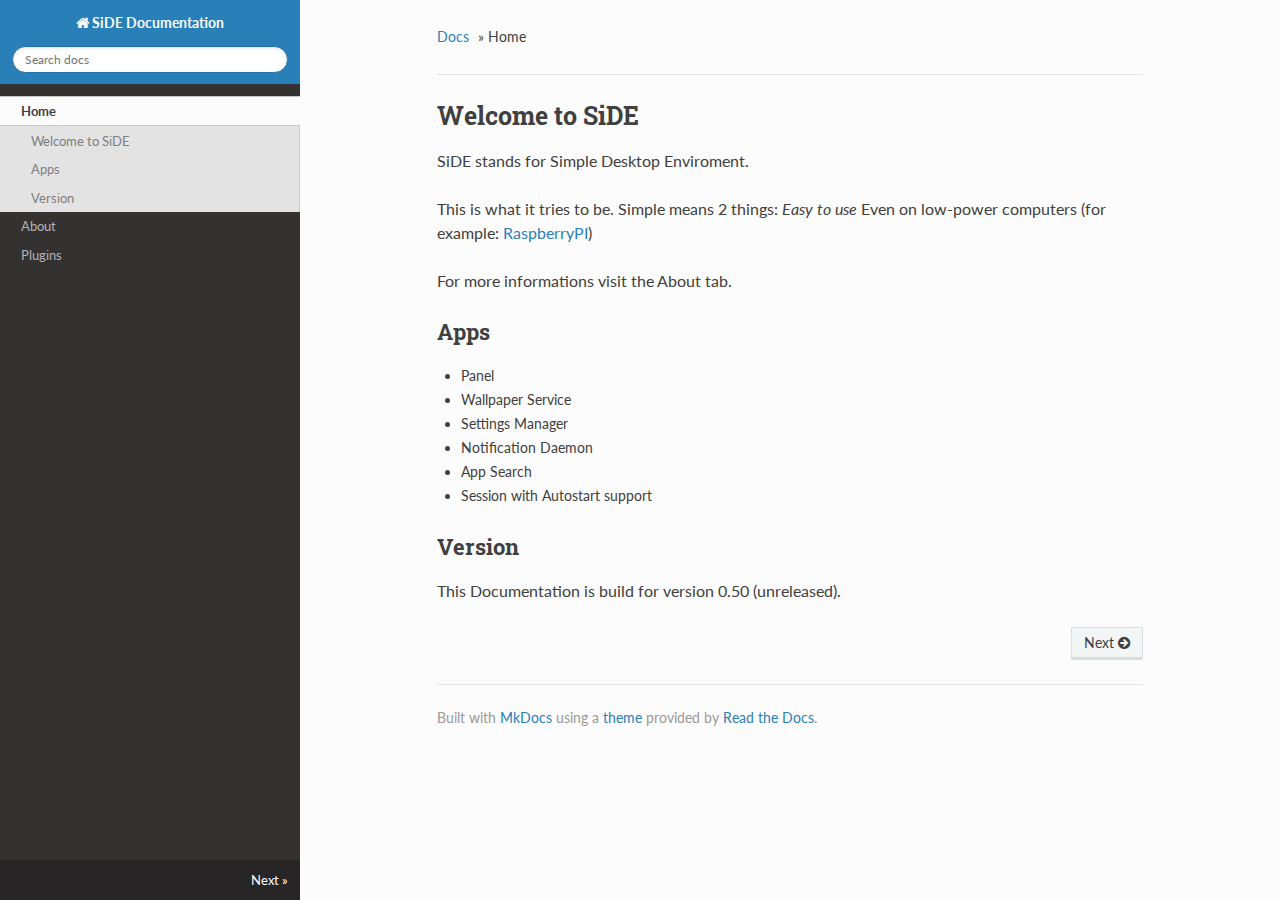
<file: site/index.html>
<!DOCTYPE html>
<!--[if IE 8]><html class="no-js lt-ie9" lang="en" > <![endif]-->
<!--[if gt IE 8]><!--> <html class="no-js" lang="en" > <!--<![endif]-->
<head>
  <meta charset="utf-8">
  <meta name="viewport" content="width=device-width, initial-scale=1.0">
  
  <title>SiDE Documentation</title>
  

  <link rel="shortcut icon" href="./img/favicon.ico">

  
  <link href='https://fonts.googleapis.com/css?family=Lato:400,700|Roboto+Slab:400,700|Inconsolata:400,700' rel='stylesheet' type='text/css'>

  <link rel="stylesheet" href="./css/theme.css" type="text/css" />
  <link rel="stylesheet" href="./css/theme_extra.css" type="text/css" />
  <link rel="stylesheet" href="./css/highlight.css">

  
  <script>
    // Current page data
    var mkdocs_page_name = "index"
  </script>
  
  <script src="./js/jquery-2.1.1.min.js"></script>
  <script src="./js/modernizr-2.8.3.min.js"></script>
  <script type="text/javascript" src="./js/highlight.pack.js"></script>
  <script src="./js/theme.js"></script> 

  
</head>

<body class="wy-body-for-nav" role="document">

  <div class="wy-grid-for-nav">

    
    <nav data-toggle="wy-nav-shift" class="wy-nav-side stickynav">
      <div class="wy-side-nav-search">
        <a href="." class="icon icon-home"> SiDE Documentation</a>
        <div role="search">
  <form id ="rtd-search-form" class="wy-form" action="./search.html" method="get">
    <input type="text" name="q" placeholder="Search docs" />
  </form>
</div>
      </div>

      <div class="wy-menu wy-menu-vertical" data-spy="affix" role="navigation" aria-label="main navigation">
        <ul class="current">
          
            <li>
    <li class="toctree-l1 current">
        <a class="current" href=".">Home</a>
        
            <ul>
            
                <li class="toctree-l3"><a href="#welcome-to-side">Welcome to SiDE</a></li>
                
                    <li><a class="toctree-l4" href="#apps">Apps</a></li>
                
                    <li><a class="toctree-l4" href="#version">Version</a></li>
                
            
            </ul>
        
    </li>
<li>
          
            <li>
    <li class="toctree-l1 ">
        <a class="" href="about/">About</a>
        
    </li>
<li>
          
            <li>
    <li class="toctree-l1 ">
        <a class="" href="plugins/">Plugins</a>
        
    </li>
<li>
          
        </ul>
      </div>
      &nbsp;
    </nav>

    <section data-toggle="wy-nav-shift" class="wy-nav-content-wrap">

      
      <nav class="wy-nav-top" role="navigation" aria-label="top navigation">
        <i data-toggle="wy-nav-top" class="fa fa-bars"></i>
        <a href=".">SiDE Documentation</a>
      </nav>

      
      <div class="wy-nav-content">
        <div class="rst-content">
          <div role="navigation" aria-label="breadcrumbs navigation">
  <ul class="wy-breadcrumbs">
    <li><a href=".">Docs</a> &raquo;</li>
    
      
    
    <li>Home</li>
    <li class="wy-breadcrumbs-aside">
      
    </li>
  </ul>
  <hr/>
</div>
          <div role="main">
            <div class="section">
              
                <h1 id="welcome-to-side">Welcome to SiDE</h1>
<p>SiDE stands for Simple Desktop Enviroment.</p>
<p>This is what it tries to be. Simple means 2 things:
<em> Easy to use
</em> Even on low-power computers (for example: <a href="http://raspberrypi.org">RaspberryPI</a>)</p>
<p>For more informations visit the About tab.</p>
<h2 id="apps">Apps</h2>
<ul>
<li>Panel</li>
<li>Wallpaper Service</li>
<li>Settings Manager</li>
<li>Notification Daemon</li>
<li>App Search</li>
<li>Session with Autostart support</li>
</ul>
<h2 id="version">Version</h2>
<p>This Documentation is build for version 0.50 (unreleased).</p>
              
            </div>
          </div>
          <footer>
  
    <div class="rst-footer-buttons" role="navigation" aria-label="footer navigation">
      
        <a href="about/" class="btn btn-neutral float-right" title="About"/>Next <span class="icon icon-circle-arrow-right"></span></a>
      
      
    </div>
  

  <hr/>

  <div role="contentinfo">
    <p>
    <!-- Copyright etc -->
    </p>
  </div>

  Built with <a href="http://www.mkdocs.org">MkDocs</a> using a <a href="https://github.com/snide/sphinx_rtd_theme">theme</a> provided by <a href="https://readthedocs.org">Read the Docs</a>.
</footer>
	  
        </div>
      </div>

    </section>

  </div>

<div class="rst-versions" role="note" style="cursor: pointer">
    <span class="rst-current-version" data-toggle="rst-current-version">
      
      
      
        <span style="margin-left: 15px"><a href="about/" style="color: #fcfcfc">Next &raquo;</a></span>
      
    </span>
</div>

</body>
</html>

<!--
MkDocs version : 0.13.3
Build Date UTC : 2015-06-08 07:55:49.979715
-->
</file>
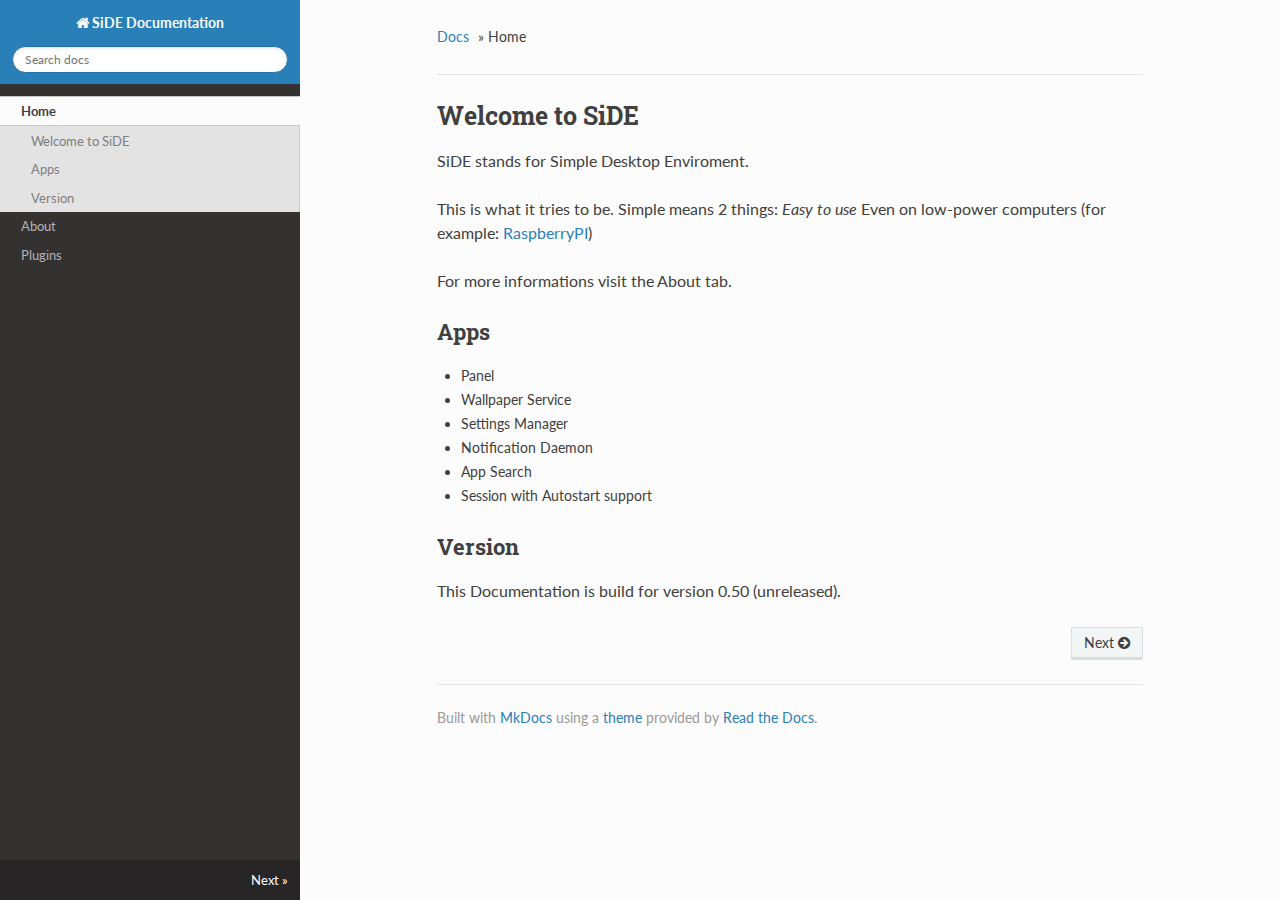
<file: docs/site/index.html>
<!DOCTYPE html>
<!--[if IE 8]><html class="no-js lt-ie9" lang="en" > <![endif]-->
<!--[if gt IE 8]><!--> <html class="no-js" lang="en" > <!--<![endif]-->
<head>
  <meta charset="utf-8">
  <meta name="viewport" content="width=device-width, initial-scale=1.0">
  
  <title>SiDE Documentation</title>
  

  <link rel="shortcut icon" href="./img/favicon.ico">

  
  <link href='https://fonts.googleapis.com/css?family=Lato:400,700|Roboto+Slab:400,700|Inconsolata:400,700' rel='stylesheet' type='text/css'>

  <link rel="stylesheet" href="./css/theme.css" type="text/css" />
  <link rel="stylesheet" href="./css/theme_extra.css" type="text/css" />
  <link rel="stylesheet" href="./css/highlight.css">

  
  <script>
    // Current page data
    var mkdocs_page_name = "index"
  </script>
  
  <script src="./js/jquery-2.1.1.min.js"></script>
  <script src="./js/modernizr-2.8.3.min.js"></script>
  <script type="text/javascript" src="./js/highlight.pack.js"></script>
  <script src="./js/theme.js"></script> 

  
</head>

<body class="wy-body-for-nav" role="document">

  <div class="wy-grid-for-nav">

    
    <nav data-toggle="wy-nav-shift" class="wy-nav-side stickynav">
      <div class="wy-side-nav-search">
        <a href="." class="icon icon-home"> SiDE Documentation</a>
        <div role="search">
  <form id ="rtd-search-form" class="wy-form" action="./search.html" method="get">
    <input type="text" name="q" placeholder="Search docs" />
  </form>
</div>
      </div>

      <div class="wy-menu wy-menu-vertical" data-spy="affix" role="navigation" aria-label="main navigation">
        <ul class="current">
          
            <li>
    <li class="toctree-l1 current">
        <a class="current" href=".">Home</a>
        
            <ul>
            
                <li class="toctree-l3"><a href="#welcome-to-side">Welcome to SiDE</a></li>
                
                    <li><a class="toctree-l4" href="#apps">Apps</a></li>
                
                    <li><a class="toctree-l4" href="#version">Version</a></li>
                
            
            </ul>
        
    </li>
<li>
          
            <li>
    <li class="toctree-l1 ">
        <a class="" href="about/">About</a>
        
    </li>
<li>
          
            <li>
    <li class="toctree-l1 ">
        <a class="" href="plugins/">Plugins</a>
        
    </li>
<li>
          
        </ul>
      </div>
      &nbsp;
    </nav>

    <section data-toggle="wy-nav-shift" class="wy-nav-content-wrap">

      
      <nav class="wy-nav-top" role="navigation" aria-label="top navigation">
        <i data-toggle="wy-nav-top" class="fa fa-bars"></i>
        <a href=".">SiDE Documentation</a>
      </nav>

      
      <div class="wy-nav-content">
        <div class="rst-content">
          <div role="navigation" aria-label="breadcrumbs navigation">
  <ul class="wy-breadcrumbs">
    <li><a href=".">Docs</a> &raquo;</li>
    
      
    
    <li>Home</li>
    <li class="wy-breadcrumbs-aside">
      
    </li>
  </ul>
  <hr/>
</div>
          <div role="main">
            <div class="section">
              
                <h1 id="welcome-to-side">Welcome to SiDE</h1>
<p>SiDE stands for Simple Desktop Enviroment.</p>
<p>This is what it tries to be. Simple means 2 things:
<em> Easy to use
</em> Even on low-power computers (for example: <a href="http://raspberrypi.org">RaspberryPI</a>)</p>
<p>For more informations visit the About tab.</p>
<h2 id="apps">Apps</h2>
<ul>
<li>Panel</li>
<li>Wallpaper Service</li>
<li>Settings Manager</li>
<li>Notification Daemon</li>
<li>App Search</li>
<li>Session with Autostart support</li>
</ul>
<h2 id="version">Version</h2>
<p>This Documentation is build for version 0.50 (unreleased).</p>
              
            </div>
          </div>
          <footer>
  
    <div class="rst-footer-buttons" role="navigation" aria-label="footer navigation">
      
        <a href="about/" class="btn btn-neutral float-right" title="About"/>Next <span class="icon icon-circle-arrow-right"></span></a>
      
      
    </div>
  

  <hr/>

  <div role="contentinfo">
    <p>
    <!-- Copyright etc -->
    </p>
  </div>

  Built with <a href="http://www.mkdocs.org">MkDocs</a> using a <a href="https://github.com/snide/sphinx_rtd_theme">theme</a> provided by <a href="https://readthedocs.org">Read the Docs</a>.
</footer>
	  
        </div>
      </div>

    </section>

  </div>

<div class="rst-versions" role="note" style="cursor: pointer">
    <span class="rst-current-version" data-toggle="rst-current-version">
      
      
      
        <span style="margin-left: 15px"><a href="about/" style="color: #fcfcfc">Next &raquo;</a></span>
      
    </span>
</div>

</body>
</html>

<!--
MkDocs version : 0.13.3
Build Date UTC : 2015-06-08 07:52:10.424815
-->
</file>
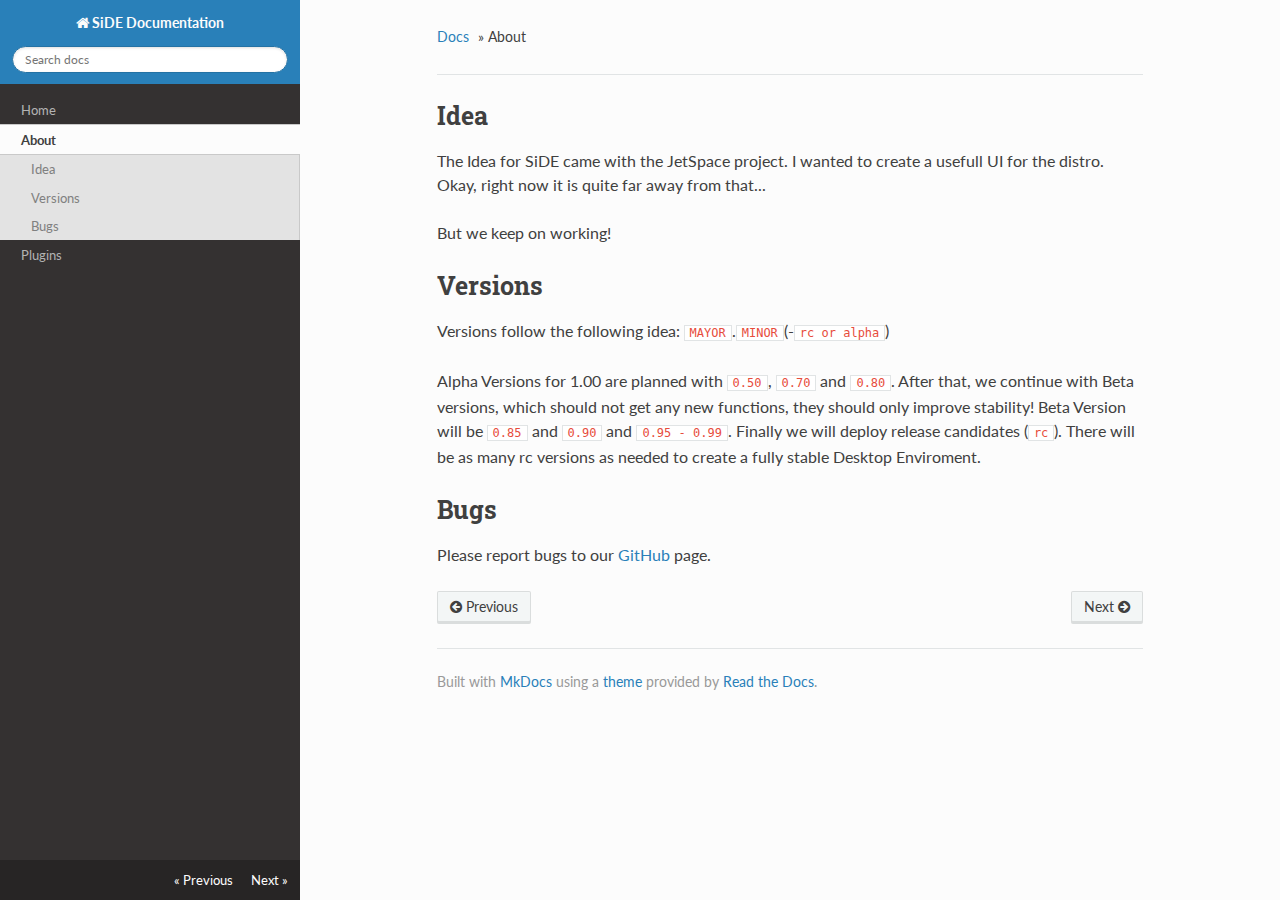
<file: site/about/index.html>
<!DOCTYPE html>
<!--[if IE 8]><html class="no-js lt-ie9" lang="en" > <![endif]-->
<!--[if gt IE 8]><!--> <html class="no-js" lang="en" > <!--<![endif]-->
<head>
  <meta charset="utf-8">
  <meta name="viewport" content="width=device-width, initial-scale=1.0">
  
  <title>About - SiDE Documentation</title>
  

  <link rel="shortcut icon" href="../img/favicon.ico">

  
  <link href='https://fonts.googleapis.com/css?family=Lato:400,700|Roboto+Slab:400,700|Inconsolata:400,700' rel='stylesheet' type='text/css'>

  <link rel="stylesheet" href="../css/theme.css" type="text/css" />
  <link rel="stylesheet" href="../css/theme_extra.css" type="text/css" />
  <link rel="stylesheet" href="../css/highlight.css">

  
  <script>
    // Current page data
    var mkdocs_page_name = "about"
  </script>
  
  <script src="../js/jquery-2.1.1.min.js"></script>
  <script src="../js/modernizr-2.8.3.min.js"></script>
  <script type="text/javascript" src="../js/highlight.pack.js"></script>
  <script src="../js/theme.js"></script> 

  
</head>

<body class="wy-body-for-nav" role="document">

  <div class="wy-grid-for-nav">

    
    <nav data-toggle="wy-nav-shift" class="wy-nav-side stickynav">
      <div class="wy-side-nav-search">
        <a href=".." class="icon icon-home"> SiDE Documentation</a>
        <div role="search">
  <form id ="rtd-search-form" class="wy-form" action="../search.html" method="get">
    <input type="text" name="q" placeholder="Search docs" />
  </form>
</div>
      </div>

      <div class="wy-menu wy-menu-vertical" data-spy="affix" role="navigation" aria-label="main navigation">
        <ul class="current">
          
            <li>
    <li class="toctree-l1 ">
        <a class="" href="..">Home</a>
        
    </li>
<li>
          
            <li>
    <li class="toctree-l1 current">
        <a class="current" href="./">About</a>
        
            <ul>
            
                <li class="toctree-l3"><a href="#idea">Idea</a></li>
                
            
                <li class="toctree-l3"><a href="#versions">Versions</a></li>
                
            
                <li class="toctree-l3"><a href="#bugs">Bugs</a></li>
                
            
            </ul>
        
    </li>
<li>
          
            <li>
    <li class="toctree-l1 ">
        <a class="" href="../plugins/">Plugins</a>
        
    </li>
<li>
          
        </ul>
      </div>
      &nbsp;
    </nav>

    <section data-toggle="wy-nav-shift" class="wy-nav-content-wrap">

      
      <nav class="wy-nav-top" role="navigation" aria-label="top navigation">
        <i data-toggle="wy-nav-top" class="fa fa-bars"></i>
        <a href="..">SiDE Documentation</a>
      </nav>

      
      <div class="wy-nav-content">
        <div class="rst-content">
          <div role="navigation" aria-label="breadcrumbs navigation">
  <ul class="wy-breadcrumbs">
    <li><a href="..">Docs</a> &raquo;</li>
    
      
    
    <li>About</li>
    <li class="wy-breadcrumbs-aside">
      
    </li>
  </ul>
  <hr/>
</div>
          <div role="main">
            <div class="section">
              
                <h1 id="idea">Idea</h1>
<p>The Idea for SiDE came with the JetSpace project. I wanted to create a
usefull UI for the distro.
Okay, right now it is quite far away from that...</p>
<p>But we keep on working!</p>
<h1 id="versions">Versions</h1>
<p>Versions follow the following idea: <code>MAYOR</code>.<code>MINOR</code>(-<code>rc or alpha</code>)</p>
<p>Alpha Versions for 1.00 are planned with <code>0.50</code>, <code>0.70</code> and <code>0.80</code>. After
that, we continue with Beta versions, which should not get any new functions,
they should only improve stability! Beta Version will be <code>0.85</code> and <code>0.90</code> and <code>0.95 - 0.99</code>.
Finally we will deploy release candidates (<code>rc</code>). There will be as many rc versions as
needed to create a fully stable Desktop Enviroment.</p>
<h1 id="bugs">Bugs</h1>
<p>Please report bugs to our <a href="http://github.com/jetspace/desktop/issues">GitHub</a> page.</p>
              
            </div>
          </div>
          <footer>
  
    <div class="rst-footer-buttons" role="navigation" aria-label="footer navigation">
      
        <a href="../plugins/" class="btn btn-neutral float-right" title="Plugins"/>Next <span class="icon icon-circle-arrow-right"></span></a>
      
      
        <a href=".." class="btn btn-neutral" title="Home"><span class="icon icon-circle-arrow-left"></span> Previous</a>
      
    </div>
  

  <hr/>

  <div role="contentinfo">
    <p>
    <!-- Copyright etc -->
    </p>
  </div>

  Built with <a href="http://www.mkdocs.org">MkDocs</a> using a <a href="https://github.com/snide/sphinx_rtd_theme">theme</a> provided by <a href="https://readthedocs.org">Read the Docs</a>.
</footer>
	  
        </div>
      </div>

    </section>

  </div>

<div class="rst-versions" role="note" style="cursor: pointer">
    <span class="rst-current-version" data-toggle="rst-current-version">
      
      
        <span><a href=".." style="color: #fcfcfc;">&laquo; Previous</a></span>
      
      
        <span style="margin-left: 15px"><a href="../plugins/" style="color: #fcfcfc">Next &raquo;</a></span>
      
    </span>
</div>

</body>
</html>
</file>
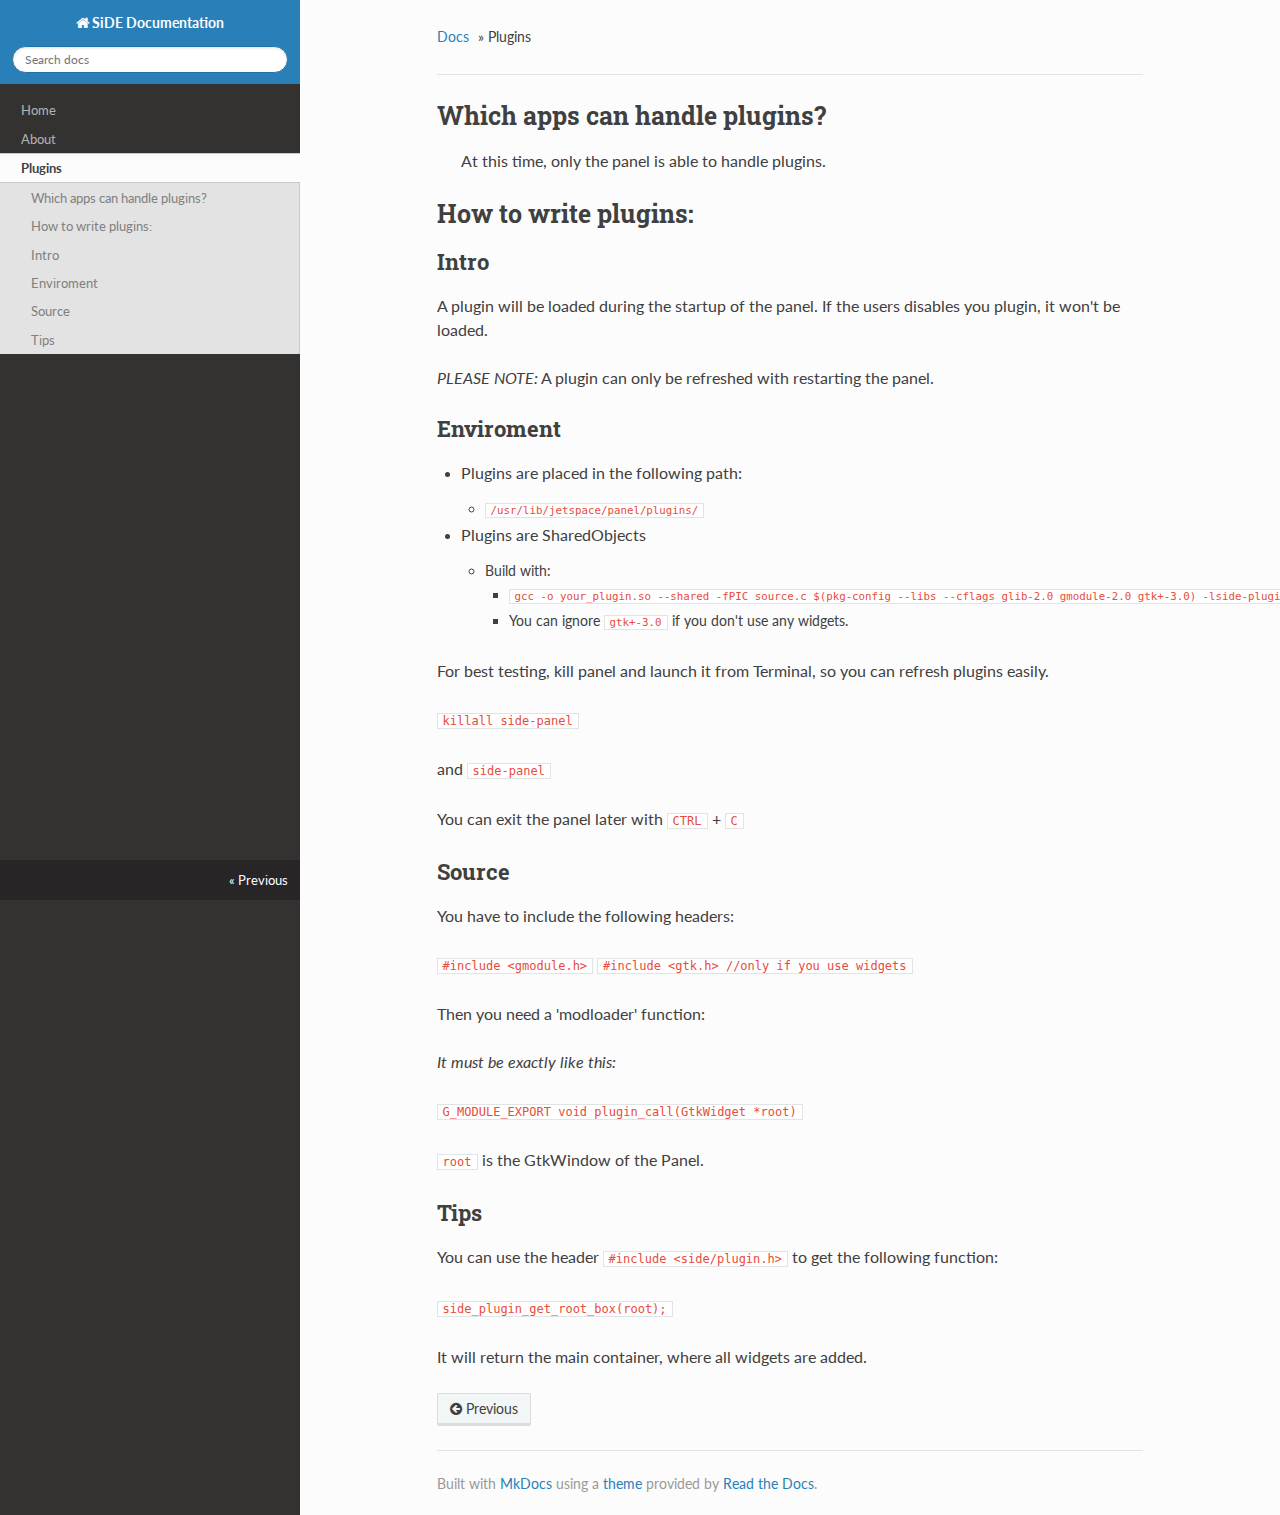
<file: site/plugins/index.html>
<!DOCTYPE html>
<!--[if IE 8]><html class="no-js lt-ie9" lang="en" > <![endif]-->
<!--[if gt IE 8]><!--> <html class="no-js" lang="en" > <!--<![endif]-->
<head>
  <meta charset="utf-8">
  <meta name="viewport" content="width=device-width, initial-scale=1.0">
  
  <title>Plugins - SiDE Documentation</title>
  

  <link rel="shortcut icon" href="../img/favicon.ico">

  
  <link href='https://fonts.googleapis.com/css?family=Lato:400,700|Roboto+Slab:400,700|Inconsolata:400,700' rel='stylesheet' type='text/css'>

  <link rel="stylesheet" href="../css/theme.css" type="text/css" />
  <link rel="stylesheet" href="../css/theme_extra.css" type="text/css" />
  <link rel="stylesheet" href="../css/highlight.css">

  
  <script>
    // Current page data
    var mkdocs_page_name = "plugins"
  </script>
  
  <script src="../js/jquery-2.1.1.min.js"></script>
  <script src="../js/modernizr-2.8.3.min.js"></script>
  <script type="text/javascript" src="../js/highlight.pack.js"></script>
  <script src="../js/theme.js"></script> 

  
</head>

<body class="wy-body-for-nav" role="document">

  <div class="wy-grid-for-nav">

    
    <nav data-toggle="wy-nav-shift" class="wy-nav-side stickynav">
      <div class="wy-side-nav-search">
        <a href=".." class="icon icon-home"> SiDE Documentation</a>
        <div role="search">
  <form id ="rtd-search-form" class="wy-form" action="../search.html" method="get">
    <input type="text" name="q" placeholder="Search docs" />
  </form>
</div>
      </div>

      <div class="wy-menu wy-menu-vertical" data-spy="affix" role="navigation" aria-label="main navigation">
        <ul class="current">
          
            <li>
    <li class="toctree-l1 ">
        <a class="" href="..">Home</a>
        
    </li>
<li>
          
            <li>
    <li class="toctree-l1 ">
        <a class="" href="../about/">About</a>
        
    </li>
<li>
          
            <li>
    <li class="toctree-l1 current">
        <a class="current" href="./">Plugins</a>
        
            <ul>
            
                <li class="toctree-l3"><a href="#which-apps-can-handle-plugins">Which apps can handle plugins?</a></li>
                
            
                <li class="toctree-l3"><a href="#how-to-write-plugins">How to write plugins:</a></li>
                
                    <li><a class="toctree-l4" href="#intro">Intro</a></li>
                
                    <li><a class="toctree-l4" href="#enviroment">Enviroment</a></li>
                
                    <li><a class="toctree-l4" href="#source">Source</a></li>
                
                    <li><a class="toctree-l4" href="#tips">Tips</a></li>
                
            
            </ul>
        
    </li>
<li>
          
        </ul>
      </div>
      &nbsp;
    </nav>

    <section data-toggle="wy-nav-shift" class="wy-nav-content-wrap">

      
      <nav class="wy-nav-top" role="navigation" aria-label="top navigation">
        <i data-toggle="wy-nav-top" class="fa fa-bars"></i>
        <a href="..">SiDE Documentation</a>
      </nav>

      
      <div class="wy-nav-content">
        <div class="rst-content">
          <div role="navigation" aria-label="breadcrumbs navigation">
  <ul class="wy-breadcrumbs">
    <li><a href="..">Docs</a> &raquo;</li>
    
      
    
    <li>Plugins</li>
    <li class="wy-breadcrumbs-aside">
      
    </li>
  </ul>
  <hr/>
</div>
          <div role="main">
            <div class="section">
              
                <h1 id="which-apps-can-handle-plugins">Which apps can handle plugins?</h1>
<blockquote>
<p>At this time, only the panel is able to handle plugins.</p>
</blockquote>
<h1 id="how-to-write-plugins">How to write plugins:</h1>
<h2 id="intro">Intro</h2>
<p>A plugin will be loaded during the startup of the panel. If the users
disables you plugin, it won't be loaded.</p>
<p><em>PLEASE NOTE:</em> A plugin can only be refreshed with restarting the panel.</p>
<h2 id="enviroment">Enviroment</h2>
<ul>
<li>
<p>Plugins are placed in the following path:</p>
<ul>
<li><code>/usr/lib/jetspace/panel/plugins/</code></li>
</ul>
</li>
<li>
<p>Plugins are SharedObjects</p>
<ul>
<li>Build with:<ul>
<li><code>gcc -o your_plugin.so --shared -fPIC source.c $(pkg-config --libs --cflags glib-2.0 gmodule-2.0 gtk+-3.0) -lside-plugin</code></li>
<li>You can ignore <code>gtk+-3.0</code> if you don't use any widgets.</li>
</ul>
</li>
</ul>
</li>
</ul>
<p>For best testing, kill panel and launch it from Terminal, so you can refresh
plugins easily.</p>
<p><code>killall side-panel</code></p>
<p>and <code>side-panel</code></p>
<p>You can exit the panel later with <code>CTRL</code> + <code>C</code></p>
<h2 id="source">Source</h2>
<p>You have to include the following headers:</p>
<p><code>#include &lt;gmodule.h&gt;</code>
<code>#include &lt;gtk.h&gt; //only if you use widgets</code></p>
<p>Then you need a 'modloader' function:</p>
<p><em>It must be exactly like this:</em></p>
<p><code>G_MODULE_EXPORT void plugin_call(GtkWidget *root)</code></p>
<p><code>root</code> is the GtkWindow of the Panel.</p>
<h2 id="tips">Tips</h2>
<p>You can use the header <code>#include &lt;side/plugin.h&gt;</code> to get the following
function:</p>
<p><code>side_plugin_get_root_box(root);</code></p>
<p>It will return the main container, where all widgets are added.</p>
              
            </div>
          </div>
          <footer>
  
    <div class="rst-footer-buttons" role="navigation" aria-label="footer navigation">
      
      
        <a href="../about/" class="btn btn-neutral" title="About"><span class="icon icon-circle-arrow-left"></span> Previous</a>
      
    </div>
  

  <hr/>

  <div role="contentinfo">
    <p>
    <!-- Copyright etc -->
    </p>
  </div>

  Built with <a href="http://www.mkdocs.org">MkDocs</a> using a <a href="https://github.com/snide/sphinx_rtd_theme">theme</a> provided by <a href="https://readthedocs.org">Read the Docs</a>.
</footer>
	  
        </div>
      </div>

    </section>

  </div>

<div class="rst-versions" role="note" style="cursor: pointer">
    <span class="rst-current-version" data-toggle="rst-current-version">
      
      
        <span><a href="../about/" style="color: #fcfcfc;">&laquo; Previous</a></span>
      
      
    </span>
</div>

</body>
</html>
</file>
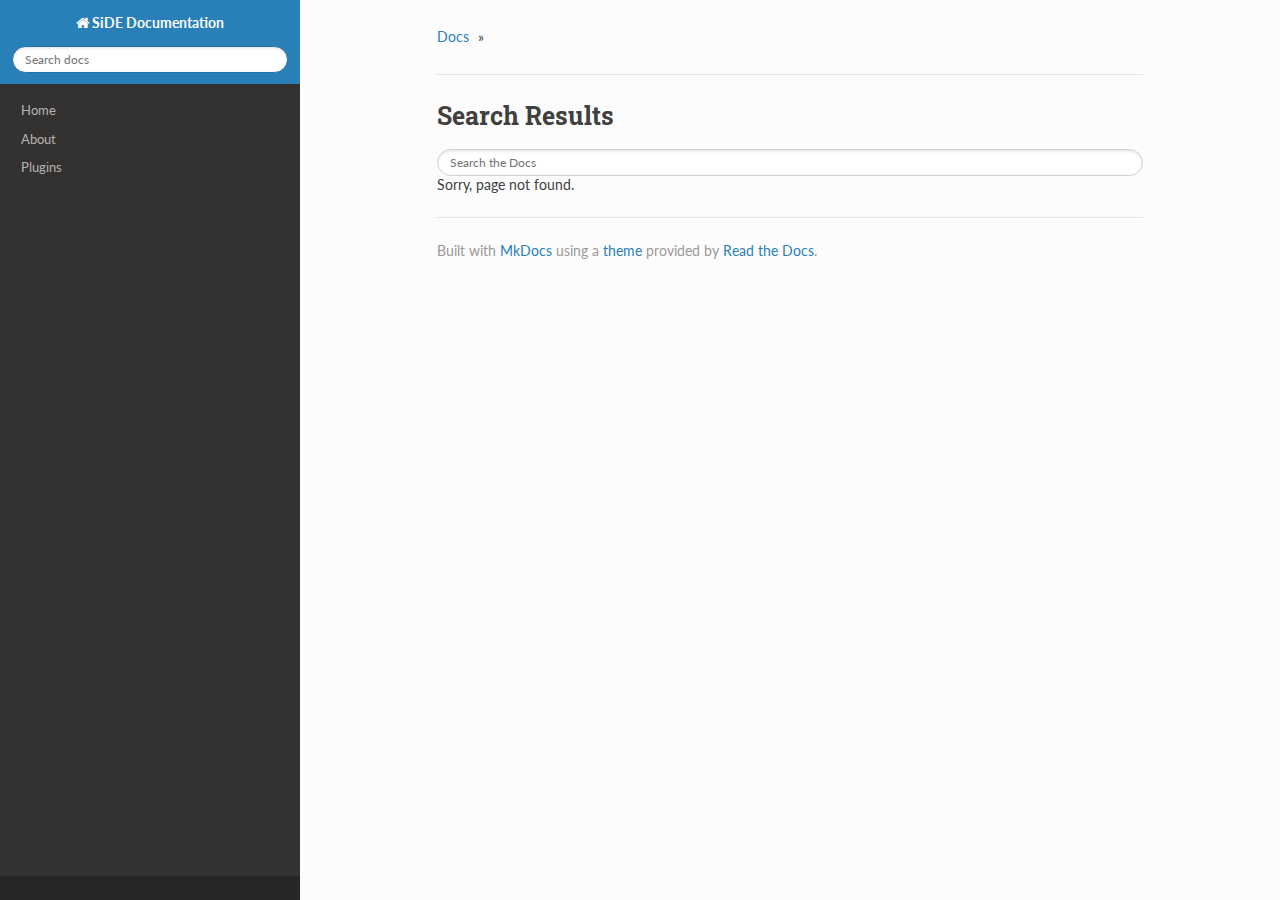
<file: site/search.html>
<!DOCTYPE html>
<!--[if IE 8]><html class="no-js lt-ie9" lang="en" > <![endif]-->
<!--[if gt IE 8]><!--> <html class="no-js" lang="en" > <!--<![endif]-->
<head>
  <meta charset="utf-8">
  <meta name="viewport" content="width=device-width, initial-scale=1.0">
  
  <title>SiDE Documentation</title>
  

  <link rel="shortcut icon" href="./img/favicon.ico">

  
  <link href='https://fonts.googleapis.com/css?family=Lato:400,700|Roboto+Slab:400,700|Inconsolata:400,700' rel='stylesheet' type='text/css'>

  <link rel="stylesheet" href="./css/theme.css" type="text/css" />
  <link rel="stylesheet" href="./css/theme_extra.css" type="text/css" />
  <link rel="stylesheet" href="./css/highlight.css">

  
  <script src="./js/jquery-2.1.1.min.js"></script>
  <script src="./js/modernizr-2.8.3.min.js"></script>
  <script type="text/javascript" src="./js/highlight.pack.js"></script>
  <script src="./js/theme.js"></script>
  <script>var base_url = '.';</script>
  <script data-main="./mkdocs/js/search.js" src="./mkdocs/js/require.js"></script>


  
</head>

<body class="wy-body-for-nav" role="document">

  <div class="wy-grid-for-nav">

    
    <nav data-toggle="wy-nav-shift" class="wy-nav-side stickynav">
      <div class="wy-side-nav-search">
        <a href="." class="icon icon-home"> SiDE Documentation</a>
        <div role="search">
  <form id ="rtd-search-form" class="wy-form" action="./search.html" method="get">
    <input type="text" name="q" placeholder="Search docs" />
  </form>
</div>
      </div>

      <div class="wy-menu wy-menu-vertical" data-spy="affix" role="navigation" aria-label="main navigation">
        <ul class="current">
          
            <li>
    <li class="toctree-l1 ">
        <a class="" href=".">Home</a>
        
    </li>
<li>
          
            <li>
    <li class="toctree-l1 ">
        <a class="" href="about/">About</a>
        
    </li>
<li>
          
            <li>
    <li class="toctree-l1 ">
        <a class="" href="plugins/">Plugins</a>
        
    </li>
<li>
          
        </ul>
      </div>
      &nbsp;
    </nav>

    <section data-toggle="wy-nav-shift" class="wy-nav-content-wrap">

      
      <nav class="wy-nav-top" role="navigation" aria-label="top navigation">
        <i data-toggle="wy-nav-top" class="fa fa-bars"></i>
        <a href=".">SiDE Documentation</a>
      </nav>

      
      <div class="wy-nav-content">
        <div class="rst-content">
          <div role="navigation" aria-label="breadcrumbs navigation">
  <ul class="wy-breadcrumbs">
    <li><a href=".">Docs</a> &raquo;</li>
    
    
    <li class="wy-breadcrumbs-aside">
      
    </li>
  </ul>
  <hr/>
</div>
          <div role="main">
            <div class="section">
              

  <h1 id="search">Search Results</h1>

  <form id="content_search" action="search.html">
    <span role="status" aria-live="polite" class="ui-helper-hidden-accessible"></span>
    <input name="q" id="mkdocs-search-query" type="text" class="search_input search-query ui-autocomplete-input" placeholder="Search the Docs" autocomplete="off" autofocus>
  </form>

  <div id="mkdocs-search-results">
    Sorry, page not found.
  </div>


            </div>
          </div>
          <footer>
  

  <hr/>

  <div role="contentinfo">
    <p>
    <!-- Copyright etc -->
    </p>
  </div>

  Built with <a href="http://www.mkdocs.org">MkDocs</a> using a <a href="https://github.com/snide/sphinx_rtd_theme">theme</a> provided by <a href="https://readthedocs.org">Read the Docs</a>.
</footer>
	  
        </div>
      </div>

    </section>

  </div>

<div class="rst-versions" role="note" style="cursor: pointer">
    <span class="rst-current-version" data-toggle="rst-current-version">
      
      
      
    </span>
</div>

</body>
</html>
</file>
<file: site/css/theme.css>
/*
 * This file is copied from the upstream ReadTheDocs Sphinx
 * theme. To aid upgradability this file should *not* be edited.
 * modifications we need should be included in theme_extra.css.
 *
 * https://github.com/rtfd/readthedocs.org/blob/master/media/css/sphinx_rtd_theme.css
 */

*{-webkit-box-sizing:border-box;-moz-box-sizing:border-box;box-sizing:border-box}article,aside,details,figcaption,figure,footer,header,hgroup,nav,section{display:block}audio,canvas,video{display:inline-block;*display:inline;*zoom:1}audio:not([controls]){display:none}[hidden]{display:none}*{-webkit-box-sizing:border-box;-moz-box-sizing:border-box;box-sizing:border-box}html{font-size:100%;-webkit-text-size-adjust:100%;-ms-text-size-adjust:100%}body{margin:0}a:hover,a:active{outline:0}abbr[title]{border-bottom:1px dotted}b,strong{font-weight:bold}blockquote{margin:0}dfn{font-style:italic}ins{background:#ff9;color:#000;text-decoration:none}mark{background:#ff0;color:#000;font-style:italic;font-weight:bold}pre,code,.rst-content tt,kbd,samp{font-family:monospace,serif;_font-family:"courier new",monospace;font-size:1em}pre{white-space:pre}q{quotes:none}q:before,q:after{content:"";content:none}small{font-size:85%}sub,sup{font-size:75%;line-height:0;position:relative;vertical-align:baseline}sup{top:-0.5em}sub{bottom:-0.25em}ul,ol,dl{margin:0;padding:0;list-style:none;list-style-image:none}li{list-style:none}dd{margin:0}img{border:0;-ms-interpolation-mode:bicubic;vertical-align:middle;max-width:100%}svg:not(:root){overflow:hidden}figure{margin:0}form{margin:0}fieldset{border:0;margin:0;padding:0}label{cursor:pointer}legend{border:0;*margin-left:-7px;padding:0;white-space:normal}button,input,select,textarea{font-size:100%;margin:0;vertical-align:baseline;*vertical-align:middle}button,input{line-height:normal}button,input[type="button"],input[type="reset"],input[type="submit"]{cursor:pointer;-webkit-appearance:button;*overflow:visible}button[disabled],input[disabled]{cursor:default}input[type="checkbox"],input[type="radio"]{box-sizing:border-box;padding:0;*width:13px;*height:13px}input[type="search"]{-webkit-appearance:textfield;-moz-box-sizing:content-box;-webkit-box-sizing:content-box;box-sizing:content-box}input[type="search"]::-webkit-search-decoration,input[type="search"]::-webkit-search-cancel-button{-webkit-appearance:none}button::-moz-focus-inner,input::-moz-focus-inner{border:0;padding:0}textarea{overflow:auto;vertical-align:top;resize:vertical}table{border-collapse:collapse;border-spacing:0}td{vertical-align:top}.chromeframe{margin:0.2em 0;background:#ccc;color:#000;padding:0.2em 0}.ir{display:block;border:0;text-indent:-999em;overflow:hidden;background-color:transparent;background-repeat:no-repeat;text-align:left;direction:ltr;*line-height:0}.ir br{display:none}.hidden{display:none !important;visibility:hidden}.visuallyhidden{border:0;clip:rect(0 0 0 0);height:1px;margin:-1px;overflow:hidden;padding:0;position:absolute;width:1px}.visuallyhidden.focusable:active,.visuallyhidden.focusable:focus{clip:auto;height:auto;margin:0;overflow:visible;position:static;width:auto}.invisible{visibility:hidden}.relative{position:relative}big,small{font-size:100%}@media print{html,body,section{background:none !important}*{box-shadow:none !important;text-shadow:none !important;filter:none !important;-ms-filter:none !important}a,a:visited{text-decoration:underline}.ir a:after,a[href^="javascript:"]:after,a[href^="#"]:after{content:""}pre,blockquote{page-break-inside:avoid}thead{display:table-header-group}tr,img{page-break-inside:avoid}img{max-width:100% !important}@page{margin:0.5cm}p,h2,h3{orphans:3;widows:3}h2,h3{page-break-after:avoid}}.fa:before,.rst-content .admonition-title:before,.rst-content h1 .headerlink:before,.rst-content h2 .headerlink:before,.rst-content h3 .headerlink:before,.rst-content h4 .headerlink:before,.rst-content h5 .headerlink:before,.rst-content h6 .headerlink:before,.rst-content dl dt .headerlink:before,.icon:before,.wy-dropdown .caret:before,.wy-inline-validate.wy-inline-validate-success .wy-input-context:before,.wy-inline-validate.wy-inline-validate-danger .wy-input-context:before,.wy-inline-validate.wy-inline-validate-warning .wy-input-context:before,.wy-inline-validate.wy-inline-validate-info .wy-input-context:before,.wy-alert,.rst-content .note,.rst-content .attention,.rst-content .caution,.rst-content .danger,.rst-content .error,.rst-content .hint,.rst-content .important,.rst-content .tip,.rst-content .warning,.rst-content .seealso,.rst-content .admonition-todo,.btn,input[type="text"],input[type="password"],input[type="email"],input[type="url"],input[type="date"],input[type="month"],input[type="time"],input[type="datetime"],input[type="datetime-local"],input[type="week"],input[type="number"],input[type="search"],input[type="tel"],input[type="color"],select,textarea,.wy-menu-vertical li.on a,.wy-menu-vertical li.current>a,.wy-side-nav-search>a,.wy-side-nav-search .wy-dropdown>a,.wy-nav-top a{-webkit-font-smoothing:antialiased}.clearfix{*zoom:1}.clearfix:before,.clearfix:after{display:table;content:""}.clearfix:after{clear:both}/*!
 *  Font Awesome 4.1.0 by @davegandy - http://fontawesome.io - @fontawesome
 *  License - http://fontawesome.io/license (Font: SIL OFL 1.1, CSS: MIT License)
 */@font-face{font-family:'FontAwesome';src:url("../fonts/fontawesome-webfont.eot?v=4.1.0");src:url("../fonts/fontawesome-webfont.eot?#iefix&v=4.1.0") format("embedded-opentype"),url("../fonts/fontawesome-webfont.woff?v=4.1.0") format("woff"),url("../fonts/fontawesome-webfont.ttf?v=4.1.0") format("truetype"),url("../fonts/fontawesome-webfont.svg?v=4.1.0#fontawesomeregular") format("svg");font-weight:normal;font-style:normal}.fa,.rst-content .admonition-title,.rst-content h1 .headerlink,.rst-content h2 .headerlink,.rst-content h3 .headerlink,.rst-content h4 .headerlink,.rst-content h5 .headerlink,.rst-content h6 .headerlink,.rst-content dl dt .headerlink,.icon{display:inline-block;font-family:FontAwesome;font-style:normal;font-weight:normal;line-height:1;-webkit-font-smoothing:antialiased;-moz-osx-font-smoothing:grayscale}.fa-lg{font-size:1.33333em;line-height:0.75em;vertical-align:-15%}.fa-2x{font-size:2em}.fa-3x{font-size:3em}.fa-4x{font-size:4em}.fa-5x{font-size:5em}.fa-fw{width:1.28571em;text-align:center}.fa-ul{padding-left:0;margin-left:2.14286em;list-style-type:none}.fa-ul>li{position:relative}.fa-li{position:absolute;left:-2.14286em;width:2.14286em;top:0.14286em;text-align:center}.fa-li.fa-lg{left:-1.85714em}.fa-border{padding:.2em .25em .15em;border:solid 0.08em #eee;border-radius:.1em}.pull-right{float:right}.pull-left{float:left}.fa.pull-left,.rst-content .pull-left.admonition-title,.rst-content h1 .pull-left.headerlink,.rst-content h2 .pull-left.headerlink,.rst-content h3 .pull-left.headerlink,.rst-content h4 .pull-left.headerlink,.rst-content h5 .pull-left.headerlink,.rst-content h6 .pull-left.headerlink,.rst-content dl dt .pull-left.headerlink,.pull-left.icon{margin-right:.3em}.fa.pull-right,.rst-content .pull-right.admonition-title,.rst-content h1 .pull-right.headerlink,.rst-content h2 .pull-right.headerlink,.rst-content h3 .pull-right.headerlink,.rst-content h4 .pull-right.headerlink,.rst-content h5 .pull-right.headerlink,.rst-content h6 .pull-right.headerlink,.rst-content dl dt .pull-right.headerlink,.pull-right.icon{margin-left:.3em}.fa-spin{-webkit-animation:spin 2s infinite linear;-moz-animation:spin 2s infinite linear;-o-animation:spin 2s infinite linear;animation:spin 2s infinite linear}@-moz-keyframes spin{0%{-moz-transform:rotate(0deg)}100%{-moz-transform:rotate(359deg)}}@-webkit-keyframes spin{0%{-webkit-transform:rotate(0deg)}100%{-webkit-transform:rotate(359deg)}}@-o-keyframes spin{0%{-o-transform:rotate(0deg)}100%{-o-transform:rotate(359deg)}}@keyframes spin{0%{-webkit-transform:rotate(0deg);transform:rotate(0deg)}100%{-webkit-transform:rotate(359deg);transform:rotate(359deg)}}.fa-rotate-90{filter:progid:DXImageTransform.Microsoft.BasicImage(rotation=1);-webkit-transform:rotate(90deg);-moz-transform:rotate(90deg);-ms-transform:rotate(90deg);-o-transform:rotate(90deg);transform:rotate(90deg)}.fa-rotate-180{filter:progid:DXImageTransform.Microsoft.BasicImage(rotation=2);-webkit-transform:rotate(180deg);-moz-transform:rotate(180deg);-ms-transform:rotate(180deg);-o-transform:rotate(180deg);transform:rotate(180deg)}.fa-rotate-270{filter:progid:DXImageTransform.Microsoft.BasicImage(rotation=3);-webkit-transform:rotate(270deg);-moz-transform:rotate(270deg);-ms-transform:rotate(270deg);-o-transform:rotate(270deg);transform:rotate(270deg)}.fa-flip-horizontal{filter:progid:DXImageTransform.Microsoft.BasicImage(rotation=0);-webkit-transform:scale(-1, 1);-moz-transform:scale(-1, 1);-ms-transform:scale(-1, 1);-o-transform:scale(-1, 1);transform:scale(-1, 1)}.fa-flip-vertical{filter:progid:DXImageTransform.Microsoft.BasicImage(rotation=2);-webkit-transform:scale(1, -1);-moz-transform:scale(1, -1);-ms-transform:scale(1, -1);-o-transform:scale(1, -1);transform:scale(1, -1)}.fa-stack{position:relative;display:inline-block;width:2em;height:2em;line-height:2em;vertical-align:middle}.fa-stack-1x,.fa-stack-2x{position:absolute;left:0;width:100%;text-align:center}.fa-stack-1x{line-height:inherit}.fa-stack-2x{font-size:2em}.fa-inverse{color:#fff}.fa-glass:before{content:""}.fa-music:before{content:""}.fa-search:before,.icon-search:before{content:""}.fa-envelope-o:before{content:""}.fa-heart:before{content:""}.fa-star:before{content:""}.fa-star-o:before{content:""}.fa-user:before{content:""}.fa-film:before{content:""}.fa-th-large:before{content:""}.fa-th:before{content:""}.fa-th-list:before{content:""}.fa-check:before{content:""}.fa-times:before{content:""}.fa-search-plus:before{content:""}.fa-search-minus:before{content:""}.fa-power-off:before{content:""}.fa-signal:before{content:""}.fa-gear:before,.fa-cog:before{content:""}.fa-trash-o:before{content:""}.fa-home:before,.icon-home:before{content:""}.fa-file-o:before{content:""}.fa-clock-o:before{content:""}.fa-road:before{content:""}.fa-download:before{content:""}.fa-arrow-circle-o-down:before{content:""}.fa-arrow-circle-o-up:before{content:""}.fa-inbox:before{content:""}.fa-play-circle-o:before{content:""}.fa-rotate-right:before,.fa-repeat:before{content:""}.fa-refresh:before{content:""}.fa-list-alt:before{content:""}.fa-lock:before{content:""}.fa-flag:before{content:""}.fa-headphones:before{content:""}.fa-volume-off:before{content:""}.fa-volume-down:before{content:""}.fa-volume-up:before{content:""}.fa-qrcode:before{content:""}.fa-barcode:before{content:""}.fa-tag:before{content:""}.fa-tags:before{content:""}.fa-book:before,.icon-book:before{content:""}.fa-bookmark:before{content:""}.fa-print:before{content:""}.fa-camera:before{content:""}.fa-font:before{content:""}.fa-bold:before{content:""}.fa-italic:before{content:""}.fa-text-height:before{content:""}.fa-text-width:before{content:""}.fa-align-left:before{content:""}.fa-align-center:before{content:""}.fa-align-right:before{content:""}.fa-align-justify:before{content:""}.fa-list:before{content:""}.fa-dedent:before,.fa-outdent:before{content:""}.fa-indent:before{content:""}.fa-video-camera:before{content:""}.fa-photo:before,.fa-image:before,.fa-picture-o:before{content:""}.fa-pencil:before{content:""}.fa-map-marker:before{content:""}.fa-adjust:before{content:""}.fa-tint:before{content:""}.fa-edit:before,.fa-pencil-square-o:before{content:""}.fa-share-square-o:before{content:""}.fa-check-square-o:before{content:""}.fa-arrows:before{content:""}.fa-step-backward:before{content:""}.fa-fast-backward:before{content:""}.fa-backward:before{content:""}.fa-play:before{content:""}.fa-pause:before{content:""}.fa-stop:before{content:""}.fa-forward:before{content:""}.fa-fast-forward:before{content:""}.fa-step-forward:before{content:""}.fa-eject:before{content:""}.fa-chevron-left:before{content:""}.fa-chevron-right:before{content:""}.fa-plus-circle:before{content:""}.fa-minus-circle:before{content:""}.fa-times-circle:before,.wy-inline-validate.wy-inline-validate-danger .wy-input-context:before{content:""}.fa-check-circle:before,.wy-inline-validate.wy-inline-validate-success .wy-input-context:before{content:""}.fa-question-circle:before{content:""}.fa-info-circle:before{content:""}.fa-crosshairs:before{content:""}.fa-times-circle-o:before{content:""}.fa-check-circle-o:before{content:""}.fa-ban:before{content:""}.fa-arrow-left:before{content:""}.fa-arrow-right:before{content:""}.fa-arrow-up:before{content:""}.fa-arrow-down:before{content:""}.fa-mail-forward:before,.fa-share:before{content:""}.fa-expand:before{content:""}.fa-compress:before{content:""}.fa-plus:before{content:""}.fa-minus:before{content:""}.fa-asterisk:before{content:""}.fa-exclamation-circle:before,.wy-inline-validate.wy-inline-validate-warning .wy-input-context:before,.wy-inline-validate.wy-inline-validate-info .wy-input-context:before,.rst-content .admonition-title:before{content:""}.fa-gift:before{content:""}.fa-leaf:before{content:""}.fa-fire:before,.icon-fire:before{content:""}.fa-eye:before{content:""}.fa-eye-slash:before{content:""}.fa-warning:before,.fa-exclamation-triangle:before{content:""}.fa-plane:before{content:""}.fa-calendar:before{content:""}.fa-random:before{content:""}.fa-comment:before{content:""}.fa-magnet:before{content:""}.fa-chevron-up:before{content:""}.fa-chevron-down:before{content:""}.fa-retweet:before{content:""}.fa-shopping-cart:before{content:""}.fa-folder:before{content:""}.fa-folder-open:before{content:""}.fa-arrows-v:before{content:""}.fa-arrows-h:before{content:""}.fa-bar-chart-o:before{content:""}.fa-twitter-square:before{content:""}.fa-facebook-square:before{content:""}.fa-camera-retro:before{content:""}.fa-key:before{content:""}.fa-gears:before,.fa-cogs:before{content:""}.fa-comments:before{content:""}.fa-thumbs-o-up:before{content:""}.fa-thumbs-o-down:before{content:""}.fa-star-half:before{content:""}.fa-heart-o:before{content:""}.fa-sign-out:before{content:""}.fa-linkedin-square:before{content:""}.fa-thumb-tack:before{content:""}.fa-external-link:before{content:""}.fa-sign-in:before{content:""}.fa-trophy:before{content:""}.fa-github-square:before{content:""}.fa-upload:before{content:""}.fa-lemon-o:before{content:""}.fa-phone:before{content:""}.fa-square-o:before{content:""}.fa-bookmark-o:before{content:""}.fa-phone-square:before{content:""}.fa-twitter:before{content:""}.fa-facebook:before{content:""}.fa-github:before,.icon-github:before{content:""}.fa-unlock:before{content:""}.fa-credit-card:before{content:""}.fa-rss:before{content:""}.fa-hdd-o:before{content:""}.fa-bullhorn:before{content:""}.fa-bell:before{content:""}.fa-certificate:before{content:""}.fa-hand-o-right:before{content:""}.fa-hand-o-left:before{content:""}.fa-hand-o-up:before{content:""}.fa-hand-o-down:before{content:""}.fa-arrow-circle-left:before,.icon-circle-arrow-left:before{content:""}.fa-arrow-circle-right:before,.icon-circle-arrow-right:before{content:""}.fa-arrow-circle-up:before{content:""}.fa-arrow-circle-down:before{content:""}.fa-globe:before{content:""}.fa-wrench:before{content:""}.fa-tasks:before{content:""}.fa-filter:before{content:""}.fa-briefcase:before{content:""}.fa-arrows-alt:before{content:""}.fa-group:before,.fa-users:before{content:""}.fa-chain:before,.fa-link:before,.icon-link:before{content:""}.fa-cloud:before{content:""}.fa-flask:before{content:""}.fa-cut:before,.fa-scissors:before{content:""}.fa-copy:before,.fa-files-o:before{content:""}.fa-paperclip:before{content:""}.fa-save:before,.fa-floppy-o:before{content:""}.fa-square:before{content:""}.fa-navicon:before,.fa-reorder:before,.fa-bars:before{content:""}.fa-list-ul:before{content:""}.fa-list-ol:before{content:""}.fa-strikethrough:before{content:""}.fa-underline:before{content:""}.fa-table:before{content:""}.fa-magic:before{content:""}.fa-truck:before{content:""}.fa-pinterest:before{content:""}.fa-pinterest-square:before{content:""}.fa-google-plus-square:before{content:""}.fa-google-plus:before{content:""}.fa-money:before{content:""}.fa-caret-down:before,.wy-dropdown .caret:before,.icon-caret-down:before{content:""}.fa-caret-up:before{content:""}.fa-caret-left:before{content:""}.fa-caret-right:before{content:""}.fa-columns:before{content:""}.fa-unsorted:before,.fa-sort:before{content:""}.fa-sort-down:before,.fa-sort-desc:before{content:""}.fa-sort-up:before,.fa-sort-asc:before{content:""}.fa-envelope:before{content:""}.fa-linkedin:before{content:""}.fa-rotate-left:before,.fa-undo:before{content:""}.fa-legal:before,.fa-gavel:before{content:""}.fa-dashboard:before,.fa-tachometer:before{content:""}.fa-comment-o:before{content:""}.fa-comments-o:before{content:""}.fa-flash:before,.fa-bolt:before{content:""}.fa-sitemap:before{content:""}.fa-umbrella:before{content:""}.fa-paste:before,.fa-clipboard:before{content:""}.fa-lightbulb-o:before{content:""}.fa-exchange:before{content:""}.fa-cloud-download:before{content:""}.fa-cloud-upload:before{content:""}.fa-user-md:before{content:""}.fa-stethoscope:before{content:""}.fa-suitcase:before{content:""}.fa-bell-o:before{content:""}.fa-coffee:before{content:""}.fa-cutlery:before{content:""}.fa-file-text-o:before{content:""}.fa-building-o:before{content:""}.fa-hospital-o:before{content:""}.fa-ambulance:before{content:""}.fa-medkit:before{content:""}.fa-fighter-jet:before{content:""}.fa-beer:before{content:""}.fa-h-square:before{content:""}.fa-plus-square:before{content:""}.fa-angle-double-left:before{content:""}.fa-angle-double-right:before{content:""}.fa-angle-double-up:before{content:""}.fa-angle-double-down:before{content:""}.fa-angle-left:before{content:""}.fa-angle-right:before{content:""}.fa-angle-up:before{content:""}.fa-angle-down:before{content:""}.fa-desktop:before{content:""}.fa-laptop:before{content:""}.fa-tablet:before{content:""}.fa-mobile-phone:before,.fa-mobile:before{content:""}.fa-circle-o:before{content:""}.fa-quote-left:before{content:""}.fa-quote-right:before{content:""}.fa-spinner:before{content:""}.fa-circle:before{content:""}.fa-mail-reply:before,.fa-reply:before{content:""}.fa-github-alt:before{content:""}.fa-folder-o:before{content:""}.fa-folder-open-o:before{content:""}.fa-smile-o:before{content:""}.fa-frown-o:before{content:""}.fa-meh-o:before{content:""}.fa-gamepad:before{content:""}.fa-keyboard-o:before{content:""}.fa-flag-o:before{content:""}.fa-flag-checkered:before{content:""}.fa-terminal:before{content:""}.fa-code:before{content:""}.fa-mail-reply-all:before,.fa-reply-all:before{content:""}.fa-star-half-empty:before,.fa-star-half-full:before,.fa-star-half-o:before{content:""}.fa-location-arrow:before{content:""}.fa-crop:before{content:""}.fa-code-fork:before{content:""}.fa-unlink:before,.fa-chain-broken:before{content:""}.fa-question:before{content:""}.fa-info:before{content:""}.fa-exclamation:before{content:""}.fa-superscript:before{content:""}.fa-subscript:before{content:""}.fa-eraser:before{content:""}.fa-puzzle-piece:before{content:""}.fa-microphone:before{content:""}.fa-microphone-slash:before{content:""}.fa-shield:before{content:""}.fa-calendar-o:before{content:""}.fa-fire-extinguisher:before{content:""}.fa-rocket:before{content:""}.fa-maxcdn:before{content:""}.fa-chevron-circle-left:before{content:""}.fa-chevron-circle-right:before{content:""}.fa-chevron-circle-up:before{content:""}.fa-chevron-circle-down:before{content:""}.fa-html5:before{content:""}.fa-css3:before{content:""}.fa-anchor:before{content:""}.fa-unlock-alt:before{content:""}.fa-bullseye:before{content:""}.fa-ellipsis-h:before{content:""}.fa-ellipsis-v:before{content:""}.fa-rss-square:before{content:""}.fa-play-circle:before{content:""}.fa-ticket:before{content:""}.fa-minus-square:before{content:""}.fa-minus-square-o:before{content:""}.fa-level-up:before{content:""}.fa-level-down:before{content:""}.fa-check-square:before{content:""}.fa-pencil-square:before{content:""}.fa-external-link-square:before{content:""}.fa-share-square:before{content:""}.fa-compass:before{content:""}.fa-toggle-down:before,.fa-caret-square-o-down:before{content:""}.fa-toggle-up:before,.fa-caret-square-o-up:before{content:""}.fa-toggle-right:before,.fa-caret-square-o-right:before{content:""}.fa-euro:before,.fa-eur:before{content:""}.fa-gbp:before{content:""}.fa-dollar:before,.fa-usd:before{content:""}.fa-rupee:before,.fa-inr:before{content:""}.fa-cny:before,.fa-rmb:before,.fa-yen:before,.fa-jpy:before{content:""}.fa-ruble:before,.fa-rouble:before,.fa-rub:before{content:""}.fa-won:before,.fa-krw:before{content:""}.fa-bitcoin:before,.fa-btc:before{content:""}.fa-file:before{content:""}.fa-file-text:before{content:""}.fa-sort-alpha-asc:before{content:""}.fa-sort-alpha-desc:before{content:""}.fa-sort-amount-asc:before{content:""}.fa-sort-amount-desc:before{content:""}.fa-sort-numeric-asc:before{content:""}.fa-sort-numeric-desc:before{content:""}.fa-thumbs-up:before{content:""}.fa-thumbs-down:before{content:""}.fa-youtube-square:before{content:""}.fa-youtube:before{content:""}.fa-xing:before{content:""}.fa-xing-square:before{content:""}.fa-youtube-play:before{content:""}.fa-dropbox:before{content:""}.fa-stack-overflow:before{content:""}.fa-instagram:before{content:""}.fa-flickr:before{content:""}.fa-adn:before{content:""}.fa-bitbucket:before,.icon-bitbucket:before{content:""}.fa-bitbucket-square:before{content:""}.fa-tumblr:before{content:""}.fa-tumblr-square:before{content:""}.fa-long-arrow-down:before{content:""}.fa-long-arrow-up:before{content:""}.fa-long-arrow-left:before{content:""}.fa-long-arrow-right:before{content:""}.fa-apple:before{content:""}.fa-windows:before{content:""}.fa-android:before{content:""}.fa-linux:before{content:""}.fa-dribbble:before{content:""}.fa-skype:before{content:""}.fa-foursquare:before{content:""}.fa-trello:before{content:""}.fa-female:before{content:""}.fa-male:before{content:""}.fa-gittip:before{content:""}.fa-sun-o:before{content:""}.fa-moon-o:before{content:""}.fa-archive:before{content:""}.fa-bug:before{content:""}.fa-vk:before{content:""}.fa-weibo:before{content:""}.fa-renren:before{content:""}.fa-pagelines:before{content:""}.fa-stack-exchange:before{content:""}.fa-arrow-circle-o-right:before{content:""}.fa-arrow-circle-o-left:before{content:""}.fa-toggle-left:before,.fa-caret-square-o-left:before{content:""}.fa-dot-circle-o:before{content:""}.fa-wheelchair:before{content:""}.fa-vimeo-square:before{content:""}.fa-turkish-lira:before,.fa-try:before{content:""}.fa-plus-square-o:before{content:""}.fa-space-shuttle:before{content:""}.fa-slack:before{content:""}.fa-envelope-square:before{content:""}.fa-wordpress:before{content:""}.fa-openid:before{content:""}.fa-institution:before,.fa-bank:before,.fa-university:before{content:""}.fa-mortar-board:before,.fa-graduation-cap:before{content:""}.fa-yahoo:before{content:""}.fa-google:before{content:""}.fa-reddit:before{content:""}.fa-reddit-square:before{content:""}.fa-stumbleupon-circle:before{content:""}.fa-stumbleupon:before{content:""}.fa-delicious:before{content:""}.fa-digg:before{content:""}.fa-pied-piper-square:before,.fa-pied-piper:before{content:""}.fa-pied-piper-alt:before{content:""}.fa-drupal:before{content:""}.fa-joomla:before{content:""}.fa-language:before{content:""}.fa-fax:before{content:""}.fa-building:before{content:""}.fa-child:before{content:""}.fa-paw:before{content:""}.fa-spoon:before{content:""}.fa-cube:before{content:""}.fa-cubes:before{content:""}.fa-behance:before{content:""}.fa-behance-square:before{content:""}.fa-steam:before{content:""}.fa-steam-square:before{content:""}.fa-recycle:before{content:""}.fa-automobile:before,.fa-car:before{content:""}.fa-cab:before,.fa-taxi:before{content:""}.fa-tree:before{content:""}.fa-spotify:before{content:""}.fa-deviantart:before{content:""}.fa-soundcloud:before{content:""}.fa-database:before{content:""}.fa-file-pdf-o:before{content:""}.fa-file-word-o:before{content:""}.fa-file-excel-o:before{content:""}.fa-file-powerpoint-o:before{content:""}.fa-file-photo-o:before,.fa-file-picture-o:before,.fa-file-image-o:before{content:""}.fa-file-zip-o:before,.fa-file-archive-o:before{content:""}.fa-file-sound-o:before,.fa-file-audio-o:before{content:""}.fa-file-movie-o:before,.fa-file-video-o:before{content:""}.fa-file-code-o:before{content:""}.fa-vine:before{content:""}.fa-codepen:before{content:""}.fa-jsfiddle:before{content:""}.fa-life-bouy:before,.fa-life-saver:before,.fa-support:before,.fa-life-ring:before{content:""}.fa-circle-o-notch:before{content:""}.fa-ra:before,.fa-rebel:before{content:""}.fa-ge:before,.fa-empire:before{content:""}.fa-git-square:before{content:""}.fa-git:before{content:""}.fa-hacker-news:before{content:""}.fa-tencent-weibo:before{content:""}.fa-qq:before{content:""}.fa-wechat:before,.fa-weixin:before{content:""}.fa-send:before,.fa-paper-plane:before{content:""}.fa-send-o:before,.fa-paper-plane-o:before{content:""}.fa-history:before{content:""}.fa-circle-thin:before{content:""}.fa-header:before{content:""}.fa-paragraph:before{content:""}.fa-sliders:before{content:""}.fa-share-alt:before{content:""}.fa-share-alt-square:before{content:""}.fa-bomb:before{content:""}.fa,.rst-content .admonition-title,.rst-content h1 .headerlink,.rst-content h2 .headerlink,.rst-content h3 .headerlink,.rst-content h4 .headerlink,.rst-content h5 .headerlink,.rst-content h6 .headerlink,.rst-content dl dt .headerlink,.icon,.wy-dropdown .caret,.wy-inline-validate.wy-inline-validate-success .wy-input-context,.wy-inline-validate.wy-inline-validate-danger .wy-input-context,.wy-inline-validate.wy-inline-validate-warning .wy-input-context,.wy-inline-validate.wy-inline-validate-info .wy-input-context{font-family:inherit}.fa:before,.rst-content .admonition-title:before,.rst-content h1 .headerlink:before,.rst-content h2 .headerlink:before,.rst-content h3 .headerlink:before,.rst-content h4 .headerlink:before,.rst-content h5 .headerlink:before,.rst-content h6 .headerlink:before,.rst-content dl dt .headerlink:before,.icon:before,.wy-dropdown .caret:before,.wy-inline-validate.wy-inline-validate-success .wy-input-context:before,.wy-inline-validate.wy-inline-validate-danger .wy-input-context:before,.wy-inline-validate.wy-inline-validate-warning .wy-input-context:before,.wy-inline-validate.wy-inline-validate-info .wy-input-context:before{font-family:"FontAwesome";display:inline-block;font-style:normal;font-weight:normal;line-height:1;text-decoration:inherit}a .fa,a .rst-content .admonition-title,.rst-content a .admonition-title,a .rst-content h1 .headerlink,.rst-content h1 a .headerlink,a .rst-content h2 .headerlink,.rst-content h2 a .headerlink,a .rst-content h3 .headerlink,.rst-content h3 a .headerlink,a .rst-content h4 .headerlink,.rst-content h4 a .headerlink,a .rst-content h5 .headerlink,.rst-content h5 a .headerlink,a .rst-content h6 .headerlink,.rst-content h6 a .headerlink,a .rst-content dl dt .headerlink,.rst-content dl dt a .headerlink,a .icon{display:inline-block;text-decoration:inherit}.btn .fa,.btn .rst-content .admonition-title,.rst-content .btn .admonition-title,.btn .rst-content h1 .headerlink,.rst-content h1 .btn .headerlink,.btn .rst-content h2 .headerlink,.rst-content h2 .btn .headerlink,.btn .rst-content h3 .headerlink,.rst-content h3 .btn .headerlink,.btn .rst-content h4 .headerlink,.rst-content h4 .btn .headerlink,.btn .rst-content h5 .headerlink,.rst-content h5 .btn .headerlink,.btn .rst-content h6 .headerlink,.rst-content h6 .btn .headerlink,.btn .rst-content dl dt .headerlink,.rst-content dl dt .btn .headerlink,.btn .icon,.nav .fa,.nav .rst-content .admonition-title,.rst-content .nav .admonition-title,.nav .rst-content h1 .headerlink,.rst-content h1 .nav .headerlink,.nav .rst-content h2 .headerlink,.rst-content h2 .nav .headerlink,.nav .rst-content h3 .headerlink,.rst-content h3 .nav .headerlink,.nav .rst-content h4 .headerlink,.rst-content h4 .nav .headerlink,.nav .rst-content h5 .headerlink,.rst-content h5 .nav .headerlink,.nav .rst-content h6 .headerlink,.rst-content h6 .nav .headerlink,.nav .rst-content dl dt .headerlink,.rst-content dl dt .nav .headerlink,.nav .icon{display:inline}.btn .fa.fa-large,.btn .rst-content .fa-large.admonition-title,.rst-content .btn .fa-large.admonition-title,.btn .rst-content h1 .fa-large.headerlink,.rst-content h1 .btn .fa-large.headerlink,.btn .rst-content h2 .fa-large.headerlink,.rst-content h2 .btn .fa-large.headerlink,.btn .rst-content h3 .fa-large.headerlink,.rst-content h3 .btn .fa-large.headerlink,.btn .rst-content h4 .fa-large.headerlink,.rst-content h4 .btn .fa-large.headerlink,.btn .rst-content h5 .fa-large.headerlink,.rst-content h5 .btn .fa-large.headerlink,.btn .rst-content h6 .fa-large.headerlink,.rst-content h6 .btn .fa-large.headerlink,.btn .rst-content dl dt .fa-large.headerlink,.rst-content dl dt .btn .fa-large.headerlink,.btn .fa-large.icon,.nav .fa.fa-large,.nav .rst-content .fa-large.admonition-title,.rst-content .nav .fa-large.admonition-title,.nav .rst-content h1 .fa-large.headerlink,.rst-content h1 .nav .fa-large.headerlink,.nav .rst-content h2 .fa-large.headerlink,.rst-content h2 .nav .fa-large.headerlink,.nav .rst-content h3 .fa-large.headerlink,.rst-content h3 .nav .fa-large.headerlink,.nav .rst-content h4 .fa-large.headerlink,.rst-content h4 .nav .fa-large.headerlink,.nav .rst-content h5 .fa-large.headerlink,.rst-content h5 .nav .fa-large.headerlink,.nav .rst-content h6 .fa-large.headerlink,.rst-content h6 .nav .fa-large.headerlink,.nav .rst-content dl dt .fa-large.headerlink,.rst-content dl dt .nav .fa-large.headerlink,.nav .fa-large.icon{line-height:0.9em}.btn .fa.fa-spin,.btn .rst-content .fa-spin.admonition-title,.rst-content .btn .fa-spin.admonition-title,.btn .rst-content h1 .fa-spin.headerlink,.rst-content h1 .btn .fa-spin.headerlink,.btn .rst-content h2 .fa-spin.headerlink,.rst-content h2 .btn .fa-spin.headerlink,.btn .rst-content h3 .fa-spin.headerlink,.rst-content h3 .btn .fa-spin.headerlink,.btn .rst-content h4 .fa-spin.headerlink,.rst-content h4 .btn .fa-spin.headerlink,.btn .rst-content h5 .fa-spin.headerlink,.rst-content h5 .btn .fa-spin.headerlink,.btn .rst-content h6 .fa-spin.headerlink,.rst-content h6 .btn .fa-spin.headerlink,.btn .rst-content dl dt .fa-spin.headerlink,.rst-content dl dt .btn .fa-spin.headerlink,.btn .fa-spin.icon,.nav .fa.fa-spin,.nav .rst-content .fa-spin.admonition-title,.rst-content .nav .fa-spin.admonition-title,.nav .rst-content h1 .fa-spin.headerlink,.rst-content h1 .nav .fa-spin.headerlink,.nav .rst-content h2 .fa-spin.headerlink,.rst-content h2 .nav .fa-spin.headerlink,.nav .rst-content h3 .fa-spin.headerlink,.rst-content h3 .nav .fa-spin.headerlink,.nav .rst-content h4 .fa-spin.headerlink,.rst-content h4 .nav .fa-spin.headerlink,.nav .rst-content h5 .fa-spin.headerlink,.rst-content h5 .nav .fa-spin.headerlink,.nav .rst-content h6 .fa-spin.headerlink,.rst-content h6 .nav .fa-spin.headerlink,.nav .rst-content dl dt .fa-spin.headerlink,.rst-content dl dt .nav .fa-spin.headerlink,.nav .fa-spin.icon{display:inline-block}.btn.fa:before,.rst-content .btn.admonition-title:before,.rst-content h1 .btn.headerlink:before,.rst-content h2 .btn.headerlink:before,.rst-content h3 .btn.headerlink:before,.rst-content h4 .btn.headerlink:before,.rst-content h5 .btn.headerlink:before,.rst-content h6 .btn.headerlink:before,.rst-content dl dt .btn.headerlink:before,.btn.icon:before{opacity:0.5;-webkit-transition:opacity 0.05s ease-in;-moz-transition:opacity 0.05s ease-in;transition:opacity 0.05s ease-in}.btn.fa:hover:before,.rst-content .btn.admonition-title:hover:before,.rst-content h1 .btn.headerlink:hover:before,.rst-content h2 .btn.headerlink:hover:before,.rst-content h3 .btn.headerlink:hover:before,.rst-content h4 .btn.headerlink:hover:before,.rst-content h5 .btn.headerlink:hover:before,.rst-content h6 .btn.headerlink:hover:before,.rst-content dl dt .btn.headerlink:hover:before,.btn.icon:hover:before{opacity:1}.btn-mini .fa:before,.btn-mini .rst-content .admonition-title:before,.rst-content .btn-mini .admonition-title:before,.btn-mini .rst-content h1 .headerlink:before,.rst-content h1 .btn-mini .headerlink:before,.btn-mini .rst-content h2 .headerlink:before,.rst-content h2 .btn-mini .headerlink:before,.btn-mini .rst-content h3 .headerlink:before,.rst-content h3 .btn-mini .headerlink:before,.btn-mini .rst-content h4 .headerlink:before,.rst-content h4 .btn-mini .headerlink:before,.btn-mini .rst-content h5 .headerlink:before,.rst-content h5 .btn-mini .headerlink:before,.btn-mini .rst-content h6 .headerlink:before,.rst-content h6 .btn-mini .headerlink:before,.btn-mini .rst-content dl dt .headerlink:before,.rst-content dl dt .btn-mini .headerlink:before,.btn-mini .icon:before{font-size:14px;vertical-align:-15%}.wy-alert,.rst-content .note,.rst-content .attention,.rst-content .caution,.rst-content .danger,.rst-content .error,.rst-content .hint,.rst-content .important,.rst-content .tip,.rst-content .warning,.rst-content .seealso,.rst-content .admonition-todo{padding:12px;line-height:24px;margin-bottom:24px;background:#e7f2fa}.wy-alert-title,.rst-content .admonition-title{color:#fff;font-weight:bold;display:block;color:#fff;background:#6ab0de;margin:-12px;padding:6px 12px;margin-bottom:12px}.wy-alert.wy-alert-danger,.rst-content .wy-alert-danger.note,.rst-content .wy-alert-danger.attention,.rst-content .wy-alert-danger.caution,.rst-content .danger,.rst-content .error,.rst-content .wy-alert-danger.hint,.rst-content .wy-alert-danger.important,.rst-content .wy-alert-danger.tip,.rst-content .wy-alert-danger.warning,.rst-content .wy-alert-danger.seealso,.rst-content .wy-alert-danger.admonition-todo{background:#fdf3f2}.wy-alert.wy-alert-danger .wy-alert-title,.rst-content .wy-alert-danger.note .wy-alert-title,.rst-content .wy-alert-danger.attention .wy-alert-title,.rst-content .wy-alert-danger.caution .wy-alert-title,.rst-content .danger .wy-alert-title,.rst-content .error .wy-alert-title,.rst-content .wy-alert-danger.hint .wy-alert-title,.rst-content .wy-alert-danger.important .wy-alert-title,.rst-content .wy-alert-danger.tip .wy-alert-title,.rst-content .wy-alert-danger.warning .wy-alert-title,.rst-content .wy-alert-danger.seealso .wy-alert-title,.rst-content .wy-alert-danger.admonition-todo .wy-alert-title,.wy-alert.wy-alert-danger .rst-content .admonition-title,.rst-content .wy-alert.wy-alert-danger .admonition-title,.rst-content .wy-alert-danger.note .admonition-title,.rst-content .wy-alert-danger.attention .admonition-title,.rst-content .wy-alert-danger.caution .admonition-title,.rst-content .danger .admonition-title,.rst-content .error .admonition-title,.rst-content .wy-alert-danger.hint .admonition-title,.rst-content .wy-alert-danger.important .admonition-title,.rst-content .wy-alert-danger.tip .admonition-title,.rst-content .wy-alert-danger.warning .admonition-title,.rst-content .wy-alert-danger.seealso .admonition-title,.rst-content .wy-alert-danger.admonition-todo .admonition-title{background:#f29f97}.wy-alert.wy-alert-warning,.rst-content .wy-alert-warning.note,.rst-content .attention,.rst-content .caution,.rst-content .wy-alert-warning.danger,.rst-content .wy-alert-warning.error,.rst-content .wy-alert-warning.hint,.rst-content .wy-alert-warning.important,.rst-content .wy-alert-warning.tip,.rst-content .warning,.rst-content .wy-alert-warning.seealso,.rst-content .admonition-todo{background:#ffedcc}.wy-alert.wy-alert-warning .wy-alert-title,.rst-content .wy-alert-warning.note .wy-alert-title,.rst-content .attention .wy-alert-title,.rst-content .caution .wy-alert-title,.rst-content .wy-alert-warning.danger .wy-alert-title,.rst-content .wy-alert-warning.error .wy-alert-title,.rst-content .wy-alert-warning.hint .wy-alert-title,.rst-content .wy-alert-warning.important .wy-alert-title,.rst-content .wy-alert-warning.tip .wy-alert-title,.rst-content .warning .wy-alert-title,.rst-content .wy-alert-warning.seealso .wy-alert-title,.rst-content .admonition-todo .wy-alert-title,.wy-alert.wy-alert-warning .rst-content .admonition-title,.rst-content .wy-alert.wy-alert-warning .admonition-title,.rst-content .wy-alert-warning.note .admonition-title,.rst-content .attention .admonition-title,.rst-content .caution .admonition-title,.rst-content .wy-alert-warning.danger .admonition-title,.rst-content .wy-alert-warning.error .admonition-title,.rst-content .wy-alert-warning.hint .admonition-title,.rst-content .wy-alert-warning.important .admonition-title,.rst-content .wy-alert-warning.tip .admonition-title,.rst-content .warning .admonition-title,.rst-content .wy-alert-warning.seealso .admonition-title,.rst-content .admonition-todo .admonition-title{background:#f0b37e}.wy-alert.wy-alert-info,.rst-content .note,.rst-content .wy-alert-info.attention,.rst-content .wy-alert-info.caution,.rst-content .wy-alert-info.danger,.rst-content .wy-alert-info.error,.rst-content .wy-alert-info.hint,.rst-content .wy-alert-info.important,.rst-content .wy-alert-info.tip,.rst-content .wy-alert-info.warning,.rst-content .seealso,.rst-content .wy-alert-info.admonition-todo{background:#e7f2fa}.wy-alert.wy-alert-info .wy-alert-title,.rst-content .note .wy-alert-title,.rst-content .wy-alert-info.attention .wy-alert-title,.rst-content .wy-alert-info.caution .wy-alert-title,.rst-content .wy-alert-info.danger .wy-alert-title,.rst-content .wy-alert-info.error .wy-alert-title,.rst-content .wy-alert-info.hint .wy-alert-title,.rst-content .wy-alert-info.important .wy-alert-title,.rst-content .wy-alert-info.tip .wy-alert-title,.rst-content .wy-alert-info.warning .wy-alert-title,.rst-content .seealso .wy-alert-title,.rst-content .wy-alert-info.admonition-todo .wy-alert-title,.wy-alert.wy-alert-info .rst-content .admonition-title,.rst-content .wy-alert.wy-alert-info .admonition-title,.rst-content .note .admonition-title,.rst-content .wy-alert-info.attention .admonition-title,.rst-content .wy-alert-info.caution .admonition-title,.rst-content .wy-alert-info.danger .admonition-title,.rst-content .wy-alert-info.error .admonition-title,.rst-content .wy-alert-info.hint .admonition-title,.rst-content .wy-alert-info.important .admonition-title,.rst-content .wy-alert-info.tip .admonition-title,.rst-content .wy-alert-info.warning .admonition-title,.rst-content .seealso .admonition-title,.rst-content .wy-alert-info.admonition-todo .admonition-title{background:#6ab0de}.wy-alert.wy-alert-success,.rst-content .wy-alert-success.note,.rst-content .wy-alert-success.attention,.rst-content .wy-alert-success.caution,.rst-content .wy-alert-success.danger,.rst-content .wy-alert-success.error,.rst-content .hint,.rst-content .important,.rst-content .tip,.rst-content .wy-alert-success.warning,.rst-content .wy-alert-success.seealso,.rst-content .wy-alert-success.admonition-todo{background:#dbfaf4}.wy-alert.wy-alert-success .wy-alert-title,.rst-content .wy-alert-success.note .wy-alert-title,.rst-content .wy-alert-success.attention .wy-alert-title,.rst-content .wy-alert-success.caution .wy-alert-title,.rst-content .wy-alert-success.danger .wy-alert-title,.rst-content .wy-alert-success.error .wy-alert-title,.rst-content .hint .wy-alert-title,.rst-content .important .wy-alert-title,.rst-content .tip .wy-alert-title,.rst-content .wy-alert-success.warning .wy-alert-title,.rst-content .wy-alert-success.seealso .wy-alert-title,.rst-content .wy-alert-success.admonition-todo .wy-alert-title,.wy-alert.wy-alert-success .rst-content .admonition-title,.rst-content .wy-alert.wy-alert-success .admonition-title,.rst-content .wy-alert-success.note .admonition-title,.rst-content .wy-alert-success.attention .admonition-title,.rst-content .wy-alert-success.caution .admonition-title,.rst-content .wy-alert-success.danger .admonition-title,.rst-content .wy-alert-success.error .admonition-title,.rst-content .hint .admonition-title,.rst-content .important .admonition-title,.rst-content .tip .admonition-title,.rst-content .wy-alert-success.warning .admonition-title,.rst-content .wy-alert-success.seealso .admonition-title,.rst-content .wy-alert-success.admonition-todo .admonition-title{background:#1abc9c}.wy-alert.wy-alert-neutral,.rst-content .wy-alert-neutral.note,.rst-content .wy-alert-neutral.attention,.rst-content .wy-alert-neutral.caution,.rst-content .wy-alert-neutral.danger,.rst-content .wy-alert-neutral.error,.rst-content .wy-alert-neutral.hint,.rst-content .wy-alert-neutral.important,.rst-content .wy-alert-neutral.tip,.rst-content .wy-alert-neutral.warning,.rst-content .wy-alert-neutral.seealso,.rst-content .wy-alert-neutral.admonition-todo{background:#f3f6f6}.wy-alert.wy-alert-neutral .wy-alert-title,.rst-content .wy-alert-neutral.note .wy-alert-title,.rst-content .wy-alert-neutral.attention .wy-alert-title,.rst-content .wy-alert-neutral.caution .wy-alert-title,.rst-content .wy-alert-neutral.danger .wy-alert-title,.rst-content .wy-alert-neutral.error .wy-alert-title,.rst-content .wy-alert-neutral.hint .wy-alert-title,.rst-content .wy-alert-neutral.important .wy-alert-title,.rst-content .wy-alert-neutral.tip .wy-alert-title,.rst-content .wy-alert-neutral.warning .wy-alert-title,.rst-content .wy-alert-neutral.seealso .wy-alert-title,.rst-content .wy-alert-neutral.admonition-todo .wy-alert-title,.wy-alert.wy-alert-neutral .rst-content .admonition-title,.rst-content .wy-alert.wy-alert-neutral .admonition-title,.rst-content .wy-alert-neutral.note .admonition-title,.rst-content .wy-alert-neutral.attention .admonition-title,.rst-content .wy-alert-neutral.caution .admonition-title,.rst-content .wy-alert-neutral.danger .admonition-title,.rst-content .wy-alert-neutral.error .admonition-title,.rst-content .wy-alert-neutral.hint .admonition-title,.rst-content .wy-alert-neutral.important .admonition-title,.rst-content .wy-alert-neutral.tip .admonition-title,.rst-content .wy-alert-neutral.warning .admonition-title,.rst-content .wy-alert-neutral.seealso .admonition-title,.rst-content .wy-alert-neutral.admonition-todo .admonition-title{color:#404040;background:#e1e4e5}.wy-alert.wy-alert-neutral a,.rst-content .wy-alert-neutral.note a,.rst-content .wy-alert-neutral.attention a,.rst-content .wy-alert-neutral.caution a,.rst-content .wy-alert-neutral.danger a,.rst-content .wy-alert-neutral.error a,.rst-content .wy-alert-neutral.hint a,.rst-content .wy-alert-neutral.important a,.rst-content .wy-alert-neutral.tip a,.rst-content .wy-alert-neutral.warning a,.rst-content .wy-alert-neutral.seealso a,.rst-content .wy-alert-neutral.admonition-todo a{color:#2980B9}.wy-alert p:last-child,.rst-content .note p:last-child,.rst-content .attention p:last-child,.rst-content .caution p:last-child,.rst-content .danger p:last-child,.rst-content .error p:last-child,.rst-content .hint p:last-child,.rst-content .important p:last-child,.rst-content .tip p:last-child,.rst-content .warning p:last-child,.rst-content .seealso p:last-child,.rst-content .admonition-todo p:last-child{margin-bottom:0}.wy-tray-container{position:fixed;bottom:0px;left:0;z-index:600}.wy-tray-container li{display:block;width:300px;background:transparent;color:#fff;text-align:center;box-shadow:0 5px 5px 0 rgba(0,0,0,0.1);padding:0 24px;min-width:20%;opacity:0;height:0;line-height:56px;overflow:hidden;-webkit-transition:all 0.3s ease-in;-moz-transition:all 0.3s ease-in;transition:all 0.3s ease-in}.wy-tray-container li.wy-tray-item-success{background:#27AE60}.wy-tray-container li.wy-tray-item-info{background:#2980B9}.wy-tray-container li.wy-tray-item-warning{background:#E67E22}.wy-tray-container li.wy-tray-item-danger{background:#E74C3C}.wy-tray-container li.on{opacity:1;height:56px}@media screen and (max-width: 768px){.wy-tray-container{bottom:auto;top:0;width:100%}.wy-tray-container li{width:100%}}button{font-size:100%;margin:0;vertical-align:baseline;*vertical-align:middle;cursor:pointer;line-height:normal;-webkit-appearance:button;*overflow:visible}button::-moz-focus-inner,input::-moz-focus-inner{border:0;padding:0}button[disabled]{cursor:default}.btn{display:inline-block;border-radius:2px;line-height:normal;white-space:nowrap;text-align:center;cursor:pointer;font-size:100%;padding:6px 12px 8px 12px;color:#fff;border:1px solid rgba(0,0,0,0.1);background-color:#27AE60;text-decoration:none;font-weight:normal;font-family:"Lato","proxima-nova","Helvetica Neue",Arial,sans-serif;box-shadow:0px 1px 2px -1px rgba(255,255,255,0.5) inset,0px -2px 0px 0px rgba(0,0,0,0.1) inset;outline-none:false;vertical-align:middle;*display:inline;zoom:1;-webkit-user-drag:none;-webkit-user-select:none;-moz-user-select:none;-ms-user-select:none;user-select:none;-webkit-transition:all 0.1s linear;-moz-transition:all 0.1s linear;transition:all 0.1s linear}.btn-hover{background:#2e8ece;color:#fff}.btn:hover{background:#2cc36b;color:#fff}.btn:focus{background:#2cc36b;outline:0}.btn:active{box-shadow:0px -1px 0px 0px rgba(0,0,0,0.05) inset,0px 2px 0px 0px rgba(0,0,0,0.1) inset;padding:8px 12px 6px 12px}.btn:visited{color:#fff}.btn:disabled{background-image:none;filter:progid:DXImageTransform.Microsoft.gradient(enabled = false);filter:alpha(opacity=40);opacity:0.4;cursor:not-allowed;box-shadow:none}.btn-disabled{background-image:none;filter:progid:DXImageTransform.Microsoft.gradient(enabled = false);filter:alpha(opacity=40);opacity:0.4;cursor:not-allowed;box-shadow:none}.btn-disabled:hover,.btn-disabled:focus,.btn-disabled:active{background-image:none;filter:progid:DXImageTransform.Microsoft.gradient(enabled = false);filter:alpha(opacity=40);opacity:0.4;cursor:not-allowed;box-shadow:none}.btn::-moz-focus-inner{padding:0;border:0}.btn-small{font-size:80%}.btn-info{background-color:#2980B9 !important}.btn-info:hover{background-color:#2e8ece !important}.btn-neutral{background-color:#f3f6f6 !important;color:#404040 !important}.btn-neutral:hover{background-color:#e5ebeb !important;color:#404040}.btn-neutral:visited{color:#404040 !important}.btn-success{background-color:#27AE60 !important}.btn-success:hover{background-color:#295 !important}.btn-danger{background-color:#E74C3C !important}.btn-danger:hover{background-color:#ea6153 !important}.btn-warning{background-color:#E67E22 !important}.btn-warning:hover{background-color:#e98b39 !important}.btn-invert{background-color:#222}.btn-invert:hover{background-color:#2f2f2f !important}.btn-link{background-color:transparent !important;color:#2980B9;box-shadow:none;border-color:transparent !important}.btn-link:hover{background-color:transparent !important;color:#409ad5 !important;box-shadow:none}.btn-link:active{background-color:transparent !important;color:#409ad5 !important;box-shadow:none}.btn-link:visited{color:#9B59B6}.wy-btn-group .btn,.wy-control .btn{vertical-align:middle}.wy-btn-group{margin-bottom:24px;*zoom:1}.wy-btn-group:before,.wy-btn-group:after{display:table;content:""}.wy-btn-group:after{clear:both}.wy-dropdown{position:relative;display:inline-block}.wy-dropdown-menu{position:absolute;left:0;display:none;float:left;top:100%;min-width:100%;background:#fcfcfc;z-index:100;border:solid 1px #cfd7dd;box-shadow:0 2px 2px 0 rgba(0,0,0,0.1);padding:12px}.wy-dropdown-menu>dd>a{display:block;clear:both;color:#404040;white-space:nowrap;font-size:90%;padding:0 12px;cursor:pointer}.wy-dropdown-menu>dd>a:hover{background:#2980B9;color:#fff}.wy-dropdown-menu>dd.divider{border-top:solid 1px #cfd7dd;margin:6px 0}.wy-dropdown-menu>dd.search{padding-bottom:12px}.wy-dropdown-menu>dd.search input[type="search"]{width:100%}.wy-dropdown-menu>dd.call-to-action{background:#e3e3e3;text-transform:uppercase;font-weight:500;font-size:80%}.wy-dropdown-menu>dd.call-to-action:hover{background:#e3e3e3}.wy-dropdown-menu>dd.call-to-action .btn{color:#fff}.wy-dropdown.wy-dropdown-up .wy-dropdown-menu{bottom:100%;top:auto;left:auto;right:0}.wy-dropdown.wy-dropdown-bubble .wy-dropdown-menu{background:#fcfcfc;margin-top:2px}.wy-dropdown.wy-dropdown-bubble .wy-dropdown-menu a{padding:6px 12px}.wy-dropdown.wy-dropdown-bubble .wy-dropdown-menu a:hover{background:#2980B9;color:#fff}.wy-dropdown.wy-dropdown-left .wy-dropdown-menu{right:0;text-align:right}.wy-dropdown-arrow:before{content:" ";border-bottom:5px solid #f5f5f5;border-left:5px solid transparent;border-right:5px solid transparent;position:absolute;display:block;top:-4px;left:50%;margin-left:-3px}.wy-dropdown-arrow.wy-dropdown-arrow-left:before{left:11px}.wy-form-stacked select{display:block}.wy-form-aligned input,.wy-form-aligned textarea,.wy-form-aligned select,.wy-form-aligned .wy-help-inline,.wy-form-aligned label{display:inline-block;*display:inline;*zoom:1;vertical-align:middle}.wy-form-aligned .wy-control-group>label{display:inline-block;vertical-align:middle;width:10em;margin:6px 12px 0 0;float:left}.wy-form-aligned .wy-control{float:left}.wy-form-aligned .wy-control label{display:block}.wy-form-aligned .wy-control select{margin-top:6px}fieldset{border:0;margin:0;padding:0}legend{display:block;width:100%;border:0;padding:0;white-space:normal;margin-bottom:24px;font-size:150%;*margin-left:-7px}label{display:block;margin:0 0 0.3125em 0;color:#999;font-size:90%}input,select,textarea{font-size:100%;margin:0;vertical-align:baseline;*vertical-align:middle}.wy-control-group{margin-bottom:24px;*zoom:1;max-width:68em;margin-left:auto;margin-right:auto;*zoom:1}.wy-control-group:before,.wy-control-group:after{display:table;content:""}.wy-control-group:after{clear:both}.wy-control-group:before,.wy-control-group:after{display:table;content:""}.wy-control-group:after{clear:both}.wy-control-group.wy-control-group-required>label:after{content:" *";color:#E74C3C}.wy-control-group .wy-form-full,.wy-control-group .wy-form-halves,.wy-control-group .wy-form-thirds{padding-bottom:12px}.wy-control-group .wy-form-full select,.wy-control-group .wy-form-halves select,.wy-control-group .wy-form-thirds select{width:100%}.wy-control-group .wy-form-full input[type="text"],.wy-control-group .wy-form-full input[type="password"],.wy-control-group .wy-form-full input[type="email"],.wy-control-group .wy-form-full input[type="url"],.wy-control-group .wy-form-full input[type="date"],.wy-control-group .wy-form-full input[type="month"],.wy-control-group .wy-form-full input[type="time"],.wy-control-group .wy-form-full input[type="datetime"],.wy-control-group .wy-form-full input[type="datetime-local"],.wy-control-group .wy-form-full input[type="week"],.wy-control-group .wy-form-full input[type="number"],.wy-control-group .wy-form-full input[type="search"],.wy-control-group .wy-form-full input[type="tel"],.wy-control-group .wy-form-full input[type="color"],.wy-control-group .wy-form-halves input[type="text"],.wy-control-group .wy-form-halves input[type="password"],.wy-control-group .wy-form-halves input[type="email"],.wy-control-group .wy-form-halves input[type="url"],.wy-control-group .wy-form-halves input[type="date"],.wy-control-group .wy-form-halves input[type="month"],.wy-control-group .wy-form-halves input[type="time"],.wy-control-group .wy-form-halves input[type="datetime"],.wy-control-group .wy-form-halves input[type="datetime-local"],.wy-control-group .wy-form-halves input[type="week"],.wy-control-group .wy-form-halves input[type="number"],.wy-control-group .wy-form-halves input[type="search"],.wy-control-group .wy-form-halves input[type="tel"],.wy-control-group .wy-form-halves input[type="color"],.wy-control-group .wy-form-thirds input[type="text"],.wy-control-group .wy-form-thirds input[type="password"],.wy-control-group .wy-form-thirds input[type="email"],.wy-control-group .wy-form-thirds input[type="url"],.wy-control-group .wy-form-thirds input[type="date"],.wy-control-group .wy-form-thirds input[type="month"],.wy-control-group .wy-form-thirds input[type="time"],.wy-control-group .wy-form-thirds input[type="datetime"],.wy-control-group .wy-form-thirds input[type="datetime-local"],.wy-control-group .wy-form-thirds input[type="week"],.wy-control-group .wy-form-thirds input[type="number"],.wy-control-group .wy-form-thirds input[type="search"],.wy-control-group .wy-form-thirds input[type="tel"],.wy-control-group .wy-form-thirds input[type="color"]{width:100%}.wy-control-group .wy-form-full{float:left;display:block;margin-right:2.35765%;width:100%;margin-right:0}.wy-control-group .wy-form-full:last-child{margin-right:0}.wy-control-group .wy-form-halves{float:left;display:block;margin-right:2.35765%;width:48.82117%}.wy-control-group .wy-form-halves:last-child{margin-right:0}.wy-control-group .wy-form-halves:nth-of-type(2n){margin-right:0}.wy-control-group .wy-form-halves:nth-of-type(2n+1){clear:left}.wy-control-group .wy-form-thirds{float:left;display:block;margin-right:2.35765%;width:31.76157%}.wy-control-group .wy-form-thirds:last-child{margin-right:0}.wy-control-group .wy-form-thirds:nth-of-type(3n){margin-right:0}.wy-control-group .wy-form-thirds:nth-of-type(3n+1){clear:left}.wy-control-group.wy-control-group-no-input .wy-control{margin:6px 0 0 0;font-size:90%}.wy-control-no-input{display:inline-block;margin:6px 0 0 0;font-size:90%}.wy-control-group.fluid-input input[type="text"],.wy-control-group.fluid-input input[type="password"],.wy-control-group.fluid-input input[type="email"],.wy-control-group.fluid-input input[type="url"],.wy-control-group.fluid-input input[type="date"],.wy-control-group.fluid-input input[type="month"],.wy-control-group.fluid-input input[type="time"],.wy-control-group.fluid-input input[type="datetime"],.wy-control-group.fluid-input input[type="datetime-local"],.wy-control-group.fluid-input input[type="week"],.wy-control-group.fluid-input input[type="number"],.wy-control-group.fluid-input input[type="search"],.wy-control-group.fluid-input input[type="tel"],.wy-control-group.fluid-input input[type="color"]{width:100%}.wy-form-message-inline{display:inline-block;padding-left:0.3em;color:#666;vertical-align:middle;font-size:90%}.wy-form-message{display:block;color:#999;font-size:70%;margin-top:0.3125em;font-style:italic}input{line-height:normal}input[type="button"],input[type="reset"],input[type="submit"]{-webkit-appearance:button;cursor:pointer;font-family:"Lato","proxima-nova","Helvetica Neue",Arial,sans-serif;*overflow:visible}input[type="text"],input[type="password"],input[type="email"],input[type="url"],input[type="date"],input[type="month"],input[type="time"],input[type="datetime"],input[type="datetime-local"],input[type="week"],input[type="number"],input[type="search"],input[type="tel"],input[type="color"]{-webkit-appearance:none;padding:6px;display:inline-block;border:1px solid #ccc;font-size:80%;font-family:"Lato","proxima-nova","Helvetica Neue",Arial,sans-serif;box-shadow:inset 0 1px 3px #ddd;border-radius:0;-webkit-transition:border 0.3s linear;-moz-transition:border 0.3s linear;transition:border 0.3s linear}input[type="datetime-local"]{padding:0.34375em 0.625em}input[disabled]{cursor:default}input[type="checkbox"],input[type="radio"]{-webkit-box-sizing:border-box;-moz-box-sizing:border-box;box-sizing:border-box;padding:0;margin-right:0.3125em;*height:13px;*width:13px}input[type="search"]{-webkit-box-sizing:border-box;-moz-box-sizing:border-box;box-sizing:border-box}input[type="search"]::-webkit-search-cancel-button,input[type="search"]::-webkit-search-decoration{-webkit-appearance:none}input[type="text"]:focus,input[type="password"]:focus,input[type="email"]:focus,input[type="url"]:focus,input[type="date"]:focus,input[type="month"]:focus,input[type="time"]:focus,input[type="datetime"]:focus,input[type="datetime-local"]:focus,input[type="week"]:focus,input[type="number"]:focus,input[type="search"]:focus,input[type="tel"]:focus,input[type="color"]:focus{outline:0;outline:thin dotted \9;border-color:#333}input.no-focus:focus{border-color:#ccc !important}input[type="file"]:focus,input[type="radio"]:focus,input[type="checkbox"]:focus{outline:thin dotted #333;outline:1px auto #129FEA}input[type="text"][disabled],input[type="password"][disabled],input[type="email"][disabled],input[type="url"][disabled],input[type="date"][disabled],input[type="month"][disabled],input[type="time"][disabled],input[type="datetime"][disabled],input[type="datetime-local"][disabled],input[type="week"][disabled],input[type="number"][disabled],input[type="search"][disabled],input[type="tel"][disabled],input[type="color"][disabled]{cursor:not-allowed;background-color:#f3f6f6;color:#cad2d3}input:focus:invalid,textarea:focus:invalid,select:focus:invalid{color:#E74C3C;border:1px solid #E74C3C}input:focus:invalid:focus,textarea:focus:invalid:focus,select:focus:invalid:focus{border-color:#E74C3C}input[type="file"]:focus:invalid:focus,input[type="radio"]:focus:invalid:focus,input[type="checkbox"]:focus:invalid:focus{outline-color:#E74C3C}input.wy-input-large{padding:12px;font-size:100%}textarea{overflow:auto;vertical-align:top;width:100%;font-family:"Lato","proxima-nova","Helvetica Neue",Arial,sans-serif}select,textarea{padding:0.5em 0.625em;display:inline-block;border:1px solid #ccc;font-size:80%;box-shadow:inset 0 1px 3px #ddd;-webkit-transition:border 0.3s linear;-moz-transition:border 0.3s linear;transition:border 0.3s linear}select{border:1px solid #ccc;background-color:#fff}select[multiple]{height:auto}select:focus,textarea:focus{outline:0}select[disabled],textarea[disabled],input[readonly],select[readonly],textarea[readonly]{cursor:not-allowed;background-color:#fff;color:#cad2d3;border-color:transparent}.wy-checkbox,.wy-radio{margin:6px 0;color:#404040;display:block}.wy-checkbox input,.wy-radio input{vertical-align:baseline}.wy-form-message-inline{display:inline-block;*display:inline;*zoom:1;vertical-align:middle}.wy-input-prefix,.wy-input-suffix{white-space:nowrap}.wy-input-prefix .wy-input-context,.wy-input-suffix .wy-input-context{padding:6px;display:inline-block;font-size:80%;background-color:#f3f6f6;border:solid 1px #ccc;color:#999}.wy-input-suffix .wy-input-context{border-left:0}.wy-input-prefix .wy-input-context{border-right:0}.wy-control-group.wy-control-group-error .wy-form-message,.wy-control-group.wy-control-group-error>label{color:#E74C3C}.wy-control-group.wy-control-group-error input[type="text"],.wy-control-group.wy-control-group-error input[type="password"],.wy-control-group.wy-control-group-error input[type="email"],.wy-control-group.wy-control-group-error input[type="url"],.wy-control-group.wy-control-group-error input[type="date"],.wy-control-group.wy-control-group-error input[type="month"],.wy-control-group.wy-control-group-error input[type="time"],.wy-control-group.wy-control-group-error input[type="datetime"],.wy-control-group.wy-control-group-error input[type="datetime-local"],.wy-control-group.wy-control-group-error input[type="week"],.wy-control-group.wy-control-group-error input[type="number"],.wy-control-group.wy-control-group-error input[type="search"],.wy-control-group.wy-control-group-error input[type="tel"],.wy-control-group.wy-control-group-error input[type="color"]{border:solid 1px #E74C3C}.wy-control-group.wy-control-group-error textarea{border:solid 1px #E74C3C}.wy-inline-validate{white-space:nowrap}.wy-inline-validate .wy-input-context{padding:0.5em 0.625em;display:inline-block;font-size:80%}.wy-inline-validate.wy-inline-validate-success .wy-input-context{color:#27AE60}.wy-inline-validate.wy-inline-validate-danger .wy-input-context{color:#E74C3C}.wy-inline-validate.wy-inline-validate-warning .wy-input-context{color:#E67E22}.wy-inline-validate.wy-inline-validate-info .wy-input-context{color:#2980B9}.rotate-90{-webkit-transform:rotate(90deg);-moz-transform:rotate(90deg);-ms-transform:rotate(90deg);-o-transform:rotate(90deg);transform:rotate(90deg)}.rotate-180{-webkit-transform:rotate(180deg);-moz-transform:rotate(180deg);-ms-transform:rotate(180deg);-o-transform:rotate(180deg);transform:rotate(180deg)}.rotate-270{-webkit-transform:rotate(270deg);-moz-transform:rotate(270deg);-ms-transform:rotate(270deg);-o-transform:rotate(270deg);transform:rotate(270deg)}.mirror{-webkit-transform:scaleX(-1);-moz-transform:scaleX(-1);-ms-transform:scaleX(-1);-o-transform:scaleX(-1);transform:scaleX(-1)}.mirror.rotate-90{-webkit-transform:scaleX(-1) rotate(90deg);-moz-transform:scaleX(-1) rotate(90deg);-ms-transform:scaleX(-1) rotate(90deg);-o-transform:scaleX(-1) rotate(90deg);transform:scaleX(-1) rotate(90deg)}.mirror.rotate-180{-webkit-transform:scaleX(-1) rotate(180deg);-moz-transform:scaleX(-1) rotate(180deg);-ms-transform:scaleX(-1) rotate(180deg);-o-transform:scaleX(-1) rotate(180deg);transform:scaleX(-1) rotate(180deg)}.mirror.rotate-270{-webkit-transform:scaleX(-1) rotate(270deg);-moz-transform:scaleX(-1) rotate(270deg);-ms-transform:scaleX(-1) rotate(270deg);-o-transform:scaleX(-1) rotate(270deg);transform:scaleX(-1) rotate(270deg)}@media only screen and (max-width: 480px){.wy-form button[type="submit"]{margin:0.7em 0 0}.wy-form input[type="text"],.wy-form input[type="password"],.wy-form input[type="email"],.wy-form input[type="url"],.wy-form input[type="date"],.wy-form input[type="month"],.wy-form input[type="time"],.wy-form input[type="datetime"],.wy-form input[type="datetime-local"],.wy-form input[type="week"],.wy-form input[type="number"],.wy-form input[type="search"],.wy-form input[type="tel"],.wy-form input[type="color"]{margin-bottom:0.3em;display:block}.wy-form label{margin-bottom:0.3em;display:block}.wy-form input[type="password"],.wy-form input[type="email"],.wy-form input[type="url"],.wy-form input[type="date"],.wy-form input[type="month"],.wy-form input[type="time"],.wy-form input[type="datetime"],.wy-form input[type="datetime-local"],.wy-form input[type="week"],.wy-form input[type="number"],.wy-form input[type="search"],.wy-form input[type="tel"],.wy-form input[type="color"]{margin-bottom:0}.wy-form-aligned .wy-control-group label{margin-bottom:0.3em;text-align:left;display:block;width:100%}.wy-form-aligned .wy-control{margin:1.5em 0 0 0}.wy-form .wy-help-inline,.wy-form-message-inline,.wy-form-message{display:block;font-size:80%;padding:6px 0}}@media screen and (max-width: 768px){.tablet-hide{display:none}}@media screen and (max-width: 480px){.mobile-hide{display:none}}.float-left{float:left}.float-right{float:right}.full-width{width:100%}.wy-table,.rst-content table.docutils,.rst-content table.field-list{border-collapse:collapse;border-spacing:0;empty-cells:show;margin-bottom:24px}.wy-table caption,.rst-content table.docutils caption,.rst-content table.field-list caption{color:#000;font:italic 85%/1 arial,sans-serif;padding:1em 0;text-align:center}.wy-table td,.rst-content table.docutils td,.rst-content table.field-list td,.wy-table th,.rst-content table.docutils th,.rst-content table.field-list th{font-size:90%;margin:0;overflow:visible;padding:8px 16px}.wy-table td:first-child,.rst-content table.docutils td:first-child,.rst-content table.field-list td:first-child,.wy-table th:first-child,.rst-content table.docutils th:first-child,.rst-content table.field-list th:first-child{border-left-width:0}.wy-table thead,.rst-content table.docutils thead,.rst-content table.field-list thead{color:#000;text-align:left;vertical-align:bottom;white-space:nowrap}.wy-table thead th,.rst-content table.docutils thead th,.rst-content table.field-list thead th{font-weight:bold;border-bottom:solid 2px #e1e4e5}.wy-table td,.rst-content table.docutils td,.rst-content table.field-list td{background-color:transparent;vertical-align:middle}.wy-table td p,.rst-content table.docutils td p,.rst-content table.field-list td p{line-height:18px}.wy-table td p:last-child,.rst-content table.docutils td p:last-child,.rst-content table.field-list td p:last-child{margin-bottom:0}.wy-table .wy-table-cell-min,.rst-content table.docutils .wy-table-cell-min,.rst-content table.field-list .wy-table-cell-min{width:1%;padding-right:0}.wy-table .wy-table-cell-min input[type=checkbox],.rst-content table.docutils .wy-table-cell-min input[type=checkbox],.rst-content table.field-list .wy-table-cell-min input[type=checkbox],.wy-table .wy-table-cell-min input[type=checkbox],.rst-content table.docutils .wy-table-cell-min input[type=checkbox],.rst-content table.field-list .wy-table-cell-min input[type=checkbox]{margin:0}.wy-table-secondary{color:gray;font-size:90%}.wy-table-tertiary{color:gray;font-size:80%}.wy-table-odd td,.wy-table-striped tr:nth-child(2n-1) td,.rst-content table.docutils:not(.field-list) tr:nth-child(2n-1) td{background-color:#f3f6f6}.wy-table-backed{background-color:#f3f6f6}.wy-table-bordered-all,.rst-content table.docutils{border:1px solid #e1e4e5}.wy-table-bordered-all td,.rst-content table.docutils td{border-bottom:1px solid #e1e4e5;border-left:1px solid #e1e4e5}.wy-table-bordered-all tbody>tr:last-child td,.rst-content table.docutils tbody>tr:last-child td{border-bottom-width:0}.wy-table-bordered{border:1px solid #e1e4e5}.wy-table-bordered-rows td{border-bottom:1px solid #e1e4e5}.wy-table-bordered-rows tbody>tr:last-child td{border-bottom-width:0}.wy-table-horizontal tbody>tr:last-child td{border-bottom-width:0}.wy-table-horizontal td,.wy-table-horizontal th{border-width:0 0 1px 0;border-bottom:1px solid #e1e4e5}.wy-table-horizontal tbody>tr:last-child td{border-bottom-width:0}.wy-table-responsive{margin-bottom:24px;max-width:100%;overflow:auto}.wy-table-responsive table{margin-bottom:0 !important}.wy-table-responsive table td,.wy-table-responsive table th{white-space:nowrap}a{color:#2980B9;text-decoration:none}a:hover{color:#3091d1}a:visited{color:#9B59B6}html{height:100%;overflow-x:hidden}body{font-family:"Lato","proxima-nova","Helvetica Neue",Arial,sans-serif;font-weight:normal;color:#404040;min-height:100%;overflow-x:hidden;background:#edf0f2}.wy-text-left{text-align:left}.wy-text-center{text-align:center}.wy-text-right{text-align:right}.wy-text-large{font-size:120%}.wy-text-normal{font-size:100%}.wy-text-small,small{font-size:80%}.wy-text-strike{text-decoration:line-through}.wy-text-warning{color:#E67E22 !important}a.wy-text-warning:hover{color:#eb9950 !important}.wy-text-info{color:#2980B9 !important}a.wy-text-info:hover{color:#409ad5 !important}.wy-text-success{color:#27AE60 !important}a.wy-text-success:hover{color:#36d278 !important}.wy-text-danger{color:#E74C3C !important}a.wy-text-danger:hover{color:#ed7669 !important}.wy-text-neutral{color:#404040 !important}a.wy-text-neutral:hover{color:#595959 !important}h1,h2,h3,h4,h5,h6,legend{margin-top:0;font-weight:700;font-family:"Roboto Slab","ff-tisa-web-pro","Georgia",Arial,sans-serif}p{line-height:24px;margin:0;font-size:16px;margin-bottom:24px}h1{font-size:175%}h2{font-size:150%}h3{font-size:125%}h4{font-size:115%}h5{font-size:110%}h6{font-size:100%}hr{display:block;height:1px;border:0;border-top:1px solid #e1e4e5;margin:24px 0;padding:0}code,.rst-content tt{white-space:nowrap;max-width:100%;background:#fff;border:solid 1px #e1e4e5;font-size:75%;padding:0 5px;font-family:Consolas,"Andale Mono WT","Andale Mono","Lucida Console","Lucida Sans Typewriter","DejaVu Sans Mono","Bitstream Vera Sans Mono","Liberation Mono","Nimbus Mono L",Monaco,"Courier New",Courier,monospace;color:#E74C3C;overflow-x:auto}code.code-large,.rst-content tt.code-large{font-size:90%}.wy-plain-list-disc,.rst-content .section ul,.rst-content .toctree-wrapper ul,article ul{list-style:disc;line-height:24px;margin-bottom:24px}.wy-plain-list-disc li,.rst-content .section ul li,.rst-content .toctree-wrapper ul li,article ul li{list-style:disc;margin-left:24px}.wy-plain-list-disc li p:last-child,.rst-content .section ul li p:last-child,.rst-content .toctree-wrapper ul li p:last-child,article ul li p:last-child{margin-bottom:0}.wy-plain-list-disc li ul,.rst-content .section ul li ul,.rst-content .toctree-wrapper ul li ul,article ul li ul{margin-bottom:0}.wy-plain-list-disc li li,.rst-content .section ul li li,.rst-content .toctree-wrapper ul li li,article ul li li{list-style:circle}.wy-plain-list-disc li li li,.rst-content .section ul li li li,.rst-content .toctree-wrapper ul li li li,article ul li li li{list-style:square}.wy-plain-list-disc li ol li,.rst-content .section ul li ol li,.rst-content .toctree-wrapper ul li ol li,article ul li ol li{list-style:decimal}.wy-plain-list-decimal,.rst-content .section ol,.rst-content ol.arabic,article ol{list-style:decimal;line-height:24px;margin-bottom:24px}.wy-plain-list-decimal li,.rst-content .section ol li,.rst-content ol.arabic li,article ol li{list-style:decimal;margin-left:24px}.wy-plain-list-decimal li p:last-child,.rst-content .section ol li p:last-child,.rst-content ol.arabic li p:last-child,article ol li p:last-child{margin-bottom:0}.wy-plain-list-decimal li ul,.rst-content .section ol li ul,.rst-content ol.arabic li ul,article ol li ul{margin-bottom:0}.wy-plain-list-decimal li ul li,.rst-content .section ol li ul li,.rst-content ol.arabic li ul li,article ol li ul li{list-style:disc}.codeblock-example{border:1px solid #e1e4e5;border-bottom:none;padding:24px;padding-top:48px;font-weight:500;background:#fff;position:relative}.codeblock-example:after{content:"Example";position:absolute;top:0px;left:0px;background:#9B59B6;color:#fff;padding:6px 12px}.codeblock-example.prettyprint-example-only{border:1px solid #e1e4e5;margin-bottom:24px}.codeblock,pre.literal-block,.rst-content .literal-block,.rst-content pre.literal-block,div[class^='highlight']{border:1px solid #e1e4e5;padding:0px;overflow-x:auto;background:#fff;margin:1px 0 24px 0}.codeblock div[class^='highlight'],pre.literal-block div[class^='highlight'],.rst-content .literal-block div[class^='highlight'],div[class^='highlight'] div[class^='highlight']{border:none;background:none;margin:0}div[class^='highlight'] td.code{width:100%}.linenodiv pre{border-right:solid 1px #e6e9ea;margin:0;padding:12px 12px;font-family:Consolas,"Andale Mono WT","Andale Mono","Lucida Console","Lucida Sans Typewriter","DejaVu Sans Mono","Bitstream Vera Sans Mono","Liberation Mono","Nimbus Mono L",Monaco,"Courier New",Courier,monospace;font-size:12px;line-height:1.5;color:#d9d9d9}div[class^='highlight'] pre{white-space:pre;margin:0;padding:12px 12px;font-family:Consolas,"Andale Mono WT","Andale Mono","Lucida Console","Lucida Sans Typewriter","DejaVu Sans Mono","Bitstream Vera Sans Mono","Liberation Mono","Nimbus Mono L",Monaco,"Courier New",Courier,monospace;font-size:12px;line-height:1.5;display:block;overflow:auto;color:#404040}@media print{.codeblock,pre.literal-block,.rst-content .literal-block,.rst-content pre.literal-block,div[class^='highlight'],div[class^='highlight'] pre{white-space:pre-wrap}}.hll{background-color:#ffc;margin:0 -12px;padding:0 12px;display:block}.c{color:#998;font-style:italic}.err{color:#a61717;background-color:#e3d2d2}.k{font-weight:bold}.o{font-weight:bold}.cm{color:#998;font-style:italic}.cp{color:#999;font-weight:bold}.c1{color:#998;font-style:italic}.cs{color:#999;font-weight:bold;font-style:italic}.gd{color:#000;background-color:#fdd}.gd .x{color:#000;background-color:#faa}.ge{font-style:italic}.gr{color:#a00}.gh{color:#999}.gi{color:#000;background-color:#dfd}.gi .x{color:#000;background-color:#afa}.go{color:#888}.gp{color:#555}.gs{font-weight:bold}.gu{color:purple;font-weight:bold}.gt{color:#a00}.kc{font-weight:bold}.kd{font-weight:bold}.kn{font-weight:bold}.kp{font-weight:bold}.kr{font-weight:bold}.kt{color:#458;font-weight:bold}.m{color:#099}.s{color:#d14}.n{color:#333}.na{color:teal}.nb{color:#0086b3}.nc{color:#458;font-weight:bold}.no{color:teal}.ni{color:purple}.ne{color:#900;font-weight:bold}.nf{color:#900;font-weight:bold}.nn{color:#555}.nt{color:navy}.nv{color:teal}.ow{font-weight:bold}.w{color:#bbb}.mf{color:#099}.mh{color:#099}.mi{color:#099}.mo{color:#099}.sb{color:#d14}.sc{color:#d14}.sd{color:#d14}.s2{color:#d14}.se{color:#d14}.sh{color:#d14}.si{color:#d14}.sx{color:#d14}.sr{color:#009926}.s1{color:#d14}.ss{color:#990073}.bp{color:#999}.vc{color:teal}.vg{color:teal}.vi{color:teal}.il{color:#099}.gc{color:#999;background-color:#EAF2F5}.wy-breadcrumbs li{display:inline-block}.wy-breadcrumbs li.wy-breadcrumbs-aside{float:right}.wy-breadcrumbs li a{display:inline-block;padding:5px}.wy-breadcrumbs li a:first-child{padding-left:0}.wy-breadcrumbs-extra{margin-bottom:0;color:#b3b3b3;font-size:80%;display:inline-block}@media screen and (max-width: 480px){.wy-breadcrumbs-extra{display:none}.wy-breadcrumbs li.wy-breadcrumbs-aside{display:none}}@media print{.wy-breadcrumbs li.wy-breadcrumbs-aside{display:none}}.wy-affix{position:fixed;top:1.618em}.wy-menu a:hover{text-decoration:none}.wy-menu-horiz{*zoom:1}.wy-menu-horiz:before,.wy-menu-horiz:after{display:table;content:""}.wy-menu-horiz:after{clear:both}.wy-menu-horiz ul,.wy-menu-horiz li{display:inline-block}.wy-menu-horiz li:hover{background:rgba(255,255,255,0.1)}.wy-menu-horiz li.divide-left{border-left:solid 1px #404040}.wy-menu-horiz li.divide-right{border-right:solid 1px #404040}.wy-menu-horiz a{height:32px;display:inline-block;line-height:32px;padding:0 16px}.wy-menu-vertical header{height:32px;display:inline-block;line-height:32px;padding:0 1.618em;display:block;font-weight:bold;text-transform:uppercase;font-size:80%;color:#2980B9;white-space:nowrap}.wy-menu-vertical ul{margin-bottom:0}.wy-menu-vertical li.divide-top{border-top:solid 1px #404040}.wy-menu-vertical li.divide-bottom{border-bottom:solid 1px #404040}.wy-menu-vertical li.current{background:#e3e3e3}.wy-menu-vertical li.current a{color:gray;border-right:solid 1px #c9c9c9;padding:0.4045em 2.427em}.wy-menu-vertical li.current a:hover{background:#d6d6d6}.wy-menu-vertical li.on a,.wy-menu-vertical li.current>a{color:#404040;padding:0.4045em 1.618em;font-weight:bold;position:relative;background:#fcfcfc;border:none;border-bottom:solid 1px #c9c9c9;border-top:solid 1px #c9c9c9;padding-left:1.618em -4px}.wy-menu-vertical li.on a:hover,.wy-menu-vertical li.current>a:hover{background:#fcfcfc}.wy-menu-vertical li.toctree-l2.current>a{background:#c9c9c9;padding:0.4045em 2.427em}.wy-menu-vertical li.current ul{display:block}.wy-menu-vertical li ul{margin-bottom:0;display:none}.wy-menu-vertical .local-toc li ul{display:block}.wy-menu-vertical li ul li a{margin-bottom:0;color:#b3b3b3;font-weight:normal}.wy-menu-vertical a{display:inline-block;line-height:18px;padding:0.4045em 1.618em;display:block;position:relative;font-size:90%;color:#b3b3b3}.wy-menu-vertical a:hover{background-color:#4e4a4a;cursor:pointer}.wy-menu-vertical a:active{background-color:#2980B9;cursor:pointer;color:#fff}.wy-side-nav-search{z-index:200;background-color:#2980B9;text-align:center;padding:0.809em;display:block;color:#fcfcfc;margin-bottom:0.809em}.wy-side-nav-search input[type=text]{width:100%;border-radius:50px;padding:6px 12px;border-color:#2472a4}.wy-side-nav-search img{display:block;margin:auto auto 0.809em auto;height:45px;width:45px;background-color:#2980B9;padding:5px;border-radius:100%}.wy-side-nav-search>a,.wy-side-nav-search .wy-dropdown>a{color:#fcfcfc;font-size:100%;font-weight:bold;display:inline-block;padding:4px 6px;margin-bottom:0.809em}.wy-side-nav-search>a:hover,.wy-side-nav-search .wy-dropdown>a:hover{background:rgba(255,255,255,0.1)}.wy-nav .wy-menu-vertical header{color:#2980B9}.wy-nav .wy-menu-vertical a{color:#b3b3b3}.wy-nav .wy-menu-vertical a:hover{background-color:#2980B9;color:#fff}[data-menu-wrap]{-webkit-transition:all 0.2s ease-in;-moz-transition:all 0.2s ease-in;transition:all 0.2s ease-in;position:absolute;opacity:1;width:100%;opacity:0}[data-menu-wrap].move-center{left:0;right:auto;opacity:1}[data-menu-wrap].move-left{right:auto;left:-100%;opacity:0}[data-menu-wrap].move-right{right:-100%;left:auto;opacity:0}.wy-body-for-nav{background:left repeat-y #fcfcfc;background-image:url([data-uri]);background-size:300px 1px}.wy-grid-for-nav{position:absolute;width:100%;height:100%}.wy-nav-side{position:absolute;top:0;left:0;width:300px;overflow:hidden;min-height:100%;background:#343131;z-index:200}.wy-nav-top{display:none;background:#2980B9;color:#fff;padding:0.4045em 0.809em;position:relative;line-height:50px;text-align:center;font-size:100%;*zoom:1}.wy-nav-top:before,.wy-nav-top:after{display:table;content:""}.wy-nav-top:after{clear:both}.wy-nav-top a{color:#fff;font-weight:bold}.wy-nav-top img{margin-right:12px;height:45px;width:45px;background-color:#2980B9;padding:5px;border-radius:100%}.wy-nav-top i{font-size:30px;float:left;cursor:pointer}.wy-nav-content-wrap{margin-left:300px;background:#fcfcfc;min-height:100%}.wy-nav-content{padding:1.618em 3.236em;height:100%;max-width:800px;margin:auto}.wy-body-mask{position:fixed;width:100%;height:100%;background:rgba(0,0,0,0.2);display:none;z-index:499}.wy-body-mask.on{display:block}footer{color:#999}footer p{margin-bottom:12px}.rst-footer-buttons{*zoom:1}.rst-footer-buttons:before,.rst-footer-buttons:after{display:table;content:""}.rst-footer-buttons:after{clear:both}#search-results .search li{margin-bottom:24px;border-bottom:solid 1px #e1e4e5;padding-bottom:24px}#search-results .search li:first-child{border-top:solid 1px #e1e4e5;padding-top:24px}#search-results .search li a{font-size:120%;margin-bottom:12px;display:inline-block}#search-results .context{color:gray;font-size:90%}@media screen and (max-width: 768px){.wy-body-for-nav{background:#fcfcfc}.wy-nav-top{display:block}.wy-nav-side{left:-300px}.wy-nav-side.shift{width:85%;left:0}.wy-nav-content-wrap{margin-left:0}.wy-nav-content-wrap .wy-nav-content{padding:1.618em}.wy-nav-content-wrap.shift{position:fixed;min-width:100%;left:85%;top:0;height:100%;overflow:hidden}}@media screen and (min-width: 1400px){.wy-nav-content-wrap{background:rgba(0,0,0,0.05)}.wy-nav-content{margin:0;background:#fcfcfc}}@media print{.rst-versions,footer,.wy-nav-side{display:none}.wy-nav-content-wrap{margin-left:0}}nav.stickynav{position:fixed;top:0}.rst-versions{position:fixed;bottom:0;left:0;width:300px;color:#fcfcfc;background:#1f1d1d;border-top:solid 10px #343131;font-family:"Lato","proxima-nova","Helvetica Neue",Arial,sans-serif;z-index:400}.rst-versions a{color:#2980B9;text-decoration:none}.rst-versions .rst-badge-small{display:none}.rst-versions .rst-current-version{padding:12px;background-color:#272525;display:block;text-align:right;font-size:90%;cursor:pointer;color:#27AE60;*zoom:1}.rst-versions .rst-current-version:before,.rst-versions .rst-current-version:after{display:table;content:""}.rst-versions .rst-current-version:after{clear:both}.rst-versions .rst-current-version .fa,.rst-versions .rst-current-version .rst-content .admonition-title,.rst-content .rst-versions .rst-current-version .admonition-title,.rst-versions .rst-current-version .rst-content h1 .headerlink,.rst-content h1 .rst-versions .rst-current-version .headerlink,.rst-versions .rst-current-version .rst-content h2 .headerlink,.rst-content h2 .rst-versions .rst-current-version .headerlink,.rst-versions .rst-current-version .rst-content h3 .headerlink,.rst-content h3 .rst-versions .rst-current-version .headerlink,.rst-versions .rst-current-version .rst-content h4 .headerlink,.rst-content h4 .rst-versions .rst-current-version .headerlink,.rst-versions .rst-current-version .rst-content h5 .headerlink,.rst-content h5 .rst-versions .rst-current-version .headerlink,.rst-versions .rst-current-version .rst-content h6 .headerlink,.rst-content h6 .rst-versions .rst-current-version .headerlink,.rst-versions .rst-current-version .rst-content dl dt .headerlink,.rst-content dl dt .rst-versions .rst-current-version .headerlink,.rst-versions .rst-current-version .icon{color:#fcfcfc}.rst-versions .rst-current-version .fa-book,.rst-versions .rst-current-version .icon-book{float:left}.rst-versions .rst-current-version .icon-book{float:left}.rst-versions .rst-current-version.rst-out-of-date{background-color:#E74C3C;color:#fff}.rst-versions .rst-current-version.rst-active-old-version{background-color:#F1C40F;color:#000}.rst-versions.shift-up .rst-other-versions{display:block}.rst-versions .rst-other-versions{font-size:90%;padding:12px;color:gray;display:none}.rst-versions .rst-other-versions hr{display:block;height:1px;border:0;margin:20px 0;padding:0;border-top:solid 1px #413d3d}.rst-versions .rst-other-versions dd{display:inline-block;margin:0}.rst-versions .rst-other-versions dd a{display:inline-block;padding:6px;color:#fcfcfc}.rst-versions.rst-badge{width:auto;bottom:20px;right:20px;left:auto;border:none;max-width:300px}.rst-versions.rst-badge .icon-book{float:none}.rst-versions.rst-badge .fa-book,.rst-versions.rst-badge .icon-book{float:none}.rst-versions.rst-badge.shift-up .rst-current-version{text-align:right}.rst-versions.rst-badge.shift-up .rst-current-version .fa-book,.rst-versions.rst-badge.shift-up .rst-current-version .icon-book{float:left}.rst-versions.rst-badge.shift-up .rst-current-version .icon-book{float:left}.rst-versions.rst-badge .rst-current-version{width:auto;height:30px;line-height:30px;padding:0 6px;display:block;text-align:center}@media screen and (max-width: 768px){.rst-versions{width:85%;display:none}.rst-versions.shift{display:block}img{width:100%;height:auto}}.rst-content img{max-width:100%;height:auto !important}.rst-content div.figure{margin-bottom:24px}.rst-content div.figure.align-center{text-align:center}.rst-content .section>img{margin-bottom:24px}.rst-content blockquote{margin-left:24px;line-height:24px;margin-bottom:24px}.rst-content .note .last,.rst-content .attention .last,.rst-content .caution .last,.rst-content .danger .last,.rst-content .error .last,.rst-content .hint .last,.rst-content .important .last,.rst-content .tip .last,.rst-content .warning .last,.rst-content .seealso .last,.rst-content .admonition-todo .last{margin-bottom:0}.rst-content .admonition-title:before{margin-right:4px}.rst-content .admonition table{border-color:rgba(0,0,0,0.1)}.rst-content .admonition table td,.rst-content .admonition table th{background:transparent !important;border-color:rgba(0,0,0,0.1) !important}.rst-content .section ol.loweralpha,.rst-content .section ol.loweralpha li{list-style:lower-alpha}.rst-content .section ol.upperalpha,.rst-content .section ol.upperalpha li{list-style:upper-alpha}.rst-content .section ol p,.rst-content .section ul p{margin-bottom:12px}.rst-content .line-block{margin-left:24px}.rst-content .topic-title{font-weight:bold;margin-bottom:12px}.rst-content .toc-backref{color:#404040}.rst-content .align-right{float:right;margin:0px 0px 24px 24px}.rst-content .align-left{float:left;margin:0px 24px 24px 0px}.rst-content .align-center{margin:auto;display:block}.rst-content h1 .headerlink,.rst-content h2 .headerlink,.rst-content h3 .headerlink,.rst-content h4 .headerlink,.rst-content h5 .headerlink,.rst-content h6 .headerlink,.rst-content dl dt .headerlink{display:none;visibility:hidden;font-size:14px}.rst-content h1 .headerlink:after,.rst-content h2 .headerlink:after,.rst-content h3 .headerlink:after,.rst-content h4 .headerlink:after,.rst-content h5 .headerlink:after,.rst-content h6 .headerlink:after,.rst-content dl dt .headerlink:after{visibility:visible;content:"";font-family:FontAwesome;display:inline-block}.rst-content h1:hover .headerlink,.rst-content h2:hover .headerlink,.rst-content h3:hover .headerlink,.rst-content h4:hover .headerlink,.rst-content h5:hover .headerlink,.rst-content h6:hover .headerlink,.rst-content dl dt:hover .headerlink{display:inline-block}.rst-content .sidebar{float:right;width:40%;display:block;margin:0 0 24px 24px;padding:24px;background:#f3f6f6;border:solid 1px #e1e4e5}.rst-content .sidebar p,.rst-content .sidebar ul,.rst-content .sidebar dl{font-size:90%}.rst-content .sidebar .last{margin-bottom:0}.rst-content .sidebar .sidebar-title{display:block;font-family:"Roboto Slab","ff-tisa-web-pro","Georgia",Arial,sans-serif;font-weight:bold;background:#e1e4e5;padding:6px 12px;margin:-24px;margin-bottom:24px;font-size:100%}.rst-content .highlighted{background:#F1C40F;display:inline-block;font-weight:bold;padding:0 6px}.rst-content .footnote-reference,.rst-content .citation-reference{vertical-align:super;font-size:90%}.rst-content table.docutils.citation,.rst-content table.docutils.footnote{background:none;border:none;color:#999}.rst-content table.docutils.citation td,.rst-content table.docutils.citation tr,.rst-content table.docutils.footnote td,.rst-content table.docutils.footnote tr{border:none;background-color:transparent !important;white-space:normal}.rst-content table.docutils.citation td.label,.rst-content table.docutils.footnote td.label{padding-left:0;padding-right:0;vertical-align:top}.rst-content table.field-list{border:none}.rst-content table.field-list td{border:none;padding-top:5px}.rst-content table.field-list td>strong{display:inline-block;margin-top:3px}.rst-content table.field-list .field-name{padding-right:10px;text-align:left;white-space:nowrap}.rst-content table.field-list .field-body{text-align:left;padding-left:0}.rst-content tt{color:#000}.rst-content tt big,.rst-content tt em{font-size:100% !important;line-height:normal}.rst-content tt .xref,a .rst-content tt{font-weight:bold}.rst-content a tt{color:#2980B9}.rst-content dl{margin-bottom:24px}.rst-content dl dt{font-weight:bold}.rst-content dl p,.rst-content dl table,.rst-content dl ul,.rst-content dl ol{margin-bottom:12px !important}.rst-content dl dd{margin:0 0 12px 24px}.rst-content dl:not(.docutils){margin-bottom:24px}.rst-content dl:not(.docutils) dt{display:inline-block;margin:6px 0;font-size:90%;line-height:normal;background:#e7f2fa;color:#2980B9;border-top:solid 3px #6ab0de;padding:6px;position:relative}.rst-content dl:not(.docutils) dt:before{color:#6ab0de}.rst-content dl:not(.docutils) dt .headerlink{color:#404040;font-size:100% !important}.rst-content dl:not(.docutils) dl dt{margin-bottom:6px;border:none;border-left:solid 3px #ccc;background:#f0f0f0;color:gray}.rst-content dl:not(.docutils) dl dt .headerlink{color:#404040;font-size:100% !important}.rst-content dl:not(.docutils) dt:first-child{margin-top:0}.rst-content dl:not(.docutils) tt{font-weight:bold}.rst-content dl:not(.docutils) tt.descname,.rst-content dl:not(.docutils) tt.descclassname{background-color:transparent;border:none;padding:0;font-size:100% !important}.rst-content dl:not(.docutils) tt.descname{font-weight:bold}.rst-content dl:not(.docutils) .optional{display:inline-block;padding:0 4px;color:#000;font-weight:bold}.rst-content dl:not(.docutils) .property{display:inline-block;padding-right:8px}.rst-content .viewcode-link,.rst-content .viewcode-back{display:inline-block;color:#27AE60;font-size:80%;padding-left:24px}.rst-content .viewcode-back{display:block;float:right}.rst-content p.rubric{margin-bottom:12px;font-weight:bold}@media screen and (max-width: 480px){.rst-content .sidebar{width:100%}}span[id*='MathJax-Span']{color:#404040}.math{text-align:center}
</file>
<file: site/css/theme_extra.css>
/*
 * Tweak the overal size to better match RTD.
 */
body {
    font-size: 90%;
}

h3, h4, h5, h6 {
    color: #2980b9;
    font-weight: 300
}

/*
 * Sphinx doesn't have support for section dividers like we do in
 * MkDocs, this styles the section titles in the nav
 *
 * https://github.com/mkdocs/mkdocs/issues/175
 */
.wy-menu-vertical span {
    line-height: 18px;
    padding: 0.4045em 1.618em;
    display: block;
    position: relative;
    font-size: 90%;
    color: #838383;
}

.wy-menu-vertical .subnav a {
    padding: 0.4045em 2.427em;
}

/*
 * Long navigations run off the bottom of the screen as the nav
 * area doesn't scroll.
 *
 * https://github.com/mkdocs/mkdocs/pull/202
 */
.wy-nav-side {
    height: 100%;
    overflow-y: auto;
}

/*
 * readthedocs theme hides nav items when the window height is
 * too small to contain them.
 *
 * https://github.com/mkdocs/mkdocs/issues/#348
 */
.wy-menu-vertical ul {
  margin-bottom: 2em;
}

/*
 * Fix wrapping in the code highlighting
 *
 * https://github.com/mkdocs/mkdocs/issues/233
 */
code {
    white-space: pre;
}

/*
 * Wrap inline code samples otherwise they shoot of the side and
 * can't be read at all.
 *
 * https://github.com/mkdocs/mkdocs/issues/313
 */
p code {
    word-wrap: break-word;
}

/*
 * The CSS classes from highlight.js seem to clash with the
 * ReadTheDocs theme causing some code to be incorrectly made
 * bold and italic.
 *
 * https://github.com/mkdocs/mkdocs/issues/411
 */
code.cs, code.c {
    font-weight: inherit;
    font-style: inherit;
}

/*
 * Fix some issues with the theme and non-highlighted code
 * samples. Without and highlighting styles attached the
 * formatting is broken.
 *
 * https://github.com/mkdocs/mkdocs/issues/319
 */
.no-highlight {
  display: block;
  padding: 0.5em;
  color: #333;
}


/*
 * Additions specific to the search functionality provided by MkDocs
 */

#mkdocs-search-results article h3
{
    margin-top: 23px;
    border-top: 1px solid #E1E4E5;
    padding-top: 24px;
}

#mkdocs-search-results article:first-child h3 {
    border-top: none;
}

#mkdocs-search-query{
    width: 100%;
    border-radius: 50px;
    padding: 6px 12px;
    border-color: #D1D4D5;
}

.wy-menu-vertical li ul {
    display: inherit;
}

.wy-menu-vertical li ul.subnav ul.subnav{
    padding-left: 1em;
}
</file>
<file: site/css/highlight.css>
/*
This is the GitHub theme for highlight.js

github.com style (c) Vasily Polovnyov <vast@whiteants.net>

*/

.hljs {
  display: block;
  overflow-x: auto;
  padding: 0.5em;
  color: #333;
  -webkit-text-size-adjust: none;
}

.hljs-comment,
.diff .hljs-header,
.hljs-javadoc {
  color: #998;
  font-style: italic;
}

.hljs-keyword,
.css .rule .hljs-keyword,
.hljs-winutils,
.nginx .hljs-title,
.hljs-subst,
.hljs-request,
.hljs-status {
  color: #333;
  font-weight: bold;
}

.hljs-number,
.hljs-hexcolor,
.ruby .hljs-constant {
  color: #008080;
}

.hljs-string,
.hljs-tag .hljs-value,
.hljs-phpdoc,
.hljs-dartdoc,
.tex .hljs-formula {
  color: #d14;
}

.hljs-title,
.hljs-id,
.scss .hljs-preprocessor {
  color: #900;
  font-weight: bold;
}

.hljs-list .hljs-keyword,
.hljs-subst {
  font-weight: normal;
}

.hljs-class .hljs-title,
.hljs-type,
.vhdl .hljs-literal,
.tex .hljs-command {
  color: #458;
  font-weight: bold;
}

.hljs-tag,
.hljs-tag .hljs-title,
.hljs-rule .hljs-property,
.django .hljs-tag .hljs-keyword {
  color: #000080;
  font-weight: normal;
}

.hljs-attribute,
.hljs-variable,
.lisp .hljs-body,
.hljs-name {
  color: #008080;
}

.hljs-regexp {
  color: #009926;
}

.hljs-symbol,
.ruby .hljs-symbol .hljs-string,
.lisp .hljs-keyword,
.clojure .hljs-keyword,
.scheme .hljs-keyword,
.tex .hljs-special,
.hljs-prompt {
  color: #990073;
}

.hljs-built_in {
  color: #0086b3;
}

.hljs-preprocessor,
.hljs-pragma,
.hljs-pi,
.hljs-doctype,
.hljs-shebang,
.hljs-cdata {
  color: #999;
  font-weight: bold;
}

.hljs-deletion {
  background: #fdd;
}

.hljs-addition {
  background: #dfd;
}

.diff .hljs-change {
  background: #0086b3;
}

.hljs-chunk {
  color: #aaa;
}
</file>
<file: docs/site/css/theme.css>
/*
 * This file is copied from the upstream ReadTheDocs Sphinx
 * theme. To aid upgradability this file should *not* be edited.
 * modifications we need should be included in theme_extra.css.
 *
 * https://github.com/rtfd/readthedocs.org/blob/master/media/css/sphinx_rtd_theme.css
 */

*{-webkit-box-sizing:border-box;-moz-box-sizing:border-box;box-sizing:border-box}article,aside,details,figcaption,figure,footer,header,hgroup,nav,section{display:block}audio,canvas,video{display:inline-block;*display:inline;*zoom:1}audio:not([controls]){display:none}[hidden]{display:none}*{-webkit-box-sizing:border-box;-moz-box-sizing:border-box;box-sizing:border-box}html{font-size:100%;-webkit-text-size-adjust:100%;-ms-text-size-adjust:100%}body{margin:0}a:hover,a:active{outline:0}abbr[title]{border-bottom:1px dotted}b,strong{font-weight:bold}blockquote{margin:0}dfn{font-style:italic}ins{background:#ff9;color:#000;text-decoration:none}mark{background:#ff0;color:#000;font-style:italic;font-weight:bold}pre,code,.rst-content tt,kbd,samp{font-family:monospace,serif;_font-family:"courier new",monospace;font-size:1em}pre{white-space:pre}q{quotes:none}q:before,q:after{content:"";content:none}small{font-size:85%}sub,sup{font-size:75%;line-height:0;position:relative;vertical-align:baseline}sup{top:-0.5em}sub{bottom:-0.25em}ul,ol,dl{margin:0;padding:0;list-style:none;list-style-image:none}li{list-style:none}dd{margin:0}img{border:0;-ms-interpolation-mode:bicubic;vertical-align:middle;max-width:100%}svg:not(:root){overflow:hidden}figure{margin:0}form{margin:0}fieldset{border:0;margin:0;padding:0}label{cursor:pointer}legend{border:0;*margin-left:-7px;padding:0;white-space:normal}button,input,select,textarea{font-size:100%;margin:0;vertical-align:baseline;*vertical-align:middle}button,input{line-height:normal}button,input[type="button"],input[type="reset"],input[type="submit"]{cursor:pointer;-webkit-appearance:button;*overflow:visible}button[disabled],input[disabled]{cursor:default}input[type="checkbox"],input[type="radio"]{box-sizing:border-box;padding:0;*width:13px;*height:13px}input[type="search"]{-webkit-appearance:textfield;-moz-box-sizing:content-box;-webkit-box-sizing:content-box;box-sizing:content-box}input[type="search"]::-webkit-search-decoration,input[type="search"]::-webkit-search-cancel-button{-webkit-appearance:none}button::-moz-focus-inner,input::-moz-focus-inner{border:0;padding:0}textarea{overflow:auto;vertical-align:top;resize:vertical}table{border-collapse:collapse;border-spacing:0}td{vertical-align:top}.chromeframe{margin:0.2em 0;background:#ccc;color:#000;padding:0.2em 0}.ir{display:block;border:0;text-indent:-999em;overflow:hidden;background-color:transparent;background-repeat:no-repeat;text-align:left;direction:ltr;*line-height:0}.ir br{display:none}.hidden{display:none !important;visibility:hidden}.visuallyhidden{border:0;clip:rect(0 0 0 0);height:1px;margin:-1px;overflow:hidden;padding:0;position:absolute;width:1px}.visuallyhidden.focusable:active,.visuallyhidden.focusable:focus{clip:auto;height:auto;margin:0;overflow:visible;position:static;width:auto}.invisible{visibility:hidden}.relative{position:relative}big,small{font-size:100%}@media print{html,body,section{background:none !important}*{box-shadow:none !important;text-shadow:none !important;filter:none !important;-ms-filter:none !important}a,a:visited{text-decoration:underline}.ir a:after,a[href^="javascript:"]:after,a[href^="#"]:after{content:""}pre,blockquote{page-break-inside:avoid}thead{display:table-header-group}tr,img{page-break-inside:avoid}img{max-width:100% !important}@page{margin:0.5cm}p,h2,h3{orphans:3;widows:3}h2,h3{page-break-after:avoid}}.fa:before,.rst-content .admonition-title:before,.rst-content h1 .headerlink:before,.rst-content h2 .headerlink:before,.rst-content h3 .headerlink:before,.rst-content h4 .headerlink:before,.rst-content h5 .headerlink:before,.rst-content h6 .headerlink:before,.rst-content dl dt .headerlink:before,.icon:before,.wy-dropdown .caret:before,.wy-inline-validate.wy-inline-validate-success .wy-input-context:before,.wy-inline-validate.wy-inline-validate-danger .wy-input-context:before,.wy-inline-validate.wy-inline-validate-warning .wy-input-context:before,.wy-inline-validate.wy-inline-validate-info .wy-input-context:before,.wy-alert,.rst-content .note,.rst-content .attention,.rst-content .caution,.rst-content .danger,.rst-content .error,.rst-content .hint,.rst-content .important,.rst-content .tip,.rst-content .warning,.rst-content .seealso,.rst-content .admonition-todo,.btn,input[type="text"],input[type="password"],input[type="email"],input[type="url"],input[type="date"],input[type="month"],input[type="time"],input[type="datetime"],input[type="datetime-local"],input[type="week"],input[type="number"],input[type="search"],input[type="tel"],input[type="color"],select,textarea,.wy-menu-vertical li.on a,.wy-menu-vertical li.current>a,.wy-side-nav-search>a,.wy-side-nav-search .wy-dropdown>a,.wy-nav-top a{-webkit-font-smoothing:antialiased}.clearfix{*zoom:1}.clearfix:before,.clearfix:after{display:table;content:""}.clearfix:after{clear:both}/*!
 *  Font Awesome 4.1.0 by @davegandy - http://fontawesome.io - @fontawesome
 *  License - http://fontawesome.io/license (Font: SIL OFL 1.1, CSS: MIT License)
 */@font-face{font-family:'FontAwesome';src:url("../fonts/fontawesome-webfont.eot?v=4.1.0");src:url("../fonts/fontawesome-webfont.eot?#iefix&v=4.1.0") format("embedded-opentype"),url("../fonts/fontawesome-webfont.woff?v=4.1.0") format("woff"),url("../fonts/fontawesome-webfont.ttf?v=4.1.0") format("truetype"),url("../fonts/fontawesome-webfont.svg?v=4.1.0#fontawesomeregular") format("svg");font-weight:normal;font-style:normal}.fa,.rst-content .admonition-title,.rst-content h1 .headerlink,.rst-content h2 .headerlink,.rst-content h3 .headerlink,.rst-content h4 .headerlink,.rst-content h5 .headerlink,.rst-content h6 .headerlink,.rst-content dl dt .headerlink,.icon{display:inline-block;font-family:FontAwesome;font-style:normal;font-weight:normal;line-height:1;-webkit-font-smoothing:antialiased;-moz-osx-font-smoothing:grayscale}.fa-lg{font-size:1.33333em;line-height:0.75em;vertical-align:-15%}.fa-2x{font-size:2em}.fa-3x{font-size:3em}.fa-4x{font-size:4em}.fa-5x{font-size:5em}.fa-fw{width:1.28571em;text-align:center}.fa-ul{padding-left:0;margin-left:2.14286em;list-style-type:none}.fa-ul>li{position:relative}.fa-li{position:absolute;left:-2.14286em;width:2.14286em;top:0.14286em;text-align:center}.fa-li.fa-lg{left:-1.85714em}.fa-border{padding:.2em .25em .15em;border:solid 0.08em #eee;border-radius:.1em}.pull-right{float:right}.pull-left{float:left}.fa.pull-left,.rst-content .pull-left.admonition-title,.rst-content h1 .pull-left.headerlink,.rst-content h2 .pull-left.headerlink,.rst-content h3 .pull-left.headerlink,.rst-content h4 .pull-left.headerlink,.rst-content h5 .pull-left.headerlink,.rst-content h6 .pull-left.headerlink,.rst-content dl dt .pull-left.headerlink,.pull-left.icon{margin-right:.3em}.fa.pull-right,.rst-content .pull-right.admonition-title,.rst-content h1 .pull-right.headerlink,.rst-content h2 .pull-right.headerlink,.rst-content h3 .pull-right.headerlink,.rst-content h4 .pull-right.headerlink,.rst-content h5 .pull-right.headerlink,.rst-content h6 .pull-right.headerlink,.rst-content dl dt .pull-right.headerlink,.pull-right.icon{margin-left:.3em}.fa-spin{-webkit-animation:spin 2s infinite linear;-moz-animation:spin 2s infinite linear;-o-animation:spin 2s infinite linear;animation:spin 2s infinite linear}@-moz-keyframes spin{0%{-moz-transform:rotate(0deg)}100%{-moz-transform:rotate(359deg)}}@-webkit-keyframes spin{0%{-webkit-transform:rotate(0deg)}100%{-webkit-transform:rotate(359deg)}}@-o-keyframes spin{0%{-o-transform:rotate(0deg)}100%{-o-transform:rotate(359deg)}}@keyframes spin{0%{-webkit-transform:rotate(0deg);transform:rotate(0deg)}100%{-webkit-transform:rotate(359deg);transform:rotate(359deg)}}.fa-rotate-90{filter:progid:DXImageTransform.Microsoft.BasicImage(rotation=1);-webkit-transform:rotate(90deg);-moz-transform:rotate(90deg);-ms-transform:rotate(90deg);-o-transform:rotate(90deg);transform:rotate(90deg)}.fa-rotate-180{filter:progid:DXImageTransform.Microsoft.BasicImage(rotation=2);-webkit-transform:rotate(180deg);-moz-transform:rotate(180deg);-ms-transform:rotate(180deg);-o-transform:rotate(180deg);transform:rotate(180deg)}.fa-rotate-270{filter:progid:DXImageTransform.Microsoft.BasicImage(rotation=3);-webkit-transform:rotate(270deg);-moz-transform:rotate(270deg);-ms-transform:rotate(270deg);-o-transform:rotate(270deg);transform:rotate(270deg)}.fa-flip-horizontal{filter:progid:DXImageTransform.Microsoft.BasicImage(rotation=0);-webkit-transform:scale(-1, 1);-moz-transform:scale(-1, 1);-ms-transform:scale(-1, 1);-o-transform:scale(-1, 1);transform:scale(-1, 1)}.fa-flip-vertical{filter:progid:DXImageTransform.Microsoft.BasicImage(rotation=2);-webkit-transform:scale(1, -1);-moz-transform:scale(1, -1);-ms-transform:scale(1, -1);-o-transform:scale(1, -1);transform:scale(1, -1)}.fa-stack{position:relative;display:inline-block;width:2em;height:2em;line-height:2em;vertical-align:middle}.fa-stack-1x,.fa-stack-2x{position:absolute;left:0;width:100%;text-align:center}.fa-stack-1x{line-height:inherit}.fa-stack-2x{font-size:2em}.fa-inverse{color:#fff}.fa-glass:before{content:""}.fa-music:before{content:""}.fa-search:before,.icon-search:before{content:""}.fa-envelope-o:before{content:""}.fa-heart:before{content:""}.fa-star:before{content:""}.fa-star-o:before{content:""}.fa-user:before{content:""}.fa-film:before{content:""}.fa-th-large:before{content:""}.fa-th:before{content:""}.fa-th-list:before{content:""}.fa-check:before{content:""}.fa-times:before{content:""}.fa-search-plus:before{content:""}.fa-search-minus:before{content:""}.fa-power-off:before{content:""}.fa-signal:before{content:""}.fa-gear:before,.fa-cog:before{content:""}.fa-trash-o:before{content:""}.fa-home:before,.icon-home:before{content:""}.fa-file-o:before{content:""}.fa-clock-o:before{content:""}.fa-road:before{content:""}.fa-download:before{content:""}.fa-arrow-circle-o-down:before{content:""}.fa-arrow-circle-o-up:before{content:""}.fa-inbox:before{content:""}.fa-play-circle-o:before{content:""}.fa-rotate-right:before,.fa-repeat:before{content:""}.fa-refresh:before{content:""}.fa-list-alt:before{content:""}.fa-lock:before{content:""}.fa-flag:before{content:""}.fa-headphones:before{content:""}.fa-volume-off:before{content:""}.fa-volume-down:before{content:""}.fa-volume-up:before{content:""}.fa-qrcode:before{content:""}.fa-barcode:before{content:""}.fa-tag:before{content:""}.fa-tags:before{content:""}.fa-book:before,.icon-book:before{content:""}.fa-bookmark:before{content:""}.fa-print:before{content:""}.fa-camera:before{content:""}.fa-font:before{content:""}.fa-bold:before{content:""}.fa-italic:before{content:""}.fa-text-height:before{content:""}.fa-text-width:before{content:""}.fa-align-left:before{content:""}.fa-align-center:before{content:""}.fa-align-right:before{content:""}.fa-align-justify:before{content:""}.fa-list:before{content:""}.fa-dedent:before,.fa-outdent:before{content:""}.fa-indent:before{content:""}.fa-video-camera:before{content:""}.fa-photo:before,.fa-image:before,.fa-picture-o:before{content:""}.fa-pencil:before{content:""}.fa-map-marker:before{content:""}.fa-adjust:before{content:""}.fa-tint:before{content:""}.fa-edit:before,.fa-pencil-square-o:before{content:""}.fa-share-square-o:before{content:""}.fa-check-square-o:before{content:""}.fa-arrows:before{content:""}.fa-step-backward:before{content:""}.fa-fast-backward:before{content:""}.fa-backward:before{content:""}.fa-play:before{content:""}.fa-pause:before{content:""}.fa-stop:before{content:""}.fa-forward:before{content:""}.fa-fast-forward:before{content:""}.fa-step-forward:before{content:""}.fa-eject:before{content:""}.fa-chevron-left:before{content:""}.fa-chevron-right:before{content:""}.fa-plus-circle:before{content:""}.fa-minus-circle:before{content:""}.fa-times-circle:before,.wy-inline-validate.wy-inline-validate-danger .wy-input-context:before{content:""}.fa-check-circle:before,.wy-inline-validate.wy-inline-validate-success .wy-input-context:before{content:""}.fa-question-circle:before{content:""}.fa-info-circle:before{content:""}.fa-crosshairs:before{content:""}.fa-times-circle-o:before{content:""}.fa-check-circle-o:before{content:""}.fa-ban:before{content:""}.fa-arrow-left:before{content:""}.fa-arrow-right:before{content:""}.fa-arrow-up:before{content:""}.fa-arrow-down:before{content:""}.fa-mail-forward:before,.fa-share:before{content:""}.fa-expand:before{content:""}.fa-compress:before{content:""}.fa-plus:before{content:""}.fa-minus:before{content:""}.fa-asterisk:before{content:""}.fa-exclamation-circle:before,.wy-inline-validate.wy-inline-validate-warning .wy-input-context:before,.wy-inline-validate.wy-inline-validate-info .wy-input-context:before,.rst-content .admonition-title:before{content:""}.fa-gift:before{content:""}.fa-leaf:before{content:""}.fa-fire:before,.icon-fire:before{content:""}.fa-eye:before{content:""}.fa-eye-slash:before{content:""}.fa-warning:before,.fa-exclamation-triangle:before{content:""}.fa-plane:before{content:""}.fa-calendar:before{content:""}.fa-random:before{content:""}.fa-comment:before{content:""}.fa-magnet:before{content:""}.fa-chevron-up:before{content:""}.fa-chevron-down:before{content:""}.fa-retweet:before{content:""}.fa-shopping-cart:before{content:""}.fa-folder:before{content:""}.fa-folder-open:before{content:""}.fa-arrows-v:before{content:""}.fa-arrows-h:before{content:""}.fa-bar-chart-o:before{content:""}.fa-twitter-square:before{content:""}.fa-facebook-square:before{content:""}.fa-camera-retro:before{content:""}.fa-key:before{content:""}.fa-gears:before,.fa-cogs:before{content:""}.fa-comments:before{content:""}.fa-thumbs-o-up:before{content:""}.fa-thumbs-o-down:before{content:""}.fa-star-half:before{content:""}.fa-heart-o:before{content:""}.fa-sign-out:before{content:""}.fa-linkedin-square:before{content:""}.fa-thumb-tack:before{content:""}.fa-external-link:before{content:""}.fa-sign-in:before{content:""}.fa-trophy:before{content:""}.fa-github-square:before{content:""}.fa-upload:before{content:""}.fa-lemon-o:before{content:""}.fa-phone:before{content:""}.fa-square-o:before{content:""}.fa-bookmark-o:before{content:""}.fa-phone-square:before{content:""}.fa-twitter:before{content:""}.fa-facebook:before{content:""}.fa-github:before,.icon-github:before{content:""}.fa-unlock:before{content:""}.fa-credit-card:before{content:""}.fa-rss:before{content:""}.fa-hdd-o:before{content:""}.fa-bullhorn:before{content:""}.fa-bell:before{content:""}.fa-certificate:before{content:""}.fa-hand-o-right:before{content:""}.fa-hand-o-left:before{content:""}.fa-hand-o-up:before{content:""}.fa-hand-o-down:before{content:""}.fa-arrow-circle-left:before,.icon-circle-arrow-left:before{content:""}.fa-arrow-circle-right:before,.icon-circle-arrow-right:before{content:""}.fa-arrow-circle-up:before{content:""}.fa-arrow-circle-down:before{content:""}.fa-globe:before{content:""}.fa-wrench:before{content:""}.fa-tasks:before{content:""}.fa-filter:before{content:""}.fa-briefcase:before{content:""}.fa-arrows-alt:before{content:""}.fa-group:before,.fa-users:before{content:""}.fa-chain:before,.fa-link:before,.icon-link:before{content:""}.fa-cloud:before{content:""}.fa-flask:before{content:""}.fa-cut:before,.fa-scissors:before{content:""}.fa-copy:before,.fa-files-o:before{content:""}.fa-paperclip:before{content:""}.fa-save:before,.fa-floppy-o:before{content:""}.fa-square:before{content:""}.fa-navicon:before,.fa-reorder:before,.fa-bars:before{content:""}.fa-list-ul:before{content:""}.fa-list-ol:before{content:""}.fa-strikethrough:before{content:""}.fa-underline:before{content:""}.fa-table:before{content:""}.fa-magic:before{content:""}.fa-truck:before{content:""}.fa-pinterest:before{content:""}.fa-pinterest-square:before{content:""}.fa-google-plus-square:before{content:""}.fa-google-plus:before{content:""}.fa-money:before{content:""}.fa-caret-down:before,.wy-dropdown .caret:before,.icon-caret-down:before{content:""}.fa-caret-up:before{content:""}.fa-caret-left:before{content:""}.fa-caret-right:before{content:""}.fa-columns:before{content:""}.fa-unsorted:before,.fa-sort:before{content:""}.fa-sort-down:before,.fa-sort-desc:before{content:""}.fa-sort-up:before,.fa-sort-asc:before{content:""}.fa-envelope:before{content:""}.fa-linkedin:before{content:""}.fa-rotate-left:before,.fa-undo:before{content:""}.fa-legal:before,.fa-gavel:before{content:""}.fa-dashboard:before,.fa-tachometer:before{content:""}.fa-comment-o:before{content:""}.fa-comments-o:before{content:""}.fa-flash:before,.fa-bolt:before{content:""}.fa-sitemap:before{content:""}.fa-umbrella:before{content:""}.fa-paste:before,.fa-clipboard:before{content:""}.fa-lightbulb-o:before{content:""}.fa-exchange:before{content:""}.fa-cloud-download:before{content:""}.fa-cloud-upload:before{content:""}.fa-user-md:before{content:""}.fa-stethoscope:before{content:""}.fa-suitcase:before{content:""}.fa-bell-o:before{content:""}.fa-coffee:before{content:""}.fa-cutlery:before{content:""}.fa-file-text-o:before{content:""}.fa-building-o:before{content:""}.fa-hospital-o:before{content:""}.fa-ambulance:before{content:""}.fa-medkit:before{content:""}.fa-fighter-jet:before{content:""}.fa-beer:before{content:""}.fa-h-square:before{content:""}.fa-plus-square:before{content:""}.fa-angle-double-left:before{content:""}.fa-angle-double-right:before{content:""}.fa-angle-double-up:before{content:""}.fa-angle-double-down:before{content:""}.fa-angle-left:before{content:""}.fa-angle-right:before{content:""}.fa-angle-up:before{content:""}.fa-angle-down:before{content:""}.fa-desktop:before{content:""}.fa-laptop:before{content:""}.fa-tablet:before{content:""}.fa-mobile-phone:before,.fa-mobile:before{content:""}.fa-circle-o:before{content:""}.fa-quote-left:before{content:""}.fa-quote-right:before{content:""}.fa-spinner:before{content:""}.fa-circle:before{content:""}.fa-mail-reply:before,.fa-reply:before{content:""}.fa-github-alt:before{content:""}.fa-folder-o:before{content:""}.fa-folder-open-o:before{content:""}.fa-smile-o:before{content:""}.fa-frown-o:before{content:""}.fa-meh-o:before{content:""}.fa-gamepad:before{content:""}.fa-keyboard-o:before{content:""}.fa-flag-o:before{content:""}.fa-flag-checkered:before{content:""}.fa-terminal:before{content:""}.fa-code:before{content:""}.fa-mail-reply-all:before,.fa-reply-all:before{content:""}.fa-star-half-empty:before,.fa-star-half-full:before,.fa-star-half-o:before{content:""}.fa-location-arrow:before{content:""}.fa-crop:before{content:""}.fa-code-fork:before{content:""}.fa-unlink:before,.fa-chain-broken:before{content:""}.fa-question:before{content:""}.fa-info:before{content:""}.fa-exclamation:before{content:""}.fa-superscript:before{content:""}.fa-subscript:before{content:""}.fa-eraser:before{content:""}.fa-puzzle-piece:before{content:""}.fa-microphone:before{content:""}.fa-microphone-slash:before{content:""}.fa-shield:before{content:""}.fa-calendar-o:before{content:""}.fa-fire-extinguisher:before{content:""}.fa-rocket:before{content:""}.fa-maxcdn:before{content:""}.fa-chevron-circle-left:before{content:""}.fa-chevron-circle-right:before{content:""}.fa-chevron-circle-up:before{content:""}.fa-chevron-circle-down:before{content:""}.fa-html5:before{content:""}.fa-css3:before{content:""}.fa-anchor:before{content:""}.fa-unlock-alt:before{content:""}.fa-bullseye:before{content:""}.fa-ellipsis-h:before{content:""}.fa-ellipsis-v:before{content:""}.fa-rss-square:before{content:""}.fa-play-circle:before{content:""}.fa-ticket:before{content:""}.fa-minus-square:before{content:""}.fa-minus-square-o:before{content:""}.fa-level-up:before{content:""}.fa-level-down:before{content:""}.fa-check-square:before{content:""}.fa-pencil-square:before{content:""}.fa-external-link-square:before{content:""}.fa-share-square:before{content:""}.fa-compass:before{content:""}.fa-toggle-down:before,.fa-caret-square-o-down:before{content:""}.fa-toggle-up:before,.fa-caret-square-o-up:before{content:""}.fa-toggle-right:before,.fa-caret-square-o-right:before{content:""}.fa-euro:before,.fa-eur:before{content:""}.fa-gbp:before{content:""}.fa-dollar:before,.fa-usd:before{content:""}.fa-rupee:before,.fa-inr:before{content:""}.fa-cny:before,.fa-rmb:before,.fa-yen:before,.fa-jpy:before{content:""}.fa-ruble:before,.fa-rouble:before,.fa-rub:before{content:""}.fa-won:before,.fa-krw:before{content:""}.fa-bitcoin:before,.fa-btc:before{content:""}.fa-file:before{content:""}.fa-file-text:before{content:""}.fa-sort-alpha-asc:before{content:""}.fa-sort-alpha-desc:before{content:""}.fa-sort-amount-asc:before{content:""}.fa-sort-amount-desc:before{content:""}.fa-sort-numeric-asc:before{content:""}.fa-sort-numeric-desc:before{content:""}.fa-thumbs-up:before{content:""}.fa-thumbs-down:before{content:""}.fa-youtube-square:before{content:""}.fa-youtube:before{content:""}.fa-xing:before{content:""}.fa-xing-square:before{content:""}.fa-youtube-play:before{content:""}.fa-dropbox:before{content:""}.fa-stack-overflow:before{content:""}.fa-instagram:before{content:""}.fa-flickr:before{content:""}.fa-adn:before{content:""}.fa-bitbucket:before,.icon-bitbucket:before{content:""}.fa-bitbucket-square:before{content:""}.fa-tumblr:before{content:""}.fa-tumblr-square:before{content:""}.fa-long-arrow-down:before{content:""}.fa-long-arrow-up:before{content:""}.fa-long-arrow-left:before{content:""}.fa-long-arrow-right:before{content:""}.fa-apple:before{content:""}.fa-windows:before{content:""}.fa-android:before{content:""}.fa-linux:before{content:""}.fa-dribbble:before{content:""}.fa-skype:before{content:""}.fa-foursquare:before{content:""}.fa-trello:before{content:""}.fa-female:before{content:""}.fa-male:before{content:""}.fa-gittip:before{content:""}.fa-sun-o:before{content:""}.fa-moon-o:before{content:""}.fa-archive:before{content:""}.fa-bug:before{content:""}.fa-vk:before{content:""}.fa-weibo:before{content:""}.fa-renren:before{content:""}.fa-pagelines:before{content:""}.fa-stack-exchange:before{content:""}.fa-arrow-circle-o-right:before{content:""}.fa-arrow-circle-o-left:before{content:""}.fa-toggle-left:before,.fa-caret-square-o-left:before{content:""}.fa-dot-circle-o:before{content:""}.fa-wheelchair:before{content:""}.fa-vimeo-square:before{content:""}.fa-turkish-lira:before,.fa-try:before{content:""}.fa-plus-square-o:before{content:""}.fa-space-shuttle:before{content:""}.fa-slack:before{content:""}.fa-envelope-square:before{content:""}.fa-wordpress:before{content:""}.fa-openid:before{content:""}.fa-institution:before,.fa-bank:before,.fa-university:before{content:""}.fa-mortar-board:before,.fa-graduation-cap:before{content:""}.fa-yahoo:before{content:""}.fa-google:before{content:""}.fa-reddit:before{content:""}.fa-reddit-square:before{content:""}.fa-stumbleupon-circle:before{content:""}.fa-stumbleupon:before{content:""}.fa-delicious:before{content:""}.fa-digg:before{content:""}.fa-pied-piper-square:before,.fa-pied-piper:before{content:""}.fa-pied-piper-alt:before{content:""}.fa-drupal:before{content:""}.fa-joomla:before{content:""}.fa-language:before{content:""}.fa-fax:before{content:""}.fa-building:before{content:""}.fa-child:before{content:""}.fa-paw:before{content:""}.fa-spoon:before{content:""}.fa-cube:before{content:""}.fa-cubes:before{content:""}.fa-behance:before{content:""}.fa-behance-square:before{content:""}.fa-steam:before{content:""}.fa-steam-square:before{content:""}.fa-recycle:before{content:""}.fa-automobile:before,.fa-car:before{content:""}.fa-cab:before,.fa-taxi:before{content:""}.fa-tree:before{content:""}.fa-spotify:before{content:""}.fa-deviantart:before{content:""}.fa-soundcloud:before{content:""}.fa-database:before{content:""}.fa-file-pdf-o:before{content:""}.fa-file-word-o:before{content:""}.fa-file-excel-o:before{content:""}.fa-file-powerpoint-o:before{content:""}.fa-file-photo-o:before,.fa-file-picture-o:before,.fa-file-image-o:before{content:""}.fa-file-zip-o:before,.fa-file-archive-o:before{content:""}.fa-file-sound-o:before,.fa-file-audio-o:before{content:""}.fa-file-movie-o:before,.fa-file-video-o:before{content:""}.fa-file-code-o:before{content:""}.fa-vine:before{content:""}.fa-codepen:before{content:""}.fa-jsfiddle:before{content:""}.fa-life-bouy:before,.fa-life-saver:before,.fa-support:before,.fa-life-ring:before{content:""}.fa-circle-o-notch:before{content:""}.fa-ra:before,.fa-rebel:before{content:""}.fa-ge:before,.fa-empire:before{content:""}.fa-git-square:before{content:""}.fa-git:before{content:""}.fa-hacker-news:before{content:""}.fa-tencent-weibo:before{content:""}.fa-qq:before{content:""}.fa-wechat:before,.fa-weixin:before{content:""}.fa-send:before,.fa-paper-plane:before{content:""}.fa-send-o:before,.fa-paper-plane-o:before{content:""}.fa-history:before{content:""}.fa-circle-thin:before{content:""}.fa-header:before{content:""}.fa-paragraph:before{content:""}.fa-sliders:before{content:""}.fa-share-alt:before{content:""}.fa-share-alt-square:before{content:""}.fa-bomb:before{content:""}.fa,.rst-content .admonition-title,.rst-content h1 .headerlink,.rst-content h2 .headerlink,.rst-content h3 .headerlink,.rst-content h4 .headerlink,.rst-content h5 .headerlink,.rst-content h6 .headerlink,.rst-content dl dt .headerlink,.icon,.wy-dropdown .caret,.wy-inline-validate.wy-inline-validate-success .wy-input-context,.wy-inline-validate.wy-inline-validate-danger .wy-input-context,.wy-inline-validate.wy-inline-validate-warning .wy-input-context,.wy-inline-validate.wy-inline-validate-info .wy-input-context{font-family:inherit}.fa:before,.rst-content .admonition-title:before,.rst-content h1 .headerlink:before,.rst-content h2 .headerlink:before,.rst-content h3 .headerlink:before,.rst-content h4 .headerlink:before,.rst-content h5 .headerlink:before,.rst-content h6 .headerlink:before,.rst-content dl dt .headerlink:before,.icon:before,.wy-dropdown .caret:before,.wy-inline-validate.wy-inline-validate-success .wy-input-context:before,.wy-inline-validate.wy-inline-validate-danger .wy-input-context:before,.wy-inline-validate.wy-inline-validate-warning .wy-input-context:before,.wy-inline-validate.wy-inline-validate-info .wy-input-context:before{font-family:"FontAwesome";display:inline-block;font-style:normal;font-weight:normal;line-height:1;text-decoration:inherit}a .fa,a .rst-content .admonition-title,.rst-content a .admonition-title,a .rst-content h1 .headerlink,.rst-content h1 a .headerlink,a .rst-content h2 .headerlink,.rst-content h2 a .headerlink,a .rst-content h3 .headerlink,.rst-content h3 a .headerlink,a .rst-content h4 .headerlink,.rst-content h4 a .headerlink,a .rst-content h5 .headerlink,.rst-content h5 a .headerlink,a .rst-content h6 .headerlink,.rst-content h6 a .headerlink,a .rst-content dl dt .headerlink,.rst-content dl dt a .headerlink,a .icon{display:inline-block;text-decoration:inherit}.btn .fa,.btn .rst-content .admonition-title,.rst-content .btn .admonition-title,.btn .rst-content h1 .headerlink,.rst-content h1 .btn .headerlink,.btn .rst-content h2 .headerlink,.rst-content h2 .btn .headerlink,.btn .rst-content h3 .headerlink,.rst-content h3 .btn .headerlink,.btn .rst-content h4 .headerlink,.rst-content h4 .btn .headerlink,.btn .rst-content h5 .headerlink,.rst-content h5 .btn .headerlink,.btn .rst-content h6 .headerlink,.rst-content h6 .btn .headerlink,.btn .rst-content dl dt .headerlink,.rst-content dl dt .btn .headerlink,.btn .icon,.nav .fa,.nav .rst-content .admonition-title,.rst-content .nav .admonition-title,.nav .rst-content h1 .headerlink,.rst-content h1 .nav .headerlink,.nav .rst-content h2 .headerlink,.rst-content h2 .nav .headerlink,.nav .rst-content h3 .headerlink,.rst-content h3 .nav .headerlink,.nav .rst-content h4 .headerlink,.rst-content h4 .nav .headerlink,.nav .rst-content h5 .headerlink,.rst-content h5 .nav .headerlink,.nav .rst-content h6 .headerlink,.rst-content h6 .nav .headerlink,.nav .rst-content dl dt .headerlink,.rst-content dl dt .nav .headerlink,.nav .icon{display:inline}.btn .fa.fa-large,.btn .rst-content .fa-large.admonition-title,.rst-content .btn .fa-large.admonition-title,.btn .rst-content h1 .fa-large.headerlink,.rst-content h1 .btn .fa-large.headerlink,.btn .rst-content h2 .fa-large.headerlink,.rst-content h2 .btn .fa-large.headerlink,.btn .rst-content h3 .fa-large.headerlink,.rst-content h3 .btn .fa-large.headerlink,.btn .rst-content h4 .fa-large.headerlink,.rst-content h4 .btn .fa-large.headerlink,.btn .rst-content h5 .fa-large.headerlink,.rst-content h5 .btn .fa-large.headerlink,.btn .rst-content h6 .fa-large.headerlink,.rst-content h6 .btn .fa-large.headerlink,.btn .rst-content dl dt .fa-large.headerlink,.rst-content dl dt .btn .fa-large.headerlink,.btn .fa-large.icon,.nav .fa.fa-large,.nav .rst-content .fa-large.admonition-title,.rst-content .nav .fa-large.admonition-title,.nav .rst-content h1 .fa-large.headerlink,.rst-content h1 .nav .fa-large.headerlink,.nav .rst-content h2 .fa-large.headerlink,.rst-content h2 .nav .fa-large.headerlink,.nav .rst-content h3 .fa-large.headerlink,.rst-content h3 .nav .fa-large.headerlink,.nav .rst-content h4 .fa-large.headerlink,.rst-content h4 .nav .fa-large.headerlink,.nav .rst-content h5 .fa-large.headerlink,.rst-content h5 .nav .fa-large.headerlink,.nav .rst-content h6 .fa-large.headerlink,.rst-content h6 .nav .fa-large.headerlink,.nav .rst-content dl dt .fa-large.headerlink,.rst-content dl dt .nav .fa-large.headerlink,.nav .fa-large.icon{line-height:0.9em}.btn .fa.fa-spin,.btn .rst-content .fa-spin.admonition-title,.rst-content .btn .fa-spin.admonition-title,.btn .rst-content h1 .fa-spin.headerlink,.rst-content h1 .btn .fa-spin.headerlink,.btn .rst-content h2 .fa-spin.headerlink,.rst-content h2 .btn .fa-spin.headerlink,.btn .rst-content h3 .fa-spin.headerlink,.rst-content h3 .btn .fa-spin.headerlink,.btn .rst-content h4 .fa-spin.headerlink,.rst-content h4 .btn .fa-spin.headerlink,.btn .rst-content h5 .fa-spin.headerlink,.rst-content h5 .btn .fa-spin.headerlink,.btn .rst-content h6 .fa-spin.headerlink,.rst-content h6 .btn .fa-spin.headerlink,.btn .rst-content dl dt .fa-spin.headerlink,.rst-content dl dt .btn .fa-spin.headerlink,.btn .fa-spin.icon,.nav .fa.fa-spin,.nav .rst-content .fa-spin.admonition-title,.rst-content .nav .fa-spin.admonition-title,.nav .rst-content h1 .fa-spin.headerlink,.rst-content h1 .nav .fa-spin.headerlink,.nav .rst-content h2 .fa-spin.headerlink,.rst-content h2 .nav .fa-spin.headerlink,.nav .rst-content h3 .fa-spin.headerlink,.rst-content h3 .nav .fa-spin.headerlink,.nav .rst-content h4 .fa-spin.headerlink,.rst-content h4 .nav .fa-spin.headerlink,.nav .rst-content h5 .fa-spin.headerlink,.rst-content h5 .nav .fa-spin.headerlink,.nav .rst-content h6 .fa-spin.headerlink,.rst-content h6 .nav .fa-spin.headerlink,.nav .rst-content dl dt .fa-spin.headerlink,.rst-content dl dt .nav .fa-spin.headerlink,.nav .fa-spin.icon{display:inline-block}.btn.fa:before,.rst-content .btn.admonition-title:before,.rst-content h1 .btn.headerlink:before,.rst-content h2 .btn.headerlink:before,.rst-content h3 .btn.headerlink:before,.rst-content h4 .btn.headerlink:before,.rst-content h5 .btn.headerlink:before,.rst-content h6 .btn.headerlink:before,.rst-content dl dt .btn.headerlink:before,.btn.icon:before{opacity:0.5;-webkit-transition:opacity 0.05s ease-in;-moz-transition:opacity 0.05s ease-in;transition:opacity 0.05s ease-in}.btn.fa:hover:before,.rst-content .btn.admonition-title:hover:before,.rst-content h1 .btn.headerlink:hover:before,.rst-content h2 .btn.headerlink:hover:before,.rst-content h3 .btn.headerlink:hover:before,.rst-content h4 .btn.headerlink:hover:before,.rst-content h5 .btn.headerlink:hover:before,.rst-content h6 .btn.headerlink:hover:before,.rst-content dl dt .btn.headerlink:hover:before,.btn.icon:hover:before{opacity:1}.btn-mini .fa:before,.btn-mini .rst-content .admonition-title:before,.rst-content .btn-mini .admonition-title:before,.btn-mini .rst-content h1 .headerlink:before,.rst-content h1 .btn-mini .headerlink:before,.btn-mini .rst-content h2 .headerlink:before,.rst-content h2 .btn-mini .headerlink:before,.btn-mini .rst-content h3 .headerlink:before,.rst-content h3 .btn-mini .headerlink:before,.btn-mini .rst-content h4 .headerlink:before,.rst-content h4 .btn-mini .headerlink:before,.btn-mini .rst-content h5 .headerlink:before,.rst-content h5 .btn-mini .headerlink:before,.btn-mini .rst-content h6 .headerlink:before,.rst-content h6 .btn-mini .headerlink:before,.btn-mini .rst-content dl dt .headerlink:before,.rst-content dl dt .btn-mini .headerlink:before,.btn-mini .icon:before{font-size:14px;vertical-align:-15%}.wy-alert,.rst-content .note,.rst-content .attention,.rst-content .caution,.rst-content .danger,.rst-content .error,.rst-content .hint,.rst-content .important,.rst-content .tip,.rst-content .warning,.rst-content .seealso,.rst-content .admonition-todo{padding:12px;line-height:24px;margin-bottom:24px;background:#e7f2fa}.wy-alert-title,.rst-content .admonition-title{color:#fff;font-weight:bold;display:block;color:#fff;background:#6ab0de;margin:-12px;padding:6px 12px;margin-bottom:12px}.wy-alert.wy-alert-danger,.rst-content .wy-alert-danger.note,.rst-content .wy-alert-danger.attention,.rst-content .wy-alert-danger.caution,.rst-content .danger,.rst-content .error,.rst-content .wy-alert-danger.hint,.rst-content .wy-alert-danger.important,.rst-content .wy-alert-danger.tip,.rst-content .wy-alert-danger.warning,.rst-content .wy-alert-danger.seealso,.rst-content .wy-alert-danger.admonition-todo{background:#fdf3f2}.wy-alert.wy-alert-danger .wy-alert-title,.rst-content .wy-alert-danger.note .wy-alert-title,.rst-content .wy-alert-danger.attention .wy-alert-title,.rst-content .wy-alert-danger.caution .wy-alert-title,.rst-content .danger .wy-alert-title,.rst-content .error .wy-alert-title,.rst-content .wy-alert-danger.hint .wy-alert-title,.rst-content .wy-alert-danger.important .wy-alert-title,.rst-content .wy-alert-danger.tip .wy-alert-title,.rst-content .wy-alert-danger.warning .wy-alert-title,.rst-content .wy-alert-danger.seealso .wy-alert-title,.rst-content .wy-alert-danger.admonition-todo .wy-alert-title,.wy-alert.wy-alert-danger .rst-content .admonition-title,.rst-content .wy-alert.wy-alert-danger .admonition-title,.rst-content .wy-alert-danger.note .admonition-title,.rst-content .wy-alert-danger.attention .admonition-title,.rst-content .wy-alert-danger.caution .admonition-title,.rst-content .danger .admonition-title,.rst-content .error .admonition-title,.rst-content .wy-alert-danger.hint .admonition-title,.rst-content .wy-alert-danger.important .admonition-title,.rst-content .wy-alert-danger.tip .admonition-title,.rst-content .wy-alert-danger.warning .admonition-title,.rst-content .wy-alert-danger.seealso .admonition-title,.rst-content .wy-alert-danger.admonition-todo .admonition-title{background:#f29f97}.wy-alert.wy-alert-warning,.rst-content .wy-alert-warning.note,.rst-content .attention,.rst-content .caution,.rst-content .wy-alert-warning.danger,.rst-content .wy-alert-warning.error,.rst-content .wy-alert-warning.hint,.rst-content .wy-alert-warning.important,.rst-content .wy-alert-warning.tip,.rst-content .warning,.rst-content .wy-alert-warning.seealso,.rst-content .admonition-todo{background:#ffedcc}.wy-alert.wy-alert-warning .wy-alert-title,.rst-content .wy-alert-warning.note .wy-alert-title,.rst-content .attention .wy-alert-title,.rst-content .caution .wy-alert-title,.rst-content .wy-alert-warning.danger .wy-alert-title,.rst-content .wy-alert-warning.error .wy-alert-title,.rst-content .wy-alert-warning.hint .wy-alert-title,.rst-content .wy-alert-warning.important .wy-alert-title,.rst-content .wy-alert-warning.tip .wy-alert-title,.rst-content .warning .wy-alert-title,.rst-content .wy-alert-warning.seealso .wy-alert-title,.rst-content .admonition-todo .wy-alert-title,.wy-alert.wy-alert-warning .rst-content .admonition-title,.rst-content .wy-alert.wy-alert-warning .admonition-title,.rst-content .wy-alert-warning.note .admonition-title,.rst-content .attention .admonition-title,.rst-content .caution .admonition-title,.rst-content .wy-alert-warning.danger .admonition-title,.rst-content .wy-alert-warning.error .admonition-title,.rst-content .wy-alert-warning.hint .admonition-title,.rst-content .wy-alert-warning.important .admonition-title,.rst-content .wy-alert-warning.tip .admonition-title,.rst-content .warning .admonition-title,.rst-content .wy-alert-warning.seealso .admonition-title,.rst-content .admonition-todo .admonition-title{background:#f0b37e}.wy-alert.wy-alert-info,.rst-content .note,.rst-content .wy-alert-info.attention,.rst-content .wy-alert-info.caution,.rst-content .wy-alert-info.danger,.rst-content .wy-alert-info.error,.rst-content .wy-alert-info.hint,.rst-content .wy-alert-info.important,.rst-content .wy-alert-info.tip,.rst-content .wy-alert-info.warning,.rst-content .seealso,.rst-content .wy-alert-info.admonition-todo{background:#e7f2fa}.wy-alert.wy-alert-info .wy-alert-title,.rst-content .note .wy-alert-title,.rst-content .wy-alert-info.attention .wy-alert-title,.rst-content .wy-alert-info.caution .wy-alert-title,.rst-content .wy-alert-info.danger .wy-alert-title,.rst-content .wy-alert-info.error .wy-alert-title,.rst-content .wy-alert-info.hint .wy-alert-title,.rst-content .wy-alert-info.important .wy-alert-title,.rst-content .wy-alert-info.tip .wy-alert-title,.rst-content .wy-alert-info.warning .wy-alert-title,.rst-content .seealso .wy-alert-title,.rst-content .wy-alert-info.admonition-todo .wy-alert-title,.wy-alert.wy-alert-info .rst-content .admonition-title,.rst-content .wy-alert.wy-alert-info .admonition-title,.rst-content .note .admonition-title,.rst-content .wy-alert-info.attention .admonition-title,.rst-content .wy-alert-info.caution .admonition-title,.rst-content .wy-alert-info.danger .admonition-title,.rst-content .wy-alert-info.error .admonition-title,.rst-content .wy-alert-info.hint .admonition-title,.rst-content .wy-alert-info.important .admonition-title,.rst-content .wy-alert-info.tip .admonition-title,.rst-content .wy-alert-info.warning .admonition-title,.rst-content .seealso .admonition-title,.rst-content .wy-alert-info.admonition-todo .admonition-title{background:#6ab0de}.wy-alert.wy-alert-success,.rst-content .wy-alert-success.note,.rst-content .wy-alert-success.attention,.rst-content .wy-alert-success.caution,.rst-content .wy-alert-success.danger,.rst-content .wy-alert-success.error,.rst-content .hint,.rst-content .important,.rst-content .tip,.rst-content .wy-alert-success.warning,.rst-content .wy-alert-success.seealso,.rst-content .wy-alert-success.admonition-todo{background:#dbfaf4}.wy-alert.wy-alert-success .wy-alert-title,.rst-content .wy-alert-success.note .wy-alert-title,.rst-content .wy-alert-success.attention .wy-alert-title,.rst-content .wy-alert-success.caution .wy-alert-title,.rst-content .wy-alert-success.danger .wy-alert-title,.rst-content .wy-alert-success.error .wy-alert-title,.rst-content .hint .wy-alert-title,.rst-content .important .wy-alert-title,.rst-content .tip .wy-alert-title,.rst-content .wy-alert-success.warning .wy-alert-title,.rst-content .wy-alert-success.seealso .wy-alert-title,.rst-content .wy-alert-success.admonition-todo .wy-alert-title,.wy-alert.wy-alert-success .rst-content .admonition-title,.rst-content .wy-alert.wy-alert-success .admonition-title,.rst-content .wy-alert-success.note .admonition-title,.rst-content .wy-alert-success.attention .admonition-title,.rst-content .wy-alert-success.caution .admonition-title,.rst-content .wy-alert-success.danger .admonition-title,.rst-content .wy-alert-success.error .admonition-title,.rst-content .hint .admonition-title,.rst-content .important .admonition-title,.rst-content .tip .admonition-title,.rst-content .wy-alert-success.warning .admonition-title,.rst-content .wy-alert-success.seealso .admonition-title,.rst-content .wy-alert-success.admonition-todo .admonition-title{background:#1abc9c}.wy-alert.wy-alert-neutral,.rst-content .wy-alert-neutral.note,.rst-content .wy-alert-neutral.attention,.rst-content .wy-alert-neutral.caution,.rst-content .wy-alert-neutral.danger,.rst-content .wy-alert-neutral.error,.rst-content .wy-alert-neutral.hint,.rst-content .wy-alert-neutral.important,.rst-content .wy-alert-neutral.tip,.rst-content .wy-alert-neutral.warning,.rst-content .wy-alert-neutral.seealso,.rst-content .wy-alert-neutral.admonition-todo{background:#f3f6f6}.wy-alert.wy-alert-neutral .wy-alert-title,.rst-content .wy-alert-neutral.note .wy-alert-title,.rst-content .wy-alert-neutral.attention .wy-alert-title,.rst-content .wy-alert-neutral.caution .wy-alert-title,.rst-content .wy-alert-neutral.danger .wy-alert-title,.rst-content .wy-alert-neutral.error .wy-alert-title,.rst-content .wy-alert-neutral.hint .wy-alert-title,.rst-content .wy-alert-neutral.important .wy-alert-title,.rst-content .wy-alert-neutral.tip .wy-alert-title,.rst-content .wy-alert-neutral.warning .wy-alert-title,.rst-content .wy-alert-neutral.seealso .wy-alert-title,.rst-content .wy-alert-neutral.admonition-todo .wy-alert-title,.wy-alert.wy-alert-neutral .rst-content .admonition-title,.rst-content .wy-alert.wy-alert-neutral .admonition-title,.rst-content .wy-alert-neutral.note .admonition-title,.rst-content .wy-alert-neutral.attention .admonition-title,.rst-content .wy-alert-neutral.caution .admonition-title,.rst-content .wy-alert-neutral.danger .admonition-title,.rst-content .wy-alert-neutral.error .admonition-title,.rst-content .wy-alert-neutral.hint .admonition-title,.rst-content .wy-alert-neutral.important .admonition-title,.rst-content .wy-alert-neutral.tip .admonition-title,.rst-content .wy-alert-neutral.warning .admonition-title,.rst-content .wy-alert-neutral.seealso .admonition-title,.rst-content .wy-alert-neutral.admonition-todo .admonition-title{color:#404040;background:#e1e4e5}.wy-alert.wy-alert-neutral a,.rst-content .wy-alert-neutral.note a,.rst-content .wy-alert-neutral.attention a,.rst-content .wy-alert-neutral.caution a,.rst-content .wy-alert-neutral.danger a,.rst-content .wy-alert-neutral.error a,.rst-content .wy-alert-neutral.hint a,.rst-content .wy-alert-neutral.important a,.rst-content .wy-alert-neutral.tip a,.rst-content .wy-alert-neutral.warning a,.rst-content .wy-alert-neutral.seealso a,.rst-content .wy-alert-neutral.admonition-todo a{color:#2980B9}.wy-alert p:last-child,.rst-content .note p:last-child,.rst-content .attention p:last-child,.rst-content .caution p:last-child,.rst-content .danger p:last-child,.rst-content .error p:last-child,.rst-content .hint p:last-child,.rst-content .important p:last-child,.rst-content .tip p:last-child,.rst-content .warning p:last-child,.rst-content .seealso p:last-child,.rst-content .admonition-todo p:last-child{margin-bottom:0}.wy-tray-container{position:fixed;bottom:0px;left:0;z-index:600}.wy-tray-container li{display:block;width:300px;background:transparent;color:#fff;text-align:center;box-shadow:0 5px 5px 0 rgba(0,0,0,0.1);padding:0 24px;min-width:20%;opacity:0;height:0;line-height:56px;overflow:hidden;-webkit-transition:all 0.3s ease-in;-moz-transition:all 0.3s ease-in;transition:all 0.3s ease-in}.wy-tray-container li.wy-tray-item-success{background:#27AE60}.wy-tray-container li.wy-tray-item-info{background:#2980B9}.wy-tray-container li.wy-tray-item-warning{background:#E67E22}.wy-tray-container li.wy-tray-item-danger{background:#E74C3C}.wy-tray-container li.on{opacity:1;height:56px}@media screen and (max-width: 768px){.wy-tray-container{bottom:auto;top:0;width:100%}.wy-tray-container li{width:100%}}button{font-size:100%;margin:0;vertical-align:baseline;*vertical-align:middle;cursor:pointer;line-height:normal;-webkit-appearance:button;*overflow:visible}button::-moz-focus-inner,input::-moz-focus-inner{border:0;padding:0}button[disabled]{cursor:default}.btn{display:inline-block;border-radius:2px;line-height:normal;white-space:nowrap;text-align:center;cursor:pointer;font-size:100%;padding:6px 12px 8px 12px;color:#fff;border:1px solid rgba(0,0,0,0.1);background-color:#27AE60;text-decoration:none;font-weight:normal;font-family:"Lato","proxima-nova","Helvetica Neue",Arial,sans-serif;box-shadow:0px 1px 2px -1px rgba(255,255,255,0.5) inset,0px -2px 0px 0px rgba(0,0,0,0.1) inset;outline-none:false;vertical-align:middle;*display:inline;zoom:1;-webkit-user-drag:none;-webkit-user-select:none;-moz-user-select:none;-ms-user-select:none;user-select:none;-webkit-transition:all 0.1s linear;-moz-transition:all 0.1s linear;transition:all 0.1s linear}.btn-hover{background:#2e8ece;color:#fff}.btn:hover{background:#2cc36b;color:#fff}.btn:focus{background:#2cc36b;outline:0}.btn:active{box-shadow:0px -1px 0px 0px rgba(0,0,0,0.05) inset,0px 2px 0px 0px rgba(0,0,0,0.1) inset;padding:8px 12px 6px 12px}.btn:visited{color:#fff}.btn:disabled{background-image:none;filter:progid:DXImageTransform.Microsoft.gradient(enabled = false);filter:alpha(opacity=40);opacity:0.4;cursor:not-allowed;box-shadow:none}.btn-disabled{background-image:none;filter:progid:DXImageTransform.Microsoft.gradient(enabled = false);filter:alpha(opacity=40);opacity:0.4;cursor:not-allowed;box-shadow:none}.btn-disabled:hover,.btn-disabled:focus,.btn-disabled:active{background-image:none;filter:progid:DXImageTransform.Microsoft.gradient(enabled = false);filter:alpha(opacity=40);opacity:0.4;cursor:not-allowed;box-shadow:none}.btn::-moz-focus-inner{padding:0;border:0}.btn-small{font-size:80%}.btn-info{background-color:#2980B9 !important}.btn-info:hover{background-color:#2e8ece !important}.btn-neutral{background-color:#f3f6f6 !important;color:#404040 !important}.btn-neutral:hover{background-color:#e5ebeb !important;color:#404040}.btn-neutral:visited{color:#404040 !important}.btn-success{background-color:#27AE60 !important}.btn-success:hover{background-color:#295 !important}.btn-danger{background-color:#E74C3C !important}.btn-danger:hover{background-color:#ea6153 !important}.btn-warning{background-color:#E67E22 !important}.btn-warning:hover{background-color:#e98b39 !important}.btn-invert{background-color:#222}.btn-invert:hover{background-color:#2f2f2f !important}.btn-link{background-color:transparent !important;color:#2980B9;box-shadow:none;border-color:transparent !important}.btn-link:hover{background-color:transparent !important;color:#409ad5 !important;box-shadow:none}.btn-link:active{background-color:transparent !important;color:#409ad5 !important;box-shadow:none}.btn-link:visited{color:#9B59B6}.wy-btn-group .btn,.wy-control .btn{vertical-align:middle}.wy-btn-group{margin-bottom:24px;*zoom:1}.wy-btn-group:before,.wy-btn-group:after{display:table;content:""}.wy-btn-group:after{clear:both}.wy-dropdown{position:relative;display:inline-block}.wy-dropdown-menu{position:absolute;left:0;display:none;float:left;top:100%;min-width:100%;background:#fcfcfc;z-index:100;border:solid 1px #cfd7dd;box-shadow:0 2px 2px 0 rgba(0,0,0,0.1);padding:12px}.wy-dropdown-menu>dd>a{display:block;clear:both;color:#404040;white-space:nowrap;font-size:90%;padding:0 12px;cursor:pointer}.wy-dropdown-menu>dd>a:hover{background:#2980B9;color:#fff}.wy-dropdown-menu>dd.divider{border-top:solid 1px #cfd7dd;margin:6px 0}.wy-dropdown-menu>dd.search{padding-bottom:12px}.wy-dropdown-menu>dd.search input[type="search"]{width:100%}.wy-dropdown-menu>dd.call-to-action{background:#e3e3e3;text-transform:uppercase;font-weight:500;font-size:80%}.wy-dropdown-menu>dd.call-to-action:hover{background:#e3e3e3}.wy-dropdown-menu>dd.call-to-action .btn{color:#fff}.wy-dropdown.wy-dropdown-up .wy-dropdown-menu{bottom:100%;top:auto;left:auto;right:0}.wy-dropdown.wy-dropdown-bubble .wy-dropdown-menu{background:#fcfcfc;margin-top:2px}.wy-dropdown.wy-dropdown-bubble .wy-dropdown-menu a{padding:6px 12px}.wy-dropdown.wy-dropdown-bubble .wy-dropdown-menu a:hover{background:#2980B9;color:#fff}.wy-dropdown.wy-dropdown-left .wy-dropdown-menu{right:0;text-align:right}.wy-dropdown-arrow:before{content:" ";border-bottom:5px solid #f5f5f5;border-left:5px solid transparent;border-right:5px solid transparent;position:absolute;display:block;top:-4px;left:50%;margin-left:-3px}.wy-dropdown-arrow.wy-dropdown-arrow-left:before{left:11px}.wy-form-stacked select{display:block}.wy-form-aligned input,.wy-form-aligned textarea,.wy-form-aligned select,.wy-form-aligned .wy-help-inline,.wy-form-aligned label{display:inline-block;*display:inline;*zoom:1;vertical-align:middle}.wy-form-aligned .wy-control-group>label{display:inline-block;vertical-align:middle;width:10em;margin:6px 12px 0 0;float:left}.wy-form-aligned .wy-control{float:left}.wy-form-aligned .wy-control label{display:block}.wy-form-aligned .wy-control select{margin-top:6px}fieldset{border:0;margin:0;padding:0}legend{display:block;width:100%;border:0;padding:0;white-space:normal;margin-bottom:24px;font-size:150%;*margin-left:-7px}label{display:block;margin:0 0 0.3125em 0;color:#999;font-size:90%}input,select,textarea{font-size:100%;margin:0;vertical-align:baseline;*vertical-align:middle}.wy-control-group{margin-bottom:24px;*zoom:1;max-width:68em;margin-left:auto;margin-right:auto;*zoom:1}.wy-control-group:before,.wy-control-group:after{display:table;content:""}.wy-control-group:after{clear:both}.wy-control-group:before,.wy-control-group:after{display:table;content:""}.wy-control-group:after{clear:both}.wy-control-group.wy-control-group-required>label:after{content:" *";color:#E74C3C}.wy-control-group .wy-form-full,.wy-control-group .wy-form-halves,.wy-control-group .wy-form-thirds{padding-bottom:12px}.wy-control-group .wy-form-full select,.wy-control-group .wy-form-halves select,.wy-control-group .wy-form-thirds select{width:100%}.wy-control-group .wy-form-full input[type="text"],.wy-control-group .wy-form-full input[type="password"],.wy-control-group .wy-form-full input[type="email"],.wy-control-group .wy-form-full input[type="url"],.wy-control-group .wy-form-full input[type="date"],.wy-control-group .wy-form-full input[type="month"],.wy-control-group .wy-form-full input[type="time"],.wy-control-group .wy-form-full input[type="datetime"],.wy-control-group .wy-form-full input[type="datetime-local"],.wy-control-group .wy-form-full input[type="week"],.wy-control-group .wy-form-full input[type="number"],.wy-control-group .wy-form-full input[type="search"],.wy-control-group .wy-form-full input[type="tel"],.wy-control-group .wy-form-full input[type="color"],.wy-control-group .wy-form-halves input[type="text"],.wy-control-group .wy-form-halves input[type="password"],.wy-control-group .wy-form-halves input[type="email"],.wy-control-group .wy-form-halves input[type="url"],.wy-control-group .wy-form-halves input[type="date"],.wy-control-group .wy-form-halves input[type="month"],.wy-control-group .wy-form-halves input[type="time"],.wy-control-group .wy-form-halves input[type="datetime"],.wy-control-group .wy-form-halves input[type="datetime-local"],.wy-control-group .wy-form-halves input[type="week"],.wy-control-group .wy-form-halves input[type="number"],.wy-control-group .wy-form-halves input[type="search"],.wy-control-group .wy-form-halves input[type="tel"],.wy-control-group .wy-form-halves input[type="color"],.wy-control-group .wy-form-thirds input[type="text"],.wy-control-group .wy-form-thirds input[type="password"],.wy-control-group .wy-form-thirds input[type="email"],.wy-control-group .wy-form-thirds input[type="url"],.wy-control-group .wy-form-thirds input[type="date"],.wy-control-group .wy-form-thirds input[type="month"],.wy-control-group .wy-form-thirds input[type="time"],.wy-control-group .wy-form-thirds input[type="datetime"],.wy-control-group .wy-form-thirds input[type="datetime-local"],.wy-control-group .wy-form-thirds input[type="week"],.wy-control-group .wy-form-thirds input[type="number"],.wy-control-group .wy-form-thirds input[type="search"],.wy-control-group .wy-form-thirds input[type="tel"],.wy-control-group .wy-form-thirds input[type="color"]{width:100%}.wy-control-group .wy-form-full{float:left;display:block;margin-right:2.35765%;width:100%;margin-right:0}.wy-control-group .wy-form-full:last-child{margin-right:0}.wy-control-group .wy-form-halves{float:left;display:block;margin-right:2.35765%;width:48.82117%}.wy-control-group .wy-form-halves:last-child{margin-right:0}.wy-control-group .wy-form-halves:nth-of-type(2n){margin-right:0}.wy-control-group .wy-form-halves:nth-of-type(2n+1){clear:left}.wy-control-group .wy-form-thirds{float:left;display:block;margin-right:2.35765%;width:31.76157%}.wy-control-group .wy-form-thirds:last-child{margin-right:0}.wy-control-group .wy-form-thirds:nth-of-type(3n){margin-right:0}.wy-control-group .wy-form-thirds:nth-of-type(3n+1){clear:left}.wy-control-group.wy-control-group-no-input .wy-control{margin:6px 0 0 0;font-size:90%}.wy-control-no-input{display:inline-block;margin:6px 0 0 0;font-size:90%}.wy-control-group.fluid-input input[type="text"],.wy-control-group.fluid-input input[type="password"],.wy-control-group.fluid-input input[type="email"],.wy-control-group.fluid-input input[type="url"],.wy-control-group.fluid-input input[type="date"],.wy-control-group.fluid-input input[type="month"],.wy-control-group.fluid-input input[type="time"],.wy-control-group.fluid-input input[type="datetime"],.wy-control-group.fluid-input input[type="datetime-local"],.wy-control-group.fluid-input input[type="week"],.wy-control-group.fluid-input input[type="number"],.wy-control-group.fluid-input input[type="search"],.wy-control-group.fluid-input input[type="tel"],.wy-control-group.fluid-input input[type="color"]{width:100%}.wy-form-message-inline{display:inline-block;padding-left:0.3em;color:#666;vertical-align:middle;font-size:90%}.wy-form-message{display:block;color:#999;font-size:70%;margin-top:0.3125em;font-style:italic}input{line-height:normal}input[type="button"],input[type="reset"],input[type="submit"]{-webkit-appearance:button;cursor:pointer;font-family:"Lato","proxima-nova","Helvetica Neue",Arial,sans-serif;*overflow:visible}input[type="text"],input[type="password"],input[type="email"],input[type="url"],input[type="date"],input[type="month"],input[type="time"],input[type="datetime"],input[type="datetime-local"],input[type="week"],input[type="number"],input[type="search"],input[type="tel"],input[type="color"]{-webkit-appearance:none;padding:6px;display:inline-block;border:1px solid #ccc;font-size:80%;font-family:"Lato","proxima-nova","Helvetica Neue",Arial,sans-serif;box-shadow:inset 0 1px 3px #ddd;border-radius:0;-webkit-transition:border 0.3s linear;-moz-transition:border 0.3s linear;transition:border 0.3s linear}input[type="datetime-local"]{padding:0.34375em 0.625em}input[disabled]{cursor:default}input[type="checkbox"],input[type="radio"]{-webkit-box-sizing:border-box;-moz-box-sizing:border-box;box-sizing:border-box;padding:0;margin-right:0.3125em;*height:13px;*width:13px}input[type="search"]{-webkit-box-sizing:border-box;-moz-box-sizing:border-box;box-sizing:border-box}input[type="search"]::-webkit-search-cancel-button,input[type="search"]::-webkit-search-decoration{-webkit-appearance:none}input[type="text"]:focus,input[type="password"]:focus,input[type="email"]:focus,input[type="url"]:focus,input[type="date"]:focus,input[type="month"]:focus,input[type="time"]:focus,input[type="datetime"]:focus,input[type="datetime-local"]:focus,input[type="week"]:focus,input[type="number"]:focus,input[type="search"]:focus,input[type="tel"]:focus,input[type="color"]:focus{outline:0;outline:thin dotted \9;border-color:#333}input.no-focus:focus{border-color:#ccc !important}input[type="file"]:focus,input[type="radio"]:focus,input[type="checkbox"]:focus{outline:thin dotted #333;outline:1px auto #129FEA}input[type="text"][disabled],input[type="password"][disabled],input[type="email"][disabled],input[type="url"][disabled],input[type="date"][disabled],input[type="month"][disabled],input[type="time"][disabled],input[type="datetime"][disabled],input[type="datetime-local"][disabled],input[type="week"][disabled],input[type="number"][disabled],input[type="search"][disabled],input[type="tel"][disabled],input[type="color"][disabled]{cursor:not-allowed;background-color:#f3f6f6;color:#cad2d3}input:focus:invalid,textarea:focus:invalid,select:focus:invalid{color:#E74C3C;border:1px solid #E74C3C}input:focus:invalid:focus,textarea:focus:invalid:focus,select:focus:invalid:focus{border-color:#E74C3C}input[type="file"]:focus:invalid:focus,input[type="radio"]:focus:invalid:focus,input[type="checkbox"]:focus:invalid:focus{outline-color:#E74C3C}input.wy-input-large{padding:12px;font-size:100%}textarea{overflow:auto;vertical-align:top;width:100%;font-family:"Lato","proxima-nova","Helvetica Neue",Arial,sans-serif}select,textarea{padding:0.5em 0.625em;display:inline-block;border:1px solid #ccc;font-size:80%;box-shadow:inset 0 1px 3px #ddd;-webkit-transition:border 0.3s linear;-moz-transition:border 0.3s linear;transition:border 0.3s linear}select{border:1px solid #ccc;background-color:#fff}select[multiple]{height:auto}select:focus,textarea:focus{outline:0}select[disabled],textarea[disabled],input[readonly],select[readonly],textarea[readonly]{cursor:not-allowed;background-color:#fff;color:#cad2d3;border-color:transparent}.wy-checkbox,.wy-radio{margin:6px 0;color:#404040;display:block}.wy-checkbox input,.wy-radio input{vertical-align:baseline}.wy-form-message-inline{display:inline-block;*display:inline;*zoom:1;vertical-align:middle}.wy-input-prefix,.wy-input-suffix{white-space:nowrap}.wy-input-prefix .wy-input-context,.wy-input-suffix .wy-input-context{padding:6px;display:inline-block;font-size:80%;background-color:#f3f6f6;border:solid 1px #ccc;color:#999}.wy-input-suffix .wy-input-context{border-left:0}.wy-input-prefix .wy-input-context{border-right:0}.wy-control-group.wy-control-group-error .wy-form-message,.wy-control-group.wy-control-group-error>label{color:#E74C3C}.wy-control-group.wy-control-group-error input[type="text"],.wy-control-group.wy-control-group-error input[type="password"],.wy-control-group.wy-control-group-error input[type="email"],.wy-control-group.wy-control-group-error input[type="url"],.wy-control-group.wy-control-group-error input[type="date"],.wy-control-group.wy-control-group-error input[type="month"],.wy-control-group.wy-control-group-error input[type="time"],.wy-control-group.wy-control-group-error input[type="datetime"],.wy-control-group.wy-control-group-error input[type="datetime-local"],.wy-control-group.wy-control-group-error input[type="week"],.wy-control-group.wy-control-group-error input[type="number"],.wy-control-group.wy-control-group-error input[type="search"],.wy-control-group.wy-control-group-error input[type="tel"],.wy-control-group.wy-control-group-error input[type="color"]{border:solid 1px #E74C3C}.wy-control-group.wy-control-group-error textarea{border:solid 1px #E74C3C}.wy-inline-validate{white-space:nowrap}.wy-inline-validate .wy-input-context{padding:0.5em 0.625em;display:inline-block;font-size:80%}.wy-inline-validate.wy-inline-validate-success .wy-input-context{color:#27AE60}.wy-inline-validate.wy-inline-validate-danger .wy-input-context{color:#E74C3C}.wy-inline-validate.wy-inline-validate-warning .wy-input-context{color:#E67E22}.wy-inline-validate.wy-inline-validate-info .wy-input-context{color:#2980B9}.rotate-90{-webkit-transform:rotate(90deg);-moz-transform:rotate(90deg);-ms-transform:rotate(90deg);-o-transform:rotate(90deg);transform:rotate(90deg)}.rotate-180{-webkit-transform:rotate(180deg);-moz-transform:rotate(180deg);-ms-transform:rotate(180deg);-o-transform:rotate(180deg);transform:rotate(180deg)}.rotate-270{-webkit-transform:rotate(270deg);-moz-transform:rotate(270deg);-ms-transform:rotate(270deg);-o-transform:rotate(270deg);transform:rotate(270deg)}.mirror{-webkit-transform:scaleX(-1);-moz-transform:scaleX(-1);-ms-transform:scaleX(-1);-o-transform:scaleX(-1);transform:scaleX(-1)}.mirror.rotate-90{-webkit-transform:scaleX(-1) rotate(90deg);-moz-transform:scaleX(-1) rotate(90deg);-ms-transform:scaleX(-1) rotate(90deg);-o-transform:scaleX(-1) rotate(90deg);transform:scaleX(-1) rotate(90deg)}.mirror.rotate-180{-webkit-transform:scaleX(-1) rotate(180deg);-moz-transform:scaleX(-1) rotate(180deg);-ms-transform:scaleX(-1) rotate(180deg);-o-transform:scaleX(-1) rotate(180deg);transform:scaleX(-1) rotate(180deg)}.mirror.rotate-270{-webkit-transform:scaleX(-1) rotate(270deg);-moz-transform:scaleX(-1) rotate(270deg);-ms-transform:scaleX(-1) rotate(270deg);-o-transform:scaleX(-1) rotate(270deg);transform:scaleX(-1) rotate(270deg)}@media only screen and (max-width: 480px){.wy-form button[type="submit"]{margin:0.7em 0 0}.wy-form input[type="text"],.wy-form input[type="password"],.wy-form input[type="email"],.wy-form input[type="url"],.wy-form input[type="date"],.wy-form input[type="month"],.wy-form input[type="time"],.wy-form input[type="datetime"],.wy-form input[type="datetime-local"],.wy-form input[type="week"],.wy-form input[type="number"],.wy-form input[type="search"],.wy-form input[type="tel"],.wy-form input[type="color"]{margin-bottom:0.3em;display:block}.wy-form label{margin-bottom:0.3em;display:block}.wy-form input[type="password"],.wy-form input[type="email"],.wy-form input[type="url"],.wy-form input[type="date"],.wy-form input[type="month"],.wy-form input[type="time"],.wy-form input[type="datetime"],.wy-form input[type="datetime-local"],.wy-form input[type="week"],.wy-form input[type="number"],.wy-form input[type="search"],.wy-form input[type="tel"],.wy-form input[type="color"]{margin-bottom:0}.wy-form-aligned .wy-control-group label{margin-bottom:0.3em;text-align:left;display:block;width:100%}.wy-form-aligned .wy-control{margin:1.5em 0 0 0}.wy-form .wy-help-inline,.wy-form-message-inline,.wy-form-message{display:block;font-size:80%;padding:6px 0}}@media screen and (max-width: 768px){.tablet-hide{display:none}}@media screen and (max-width: 480px){.mobile-hide{display:none}}.float-left{float:left}.float-right{float:right}.full-width{width:100%}.wy-table,.rst-content table.docutils,.rst-content table.field-list{border-collapse:collapse;border-spacing:0;empty-cells:show;margin-bottom:24px}.wy-table caption,.rst-content table.docutils caption,.rst-content table.field-list caption{color:#000;font:italic 85%/1 arial,sans-serif;padding:1em 0;text-align:center}.wy-table td,.rst-content table.docutils td,.rst-content table.field-list td,.wy-table th,.rst-content table.docutils th,.rst-content table.field-list th{font-size:90%;margin:0;overflow:visible;padding:8px 16px}.wy-table td:first-child,.rst-content table.docutils td:first-child,.rst-content table.field-list td:first-child,.wy-table th:first-child,.rst-content table.docutils th:first-child,.rst-content table.field-list th:first-child{border-left-width:0}.wy-table thead,.rst-content table.docutils thead,.rst-content table.field-list thead{color:#000;text-align:left;vertical-align:bottom;white-space:nowrap}.wy-table thead th,.rst-content table.docutils thead th,.rst-content table.field-list thead th{font-weight:bold;border-bottom:solid 2px #e1e4e5}.wy-table td,.rst-content table.docutils td,.rst-content table.field-list td{background-color:transparent;vertical-align:middle}.wy-table td p,.rst-content table.docutils td p,.rst-content table.field-list td p{line-height:18px}.wy-table td p:last-child,.rst-content table.docutils td p:last-child,.rst-content table.field-list td p:last-child{margin-bottom:0}.wy-table .wy-table-cell-min,.rst-content table.docutils .wy-table-cell-min,.rst-content table.field-list .wy-table-cell-min{width:1%;padding-right:0}.wy-table .wy-table-cell-min input[type=checkbox],.rst-content table.docutils .wy-table-cell-min input[type=checkbox],.rst-content table.field-list .wy-table-cell-min input[type=checkbox],.wy-table .wy-table-cell-min input[type=checkbox],.rst-content table.docutils .wy-table-cell-min input[type=checkbox],.rst-content table.field-list .wy-table-cell-min input[type=checkbox]{margin:0}.wy-table-secondary{color:gray;font-size:90%}.wy-table-tertiary{color:gray;font-size:80%}.wy-table-odd td,.wy-table-striped tr:nth-child(2n-1) td,.rst-content table.docutils:not(.field-list) tr:nth-child(2n-1) td{background-color:#f3f6f6}.wy-table-backed{background-color:#f3f6f6}.wy-table-bordered-all,.rst-content table.docutils{border:1px solid #e1e4e5}.wy-table-bordered-all td,.rst-content table.docutils td{border-bottom:1px solid #e1e4e5;border-left:1px solid #e1e4e5}.wy-table-bordered-all tbody>tr:last-child td,.rst-content table.docutils tbody>tr:last-child td{border-bottom-width:0}.wy-table-bordered{border:1px solid #e1e4e5}.wy-table-bordered-rows td{border-bottom:1px solid #e1e4e5}.wy-table-bordered-rows tbody>tr:last-child td{border-bottom-width:0}.wy-table-horizontal tbody>tr:last-child td{border-bottom-width:0}.wy-table-horizontal td,.wy-table-horizontal th{border-width:0 0 1px 0;border-bottom:1px solid #e1e4e5}.wy-table-horizontal tbody>tr:last-child td{border-bottom-width:0}.wy-table-responsive{margin-bottom:24px;max-width:100%;overflow:auto}.wy-table-responsive table{margin-bottom:0 !important}.wy-table-responsive table td,.wy-table-responsive table th{white-space:nowrap}a{color:#2980B9;text-decoration:none}a:hover{color:#3091d1}a:visited{color:#9B59B6}html{height:100%;overflow-x:hidden}body{font-family:"Lato","proxima-nova","Helvetica Neue",Arial,sans-serif;font-weight:normal;color:#404040;min-height:100%;overflow-x:hidden;background:#edf0f2}.wy-text-left{text-align:left}.wy-text-center{text-align:center}.wy-text-right{text-align:right}.wy-text-large{font-size:120%}.wy-text-normal{font-size:100%}.wy-text-small,small{font-size:80%}.wy-text-strike{text-decoration:line-through}.wy-text-warning{color:#E67E22 !important}a.wy-text-warning:hover{color:#eb9950 !important}.wy-text-info{color:#2980B9 !important}a.wy-text-info:hover{color:#409ad5 !important}.wy-text-success{color:#27AE60 !important}a.wy-text-success:hover{color:#36d278 !important}.wy-text-danger{color:#E74C3C !important}a.wy-text-danger:hover{color:#ed7669 !important}.wy-text-neutral{color:#404040 !important}a.wy-text-neutral:hover{color:#595959 !important}h1,h2,h3,h4,h5,h6,legend{margin-top:0;font-weight:700;font-family:"Roboto Slab","ff-tisa-web-pro","Georgia",Arial,sans-serif}p{line-height:24px;margin:0;font-size:16px;margin-bottom:24px}h1{font-size:175%}h2{font-size:150%}h3{font-size:125%}h4{font-size:115%}h5{font-size:110%}h6{font-size:100%}hr{display:block;height:1px;border:0;border-top:1px solid #e1e4e5;margin:24px 0;padding:0}code,.rst-content tt{white-space:nowrap;max-width:100%;background:#fff;border:solid 1px #e1e4e5;font-size:75%;padding:0 5px;font-family:Consolas,"Andale Mono WT","Andale Mono","Lucida Console","Lucida Sans Typewriter","DejaVu Sans Mono","Bitstream Vera Sans Mono","Liberation Mono","Nimbus Mono L",Monaco,"Courier New",Courier,monospace;color:#E74C3C;overflow-x:auto}code.code-large,.rst-content tt.code-large{font-size:90%}.wy-plain-list-disc,.rst-content .section ul,.rst-content .toctree-wrapper ul,article ul{list-style:disc;line-height:24px;margin-bottom:24px}.wy-plain-list-disc li,.rst-content .section ul li,.rst-content .toctree-wrapper ul li,article ul li{list-style:disc;margin-left:24px}.wy-plain-list-disc li p:last-child,.rst-content .section ul li p:last-child,.rst-content .toctree-wrapper ul li p:last-child,article ul li p:last-child{margin-bottom:0}.wy-plain-list-disc li ul,.rst-content .section ul li ul,.rst-content .toctree-wrapper ul li ul,article ul li ul{margin-bottom:0}.wy-plain-list-disc li li,.rst-content .section ul li li,.rst-content .toctree-wrapper ul li li,article ul li li{list-style:circle}.wy-plain-list-disc li li li,.rst-content .section ul li li li,.rst-content .toctree-wrapper ul li li li,article ul li li li{list-style:square}.wy-plain-list-disc li ol li,.rst-content .section ul li ol li,.rst-content .toctree-wrapper ul li ol li,article ul li ol li{list-style:decimal}.wy-plain-list-decimal,.rst-content .section ol,.rst-content ol.arabic,article ol{list-style:decimal;line-height:24px;margin-bottom:24px}.wy-plain-list-decimal li,.rst-content .section ol li,.rst-content ol.arabic li,article ol li{list-style:decimal;margin-left:24px}.wy-plain-list-decimal li p:last-child,.rst-content .section ol li p:last-child,.rst-content ol.arabic li p:last-child,article ol li p:last-child{margin-bottom:0}.wy-plain-list-decimal li ul,.rst-content .section ol li ul,.rst-content ol.arabic li ul,article ol li ul{margin-bottom:0}.wy-plain-list-decimal li ul li,.rst-content .section ol li ul li,.rst-content ol.arabic li ul li,article ol li ul li{list-style:disc}.codeblock-example{border:1px solid #e1e4e5;border-bottom:none;padding:24px;padding-top:48px;font-weight:500;background:#fff;position:relative}.codeblock-example:after{content:"Example";position:absolute;top:0px;left:0px;background:#9B59B6;color:#fff;padding:6px 12px}.codeblock-example.prettyprint-example-only{border:1px solid #e1e4e5;margin-bottom:24px}.codeblock,pre.literal-block,.rst-content .literal-block,.rst-content pre.literal-block,div[class^='highlight']{border:1px solid #e1e4e5;padding:0px;overflow-x:auto;background:#fff;margin:1px 0 24px 0}.codeblock div[class^='highlight'],pre.literal-block div[class^='highlight'],.rst-content .literal-block div[class^='highlight'],div[class^='highlight'] div[class^='highlight']{border:none;background:none;margin:0}div[class^='highlight'] td.code{width:100%}.linenodiv pre{border-right:solid 1px #e6e9ea;margin:0;padding:12px 12px;font-family:Consolas,"Andale Mono WT","Andale Mono","Lucida Console","Lucida Sans Typewriter","DejaVu Sans Mono","Bitstream Vera Sans Mono","Liberation Mono","Nimbus Mono L",Monaco,"Courier New",Courier,monospace;font-size:12px;line-height:1.5;color:#d9d9d9}div[class^='highlight'] pre{white-space:pre;margin:0;padding:12px 12px;font-family:Consolas,"Andale Mono WT","Andale Mono","Lucida Console","Lucida Sans Typewriter","DejaVu Sans Mono","Bitstream Vera Sans Mono","Liberation Mono","Nimbus Mono L",Monaco,"Courier New",Courier,monospace;font-size:12px;line-height:1.5;display:block;overflow:auto;color:#404040}@media print{.codeblock,pre.literal-block,.rst-content .literal-block,.rst-content pre.literal-block,div[class^='highlight'],div[class^='highlight'] pre{white-space:pre-wrap}}.hll{background-color:#ffc;margin:0 -12px;padding:0 12px;display:block}.c{color:#998;font-style:italic}.err{color:#a61717;background-color:#e3d2d2}.k{font-weight:bold}.o{font-weight:bold}.cm{color:#998;font-style:italic}.cp{color:#999;font-weight:bold}.c1{color:#998;font-style:italic}.cs{color:#999;font-weight:bold;font-style:italic}.gd{color:#000;background-color:#fdd}.gd .x{color:#000;background-color:#faa}.ge{font-style:italic}.gr{color:#a00}.gh{color:#999}.gi{color:#000;background-color:#dfd}.gi .x{color:#000;background-color:#afa}.go{color:#888}.gp{color:#555}.gs{font-weight:bold}.gu{color:purple;font-weight:bold}.gt{color:#a00}.kc{font-weight:bold}.kd{font-weight:bold}.kn{font-weight:bold}.kp{font-weight:bold}.kr{font-weight:bold}.kt{color:#458;font-weight:bold}.m{color:#099}.s{color:#d14}.n{color:#333}.na{color:teal}.nb{color:#0086b3}.nc{color:#458;font-weight:bold}.no{color:teal}.ni{color:purple}.ne{color:#900;font-weight:bold}.nf{color:#900;font-weight:bold}.nn{color:#555}.nt{color:navy}.nv{color:teal}.ow{font-weight:bold}.w{color:#bbb}.mf{color:#099}.mh{color:#099}.mi{color:#099}.mo{color:#099}.sb{color:#d14}.sc{color:#d14}.sd{color:#d14}.s2{color:#d14}.se{color:#d14}.sh{color:#d14}.si{color:#d14}.sx{color:#d14}.sr{color:#009926}.s1{color:#d14}.ss{color:#990073}.bp{color:#999}.vc{color:teal}.vg{color:teal}.vi{color:teal}.il{color:#099}.gc{color:#999;background-color:#EAF2F5}.wy-breadcrumbs li{display:inline-block}.wy-breadcrumbs li.wy-breadcrumbs-aside{float:right}.wy-breadcrumbs li a{display:inline-block;padding:5px}.wy-breadcrumbs li a:first-child{padding-left:0}.wy-breadcrumbs-extra{margin-bottom:0;color:#b3b3b3;font-size:80%;display:inline-block}@media screen and (max-width: 480px){.wy-breadcrumbs-extra{display:none}.wy-breadcrumbs li.wy-breadcrumbs-aside{display:none}}@media print{.wy-breadcrumbs li.wy-breadcrumbs-aside{display:none}}.wy-affix{position:fixed;top:1.618em}.wy-menu a:hover{text-decoration:none}.wy-menu-horiz{*zoom:1}.wy-menu-horiz:before,.wy-menu-horiz:after{display:table;content:""}.wy-menu-horiz:after{clear:both}.wy-menu-horiz ul,.wy-menu-horiz li{display:inline-block}.wy-menu-horiz li:hover{background:rgba(255,255,255,0.1)}.wy-menu-horiz li.divide-left{border-left:solid 1px #404040}.wy-menu-horiz li.divide-right{border-right:solid 1px #404040}.wy-menu-horiz a{height:32px;display:inline-block;line-height:32px;padding:0 16px}.wy-menu-vertical header{height:32px;display:inline-block;line-height:32px;padding:0 1.618em;display:block;font-weight:bold;text-transform:uppercase;font-size:80%;color:#2980B9;white-space:nowrap}.wy-menu-vertical ul{margin-bottom:0}.wy-menu-vertical li.divide-top{border-top:solid 1px #404040}.wy-menu-vertical li.divide-bottom{border-bottom:solid 1px #404040}.wy-menu-vertical li.current{background:#e3e3e3}.wy-menu-vertical li.current a{color:gray;border-right:solid 1px #c9c9c9;padding:0.4045em 2.427em}.wy-menu-vertical li.current a:hover{background:#d6d6d6}.wy-menu-vertical li.on a,.wy-menu-vertical li.current>a{color:#404040;padding:0.4045em 1.618em;font-weight:bold;position:relative;background:#fcfcfc;border:none;border-bottom:solid 1px #c9c9c9;border-top:solid 1px #c9c9c9;padding-left:1.618em -4px}.wy-menu-vertical li.on a:hover,.wy-menu-vertical li.current>a:hover{background:#fcfcfc}.wy-menu-vertical li.toctree-l2.current>a{background:#c9c9c9;padding:0.4045em 2.427em}.wy-menu-vertical li.current ul{display:block}.wy-menu-vertical li ul{margin-bottom:0;display:none}.wy-menu-vertical .local-toc li ul{display:block}.wy-menu-vertical li ul li a{margin-bottom:0;color:#b3b3b3;font-weight:normal}.wy-menu-vertical a{display:inline-block;line-height:18px;padding:0.4045em 1.618em;display:block;position:relative;font-size:90%;color:#b3b3b3}.wy-menu-vertical a:hover{background-color:#4e4a4a;cursor:pointer}.wy-menu-vertical a:active{background-color:#2980B9;cursor:pointer;color:#fff}.wy-side-nav-search{z-index:200;background-color:#2980B9;text-align:center;padding:0.809em;display:block;color:#fcfcfc;margin-bottom:0.809em}.wy-side-nav-search input[type=text]{width:100%;border-radius:50px;padding:6px 12px;border-color:#2472a4}.wy-side-nav-search img{display:block;margin:auto auto 0.809em auto;height:45px;width:45px;background-color:#2980B9;padding:5px;border-radius:100%}.wy-side-nav-search>a,.wy-side-nav-search .wy-dropdown>a{color:#fcfcfc;font-size:100%;font-weight:bold;display:inline-block;padding:4px 6px;margin-bottom:0.809em}.wy-side-nav-search>a:hover,.wy-side-nav-search .wy-dropdown>a:hover{background:rgba(255,255,255,0.1)}.wy-nav .wy-menu-vertical header{color:#2980B9}.wy-nav .wy-menu-vertical a{color:#b3b3b3}.wy-nav .wy-menu-vertical a:hover{background-color:#2980B9;color:#fff}[data-menu-wrap]{-webkit-transition:all 0.2s ease-in;-moz-transition:all 0.2s ease-in;transition:all 0.2s ease-in;position:absolute;opacity:1;width:100%;opacity:0}[data-menu-wrap].move-center{left:0;right:auto;opacity:1}[data-menu-wrap].move-left{right:auto;left:-100%;opacity:0}[data-menu-wrap].move-right{right:-100%;left:auto;opacity:0}.wy-body-for-nav{background:left repeat-y #fcfcfc;background-image:url([data-uri]);background-size:300px 1px}.wy-grid-for-nav{position:absolute;width:100%;height:100%}.wy-nav-side{position:absolute;top:0;left:0;width:300px;overflow:hidden;min-height:100%;background:#343131;z-index:200}.wy-nav-top{display:none;background:#2980B9;color:#fff;padding:0.4045em 0.809em;position:relative;line-height:50px;text-align:center;font-size:100%;*zoom:1}.wy-nav-top:before,.wy-nav-top:after{display:table;content:""}.wy-nav-top:after{clear:both}.wy-nav-top a{color:#fff;font-weight:bold}.wy-nav-top img{margin-right:12px;height:45px;width:45px;background-color:#2980B9;padding:5px;border-radius:100%}.wy-nav-top i{font-size:30px;float:left;cursor:pointer}.wy-nav-content-wrap{margin-left:300px;background:#fcfcfc;min-height:100%}.wy-nav-content{padding:1.618em 3.236em;height:100%;max-width:800px;margin:auto}.wy-body-mask{position:fixed;width:100%;height:100%;background:rgba(0,0,0,0.2);display:none;z-index:499}.wy-body-mask.on{display:block}footer{color:#999}footer p{margin-bottom:12px}.rst-footer-buttons{*zoom:1}.rst-footer-buttons:before,.rst-footer-buttons:after{display:table;content:""}.rst-footer-buttons:after{clear:both}#search-results .search li{margin-bottom:24px;border-bottom:solid 1px #e1e4e5;padding-bottom:24px}#search-results .search li:first-child{border-top:solid 1px #e1e4e5;padding-top:24px}#search-results .search li a{font-size:120%;margin-bottom:12px;display:inline-block}#search-results .context{color:gray;font-size:90%}@media screen and (max-width: 768px){.wy-body-for-nav{background:#fcfcfc}.wy-nav-top{display:block}.wy-nav-side{left:-300px}.wy-nav-side.shift{width:85%;left:0}.wy-nav-content-wrap{margin-left:0}.wy-nav-content-wrap .wy-nav-content{padding:1.618em}.wy-nav-content-wrap.shift{position:fixed;min-width:100%;left:85%;top:0;height:100%;overflow:hidden}}@media screen and (min-width: 1400px){.wy-nav-content-wrap{background:rgba(0,0,0,0.05)}.wy-nav-content{margin:0;background:#fcfcfc}}@media print{.rst-versions,footer,.wy-nav-side{display:none}.wy-nav-content-wrap{margin-left:0}}nav.stickynav{position:fixed;top:0}.rst-versions{position:fixed;bottom:0;left:0;width:300px;color:#fcfcfc;background:#1f1d1d;border-top:solid 10px #343131;font-family:"Lato","proxima-nova","Helvetica Neue",Arial,sans-serif;z-index:400}.rst-versions a{color:#2980B9;text-decoration:none}.rst-versions .rst-badge-small{display:none}.rst-versions .rst-current-version{padding:12px;background-color:#272525;display:block;text-align:right;font-size:90%;cursor:pointer;color:#27AE60;*zoom:1}.rst-versions .rst-current-version:before,.rst-versions .rst-current-version:after{display:table;content:""}.rst-versions .rst-current-version:after{clear:both}.rst-versions .rst-current-version .fa,.rst-versions .rst-current-version .rst-content .admonition-title,.rst-content .rst-versions .rst-current-version .admonition-title,.rst-versions .rst-current-version .rst-content h1 .headerlink,.rst-content h1 .rst-versions .rst-current-version .headerlink,.rst-versions .rst-current-version .rst-content h2 .headerlink,.rst-content h2 .rst-versions .rst-current-version .headerlink,.rst-versions .rst-current-version .rst-content h3 .headerlink,.rst-content h3 .rst-versions .rst-current-version .headerlink,.rst-versions .rst-current-version .rst-content h4 .headerlink,.rst-content h4 .rst-versions .rst-current-version .headerlink,.rst-versions .rst-current-version .rst-content h5 .headerlink,.rst-content h5 .rst-versions .rst-current-version .headerlink,.rst-versions .rst-current-version .rst-content h6 .headerlink,.rst-content h6 .rst-versions .rst-current-version .headerlink,.rst-versions .rst-current-version .rst-content dl dt .headerlink,.rst-content dl dt .rst-versions .rst-current-version .headerlink,.rst-versions .rst-current-version .icon{color:#fcfcfc}.rst-versions .rst-current-version .fa-book,.rst-versions .rst-current-version .icon-book{float:left}.rst-versions .rst-current-version .icon-book{float:left}.rst-versions .rst-current-version.rst-out-of-date{background-color:#E74C3C;color:#fff}.rst-versions .rst-current-version.rst-active-old-version{background-color:#F1C40F;color:#000}.rst-versions.shift-up .rst-other-versions{display:block}.rst-versions .rst-other-versions{font-size:90%;padding:12px;color:gray;display:none}.rst-versions .rst-other-versions hr{display:block;height:1px;border:0;margin:20px 0;padding:0;border-top:solid 1px #413d3d}.rst-versions .rst-other-versions dd{display:inline-block;margin:0}.rst-versions .rst-other-versions dd a{display:inline-block;padding:6px;color:#fcfcfc}.rst-versions.rst-badge{width:auto;bottom:20px;right:20px;left:auto;border:none;max-width:300px}.rst-versions.rst-badge .icon-book{float:none}.rst-versions.rst-badge .fa-book,.rst-versions.rst-badge .icon-book{float:none}.rst-versions.rst-badge.shift-up .rst-current-version{text-align:right}.rst-versions.rst-badge.shift-up .rst-current-version .fa-book,.rst-versions.rst-badge.shift-up .rst-current-version .icon-book{float:left}.rst-versions.rst-badge.shift-up .rst-current-version .icon-book{float:left}.rst-versions.rst-badge .rst-current-version{width:auto;height:30px;line-height:30px;padding:0 6px;display:block;text-align:center}@media screen and (max-width: 768px){.rst-versions{width:85%;display:none}.rst-versions.shift{display:block}img{width:100%;height:auto}}.rst-content img{max-width:100%;height:auto !important}.rst-content div.figure{margin-bottom:24px}.rst-content div.figure.align-center{text-align:center}.rst-content .section>img{margin-bottom:24px}.rst-content blockquote{margin-left:24px;line-height:24px;margin-bottom:24px}.rst-content .note .last,.rst-content .attention .last,.rst-content .caution .last,.rst-content .danger .last,.rst-content .error .last,.rst-content .hint .last,.rst-content .important .last,.rst-content .tip .last,.rst-content .warning .last,.rst-content .seealso .last,.rst-content .admonition-todo .last{margin-bottom:0}.rst-content .admonition-title:before{margin-right:4px}.rst-content .admonition table{border-color:rgba(0,0,0,0.1)}.rst-content .admonition table td,.rst-content .admonition table th{background:transparent !important;border-color:rgba(0,0,0,0.1) !important}.rst-content .section ol.loweralpha,.rst-content .section ol.loweralpha li{list-style:lower-alpha}.rst-content .section ol.upperalpha,.rst-content .section ol.upperalpha li{list-style:upper-alpha}.rst-content .section ol p,.rst-content .section ul p{margin-bottom:12px}.rst-content .line-block{margin-left:24px}.rst-content .topic-title{font-weight:bold;margin-bottom:12px}.rst-content .toc-backref{color:#404040}.rst-content .align-right{float:right;margin:0px 0px 24px 24px}.rst-content .align-left{float:left;margin:0px 24px 24px 0px}.rst-content .align-center{margin:auto;display:block}.rst-content h1 .headerlink,.rst-content h2 .headerlink,.rst-content h3 .headerlink,.rst-content h4 .headerlink,.rst-content h5 .headerlink,.rst-content h6 .headerlink,.rst-content dl dt .headerlink{display:none;visibility:hidden;font-size:14px}.rst-content h1 .headerlink:after,.rst-content h2 .headerlink:after,.rst-content h3 .headerlink:after,.rst-content h4 .headerlink:after,.rst-content h5 .headerlink:after,.rst-content h6 .headerlink:after,.rst-content dl dt .headerlink:after{visibility:visible;content:"";font-family:FontAwesome;display:inline-block}.rst-content h1:hover .headerlink,.rst-content h2:hover .headerlink,.rst-content h3:hover .headerlink,.rst-content h4:hover .headerlink,.rst-content h5:hover .headerlink,.rst-content h6:hover .headerlink,.rst-content dl dt:hover .headerlink{display:inline-block}.rst-content .sidebar{float:right;width:40%;display:block;margin:0 0 24px 24px;padding:24px;background:#f3f6f6;border:solid 1px #e1e4e5}.rst-content .sidebar p,.rst-content .sidebar ul,.rst-content .sidebar dl{font-size:90%}.rst-content .sidebar .last{margin-bottom:0}.rst-content .sidebar .sidebar-title{display:block;font-family:"Roboto Slab","ff-tisa-web-pro","Georgia",Arial,sans-serif;font-weight:bold;background:#e1e4e5;padding:6px 12px;margin:-24px;margin-bottom:24px;font-size:100%}.rst-content .highlighted{background:#F1C40F;display:inline-block;font-weight:bold;padding:0 6px}.rst-content .footnote-reference,.rst-content .citation-reference{vertical-align:super;font-size:90%}.rst-content table.docutils.citation,.rst-content table.docutils.footnote{background:none;border:none;color:#999}.rst-content table.docutils.citation td,.rst-content table.docutils.citation tr,.rst-content table.docutils.footnote td,.rst-content table.docutils.footnote tr{border:none;background-color:transparent !important;white-space:normal}.rst-content table.docutils.citation td.label,.rst-content table.docutils.footnote td.label{padding-left:0;padding-right:0;vertical-align:top}.rst-content table.field-list{border:none}.rst-content table.field-list td{border:none;padding-top:5px}.rst-content table.field-list td>strong{display:inline-block;margin-top:3px}.rst-content table.field-list .field-name{padding-right:10px;text-align:left;white-space:nowrap}.rst-content table.field-list .field-body{text-align:left;padding-left:0}.rst-content tt{color:#000}.rst-content tt big,.rst-content tt em{font-size:100% !important;line-height:normal}.rst-content tt .xref,a .rst-content tt{font-weight:bold}.rst-content a tt{color:#2980B9}.rst-content dl{margin-bottom:24px}.rst-content dl dt{font-weight:bold}.rst-content dl p,.rst-content dl table,.rst-content dl ul,.rst-content dl ol{margin-bottom:12px !important}.rst-content dl dd{margin:0 0 12px 24px}.rst-content dl:not(.docutils){margin-bottom:24px}.rst-content dl:not(.docutils) dt{display:inline-block;margin:6px 0;font-size:90%;line-height:normal;background:#e7f2fa;color:#2980B9;border-top:solid 3px #6ab0de;padding:6px;position:relative}.rst-content dl:not(.docutils) dt:before{color:#6ab0de}.rst-content dl:not(.docutils) dt .headerlink{color:#404040;font-size:100% !important}.rst-content dl:not(.docutils) dl dt{margin-bottom:6px;border:none;border-left:solid 3px #ccc;background:#f0f0f0;color:gray}.rst-content dl:not(.docutils) dl dt .headerlink{color:#404040;font-size:100% !important}.rst-content dl:not(.docutils) dt:first-child{margin-top:0}.rst-content dl:not(.docutils) tt{font-weight:bold}.rst-content dl:not(.docutils) tt.descname,.rst-content dl:not(.docutils) tt.descclassname{background-color:transparent;border:none;padding:0;font-size:100% !important}.rst-content dl:not(.docutils) tt.descname{font-weight:bold}.rst-content dl:not(.docutils) .optional{display:inline-block;padding:0 4px;color:#000;font-weight:bold}.rst-content dl:not(.docutils) .property{display:inline-block;padding-right:8px}.rst-content .viewcode-link,.rst-content .viewcode-back{display:inline-block;color:#27AE60;font-size:80%;padding-left:24px}.rst-content .viewcode-back{display:block;float:right}.rst-content p.rubric{margin-bottom:12px;font-weight:bold}@media screen and (max-width: 480px){.rst-content .sidebar{width:100%}}span[id*='MathJax-Span']{color:#404040}.math{text-align:center}
</file>
<file: docs/site/css/theme_extra.css>
/*
 * Tweak the overal size to better match RTD.
 */
body {
    font-size: 90%;
}

h3, h4, h5, h6 {
    color: #2980b9;
    font-weight: 300
}

/*
 * Sphinx doesn't have support for section dividers like we do in
 * MkDocs, this styles the section titles in the nav
 *
 * https://github.com/mkdocs/mkdocs/issues/175
 */
.wy-menu-vertical span {
    line-height: 18px;
    padding: 0.4045em 1.618em;
    display: block;
    position: relative;
    font-size: 90%;
    color: #838383;
}

.wy-menu-vertical .subnav a {
    padding: 0.4045em 2.427em;
}

/*
 * Long navigations run off the bottom of the screen as the nav
 * area doesn't scroll.
 *
 * https://github.com/mkdocs/mkdocs/pull/202
 */
.wy-nav-side {
    height: 100%;
    overflow-y: auto;
}

/*
 * readthedocs theme hides nav items when the window height is
 * too small to contain them.
 *
 * https://github.com/mkdocs/mkdocs/issues/#348
 */
.wy-menu-vertical ul {
  margin-bottom: 2em;
}

/*
 * Fix wrapping in the code highlighting
 *
 * https://github.com/mkdocs/mkdocs/issues/233
 */
code {
    white-space: pre;
}

/*
 * Wrap inline code samples otherwise they shoot of the side and
 * can't be read at all.
 *
 * https://github.com/mkdocs/mkdocs/issues/313
 */
p code {
    word-wrap: break-word;
}

/*
 * The CSS classes from highlight.js seem to clash with the
 * ReadTheDocs theme causing some code to be incorrectly made
 * bold and italic.
 *
 * https://github.com/mkdocs/mkdocs/issues/411
 */
code.cs, code.c {
    font-weight: inherit;
    font-style: inherit;
}

/*
 * Fix some issues with the theme and non-highlighted code
 * samples. Without and highlighting styles attached the
 * formatting is broken.
 *
 * https://github.com/mkdocs/mkdocs/issues/319
 */
.no-highlight {
  display: block;
  padding: 0.5em;
  color: #333;
}


/*
 * Additions specific to the search functionality provided by MkDocs
 */

#mkdocs-search-results article h3
{
    margin-top: 23px;
    border-top: 1px solid #E1E4E5;
    padding-top: 24px;
}

#mkdocs-search-results article:first-child h3 {
    border-top: none;
}

#mkdocs-search-query{
    width: 100%;
    border-radius: 50px;
    padding: 6px 12px;
    border-color: #D1D4D5;
}

.wy-menu-vertical li ul {
    display: inherit;
}

.wy-menu-vertical li ul.subnav ul.subnav{
    padding-left: 1em;
}
</file>
<file: docs/site/css/highlight.css>
/*
This is the GitHub theme for highlight.js

github.com style (c) Vasily Polovnyov <vast@whiteants.net>

*/

.hljs {
  display: block;
  overflow-x: auto;
  padding: 0.5em;
  color: #333;
  -webkit-text-size-adjust: none;
}

.hljs-comment,
.diff .hljs-header,
.hljs-javadoc {
  color: #998;
  font-style: italic;
}

.hljs-keyword,
.css .rule .hljs-keyword,
.hljs-winutils,
.nginx .hljs-title,
.hljs-subst,
.hljs-request,
.hljs-status {
  color: #333;
  font-weight: bold;
}

.hljs-number,
.hljs-hexcolor,
.ruby .hljs-constant {
  color: #008080;
}

.hljs-string,
.hljs-tag .hljs-value,
.hljs-phpdoc,
.hljs-dartdoc,
.tex .hljs-formula {
  color: #d14;
}

.hljs-title,
.hljs-id,
.scss .hljs-preprocessor {
  color: #900;
  font-weight: bold;
}

.hljs-list .hljs-keyword,
.hljs-subst {
  font-weight: normal;
}

.hljs-class .hljs-title,
.hljs-type,
.vhdl .hljs-literal,
.tex .hljs-command {
  color: #458;
  font-weight: bold;
}

.hljs-tag,
.hljs-tag .hljs-title,
.hljs-rule .hljs-property,
.django .hljs-tag .hljs-keyword {
  color: #000080;
  font-weight: normal;
}

.hljs-attribute,
.hljs-variable,
.lisp .hljs-body,
.hljs-name {
  color: #008080;
}

.hljs-regexp {
  color: #009926;
}

.hljs-symbol,
.ruby .hljs-symbol .hljs-string,
.lisp .hljs-keyword,
.clojure .hljs-keyword,
.scheme .hljs-keyword,
.tex .hljs-special,
.hljs-prompt {
  color: #990073;
}

.hljs-built_in {
  color: #0086b3;
}

.hljs-preprocessor,
.hljs-pragma,
.hljs-pi,
.hljs-doctype,
.hljs-shebang,
.hljs-cdata {
  color: #999;
  font-weight: bold;
}

.hljs-deletion {
  background: #fdd;
}

.hljs-addition {
  background: #dfd;
}

.diff .hljs-change {
  background: #0086b3;
}

.hljs-chunk {
  color: #aaa;
}
</file>
